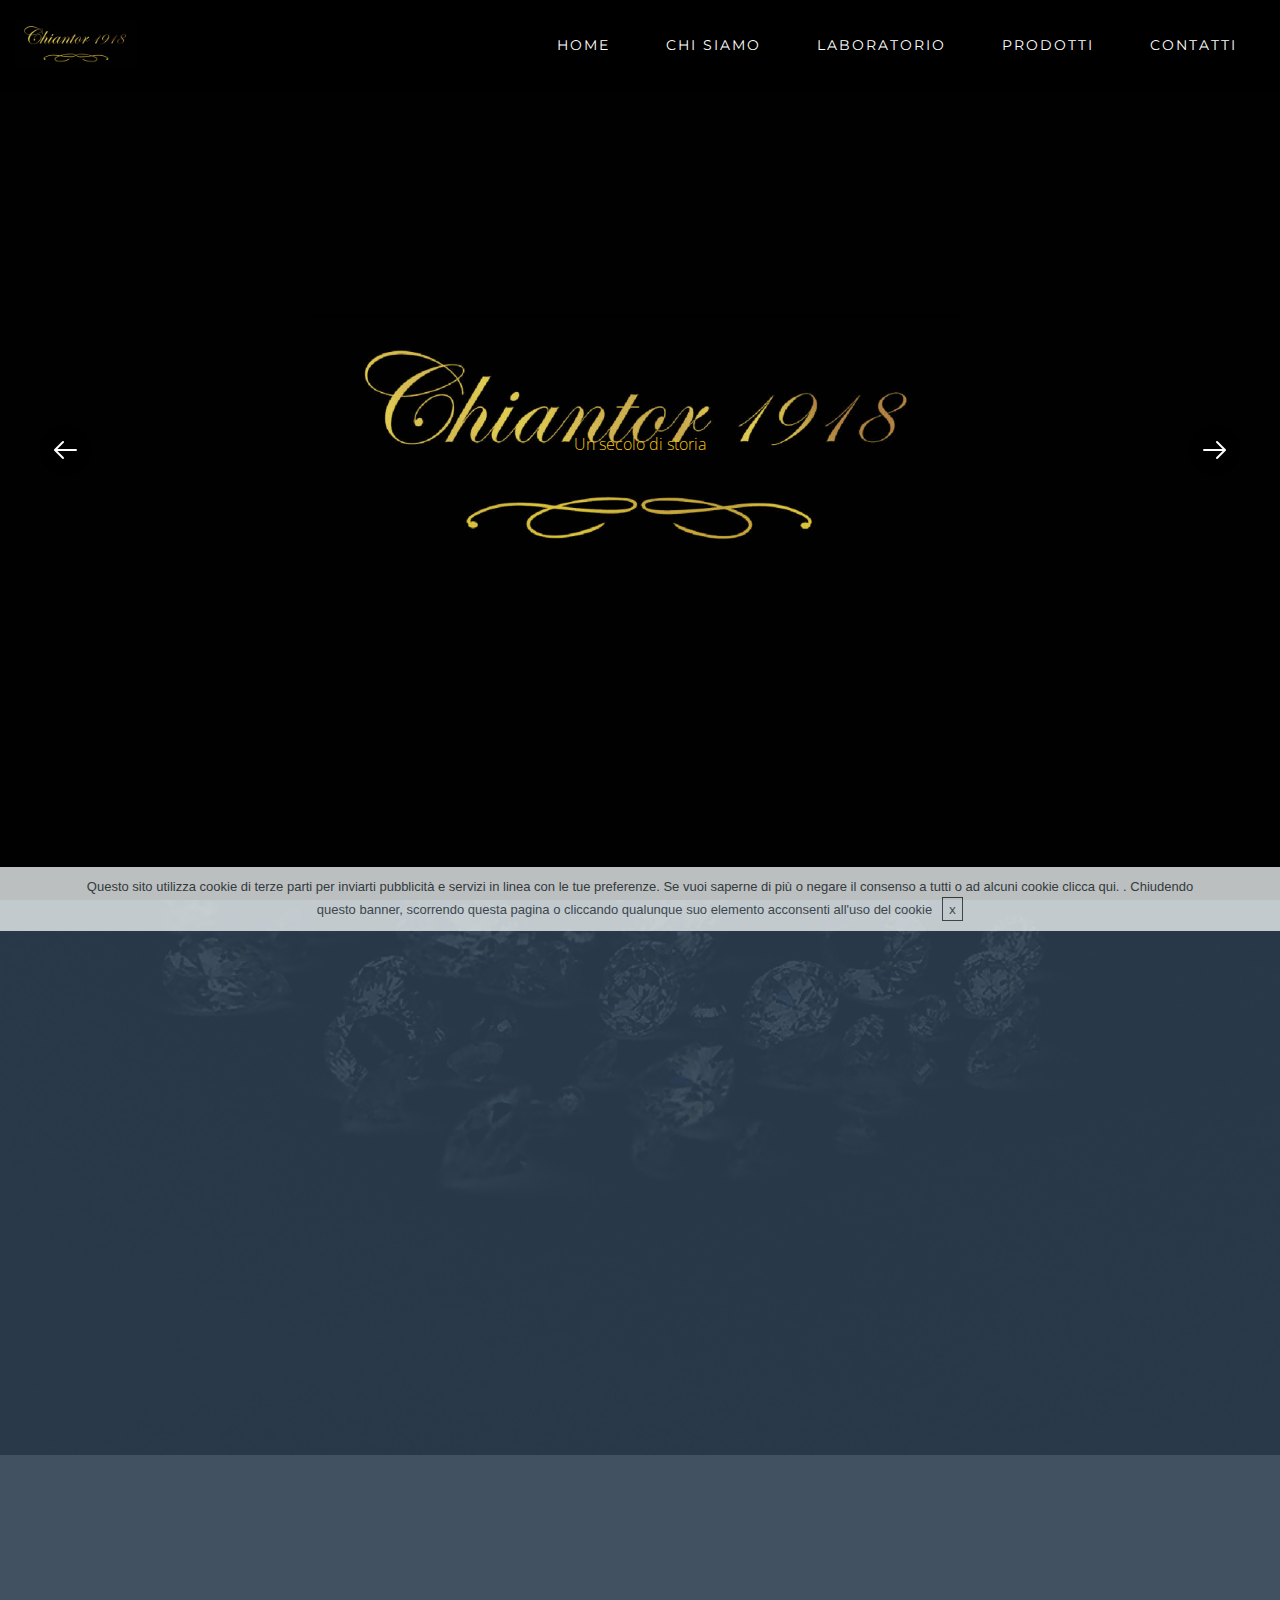
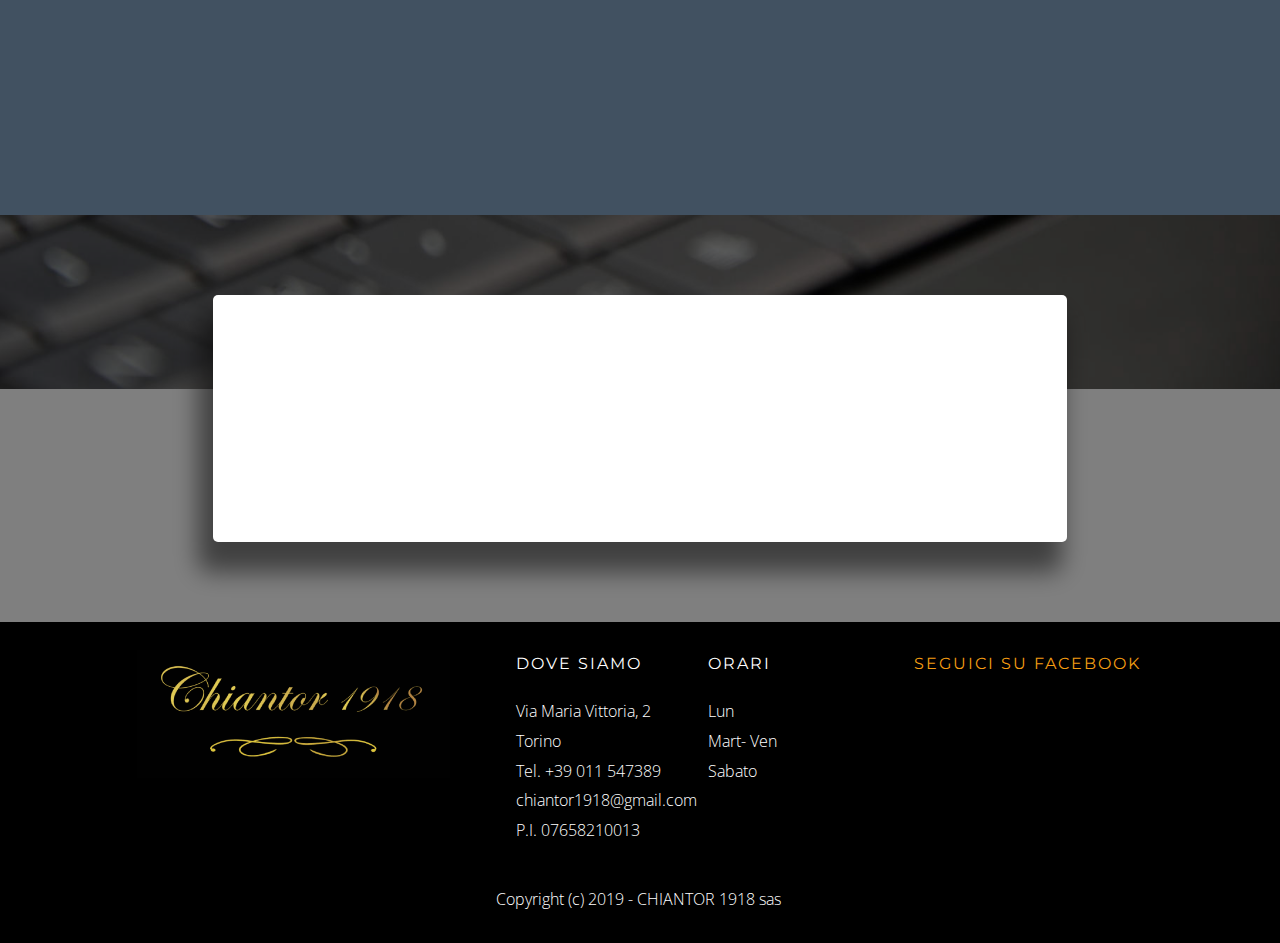
<file: index.html>
<!DOCTYPE html>
<html >
<head>
  <!-- Site made with Mobirise Website Builder v4.9.4, https://mobirise.com -->
  <meta charset="UTF-8">
  <meta http-equiv="X-UA-Compatible" content="IE=edge">
  <meta name="generator" content="Mobirise v4.9.4, mobirise.com">
  <meta name="viewport" content="width=device-width, initial-scale=1, minimum-scale=1">
  <link rel="shortcut icon" href="assets/images/logo-313x128.png" type="image/x-icon">
  <meta name="description" content="">
  <title>Home</title>
  <link rel="stylesheet" href="https://fonts.googleapis.com/css?family=Montserrat:400,700">
  <link rel="stylesheet" href="https://fonts.googleapis.com/css?family=Open+Sans:400,400i,700,700i">
  <link rel="stylesheet" href="assets/et-line-font-plugin/style.css">
  <link rel="stylesheet" href="https://fonts.googleapis.com/css?family=Arvo:400,400i,700,700i">
  <link rel="stylesheet" href="assets/bootstrap-material-design-font/css/material.css">
  <link rel="stylesheet" href="assets/tether/tether.min.css">
  <link rel="stylesheet" href="assets/bootstrap/css/bootstrap.min.css">
  <link rel="stylesheet" href="assets/colorm-icons/style.css">
  <link rel="stylesheet" href="assets/animate.css/animate.min.css">
  <link rel="stylesheet" href="assets/dropdown/css/style.css">
  <link rel="stylesheet" href="assets/socicon/css/socicon.min.css">
  <link rel="stylesheet" href="assets/theme/css/style.css">
  <link rel="stylesheet" href="assets/mobirise/css/mbr-additional.css" type="text/css">
  
  
  
</head>
<body>
  <section class="menu1" id="menu-a" data-rv-view="0">

    <nav class="navbar navbar-dropdown navbar-fixed-top">
        <div class="container-fluid">

            <div class="mbr-table">
                <div class="mbr-table-cell">

                    <div class="navbar-brand">
                        <a href="https://mobirise.com" class="navbar-logo"><img src="assets/images/logo-313x128.png" alt="Mobirise"></a>
                        
                    </div>

                </div>
                <div class="mbr-table-cell">

                    <button class="navbar-toggler pull-xs-right hidden-md-up" type="button" data-toggle="collapse" data-target="#exCollapsingNavbar">
                        <span class="hamburger-icon"></span>
                    </button>

                    <ul class="nav-dropdown collapse pull-xs-right nav navbar-nav navbar-toggleable-sm" id="exCollapsingNavbar"><li class="nav-item"><a class="nav-link link" href="index.html">HOME</a></li><li class="nav-item"><a class="nav-link link" href="page1.html">CHI SIAMO</a></li><li class="nav-item"><a class="nav-link link" href="page2.html">LABORATORIO</a></li><li class="nav-item"><a class="nav-link link" href="page3.html">PRODOTTI</a></li><li class="nav-item"><a class="nav-link link" href="page4.html">CONTATTI</a></li></ul>
                    <button hidden="" class="navbar-toggler navbar-close" type="button" data-toggle="collapse" data-target="#exCollapsingNavbar">
                        <span class="close-icon"></span>
                    </button>

                </div>
            </div>

        </div>
    </nav>

</section>

<section class="mbr-slider mbr-section mbr-section__container carousel slide mbr-section-nopadding mbr-after-navbar" data-ride="carousel" data-keyboard="false" data-wrap="true" data-pause="false" data-interval="5000" id="slider-0" data-rv-view="2">
    <div>
        <div>
            <div>
                
                <div class="carousel-inner" role="listbox">
                    <div class="mbr-section mbr-section-hero carousel-item dark center mbr-section-full active" data-bg-video-slide="false" style="background-image: url(assets/images/logo-2000x1350.jpg);">
                        <div class="mbr-table-cell">
                            
                            <div class="container-slide container">
                                
                                <div class="row">
                                    <div class="col-md-10 col-md-offset-1 text-xs-center">
                                        <h2 class="mbr-section-title display-1"></h2>
                                        <p class="mbr-section-text lead">Un secolo di storia</p>

                                        
                                    </div>
                                </div>
                            </div>
                        </div>
                    </div><div class="mbr-section mbr-section-hero carousel-item dark center mbr-section-full" data-bg-video-slide="false" style="background-image: url(assets/images/a02-crop-u2838-1320x652.jpg);">
                        <div class="mbr-table-cell">
                            <div class="mbr-overlay" style="opacity: 0.2;"></div>
                            <div class="container-slide container">
                                
                                <div class="row">
                                    <div class="col-md-10 col-md-offset-1 text-xs-center">
                                        <h2 class="mbr-section-title display-1"><br><br>Un secolo di Storia</h2>
                                        <p class="mbr-section-text lead">La gioielleria Chiantor di Torino esegue anche inncisione su pietre, stemmi, incisioni a mano, laboratorio di gioielleria <br>e argenteria, taglieria pietre, infilatura collane</p>

                                        
                                    </div>
                                </div>
                            </div>
                        </div>
                    </div><div class="mbr-section mbr-section-hero carousel-item dark center mbr-section-full" data-bg-video-slide="false" style="background-image: url(assets/images/o03-crop-u2938-1320x652.jpg);">
                        <div class="mbr-table-cell">
                            <div class="mbr-overlay" style="opacity: 0.5;"></div>
                            <div class="container-slide container">
                                
                                <div class="row">
                                    <div class="col-md-10 col-md-offset-1">
                                        <h2 class="mbr-section-title display-1"><br><br>La nostra passione dal 1918</h2>
                                        <p class="mbr-section-text lead">Situata nel centro di &nbsp;Torino, nel nostro punto vendita potrete trovare &nbsp;gioielli con pietre dure, pietre preziose e semi preziose, diamanti, zaffiri, rubini, smeraldi, opali, acquamarine, tormaline, topazi, granati, ametiste, corallo, perle </p>

                                        
                                    </div>
                                </div>
                            </div>
                        </div>
                    </div>
                </div>

                <a data-app-prevent-settings="" class="left carousel-control" role="button" data-slide="prev" href="#slider-0"><img src="assets/images/arrow-left.png"></a>
                <a data-app-prevent-settings="" class="right carousel-control" role="button" data-slide="next" href="#slider-0"><img src="assets/images/arrow-right.png"></a>
            </div>
        </div>
    </div>
</section>

<section class="mbr-section mbr-section-hero features1 features4 mbr-parallax-background" id="features1-2" data-rv-view="14" style="background-image: url(assets/images/diamond-980x654.png); padding-top: 80px; padding-bottom: 80px;">

    <div class="mbr-overlay" style="opacity: 0.9; background-color: rgb(44, 62, 80);"></div>

    <div class="mbr-table-cell">

        <div class="container-fluid">
            <div class="row">
                <div class="col-xs-12 col-lg-8 col-lg-offset-2 text-xs-center">

                    

                </div>
            </div>

            <div class="mbr-cards-row row">
                <div class="mbr-cards-col col-xs-12 col-lg-4">
                    <div class="container">
                        <div class="card cart-block">
                            <div class="card-img iconbox"><img src="assets/images/negozio-2-511x512.jpg" class="features-img"></div>
                            <div class="card-block text-xs-center">
                                <h5 class="mbr-section-subtitle lead"><strong>chi siamo</strong></h5>
                                <p class="mbr-section-text lead">La nostra gioielleria
<br>quest'anno compie 100 anni.
<br>Scopri chi siamo e la nostra
<br>storia centenaria</p>


                                <div class="mbr-section-btn text-xs-center"><a href="page1.html" class="btn btn-primary">scopri</a></div>
                            </div>
                        </div>
                    </div>
                </div>
                <div class="mbr-cards-col col-xs-12 col-lg-4">
                    <div class="container">
                        <div class="card cart-block">
                            <div class="card-img iconbox"><img src="assets/images/img-3305-600x457.jpg" class="features-img"></div>
                            <div class="card-block text-xs-center">
                                <h5 class="mbr-section-subtitle lead"><strong>laboratorio</strong></h5>
                                <p class="mbr-section-text lead">Oltre alla vendita,
<br>ci occupiamo di restauro e produzione
di gioielli con esperienza
<br>e professionalità</p>


                                <div class="mbr-section-btn text-xs-center"><a href="page2.html" class="btn btn-primary">scopri</a></div>
                            </div>
                        </div>
                  </div>
                </div>
                <div class="mbr-cards-col col-xs-12 col-lg-4">
                    <div class="container">
                        <div class="card cart-block">
                            <div class="card-img iconbox"><img src="assets/images/img.odu0mzqymty4-600x506.jpg" class="features-img"></div>
                            <div class="card-block text-xs-center">
                                <h5 class="mbr-section-subtitle lead"><strong>prodotti</strong></h5>
                                <p class="mbr-section-text lead">Scopri i nostri prodotti unici,
<br>le nostre nuove collezioni.
<br>Ti aspettiamo nel nostro punto vendita nel cuore di Torino</p>


                                <div class="mbr-section-btn text-xs-center"><a href="page3.html" class="btn btn-primary">scopri</a></div>
                            </div>
                        </div>
                    </div>
                </div>
                
                
                
            </div>

        </div>
    </div>

</section>

<section class="mbr-section mbr-section-hero call2 mbr-parallax-background" id="call4-9" data-rv-view="17" style="background-image: url(assets/images/mbr-1920x1281.jpg); padding-top: 80px; padding-bottom: 80px;">

    <div class="mbr-overlay" style="opacity: 0.5; background-color: rgb(0, 0, 0);"></div>

        <div class="container-fluid">
            <div class="row">
                <div class="col-xs-10 col-xs-offset-1 col-lg-8 col-lg-offset-2 text-xs-left call-inner">

                    <div class="col-xs-12 col-lg-6 text-lg-right text-xs-center">
                        

                        <h1 class="mbr-section-title display-5">Scarica la nostra informativa completa sulla privacy</h1>
                    </div>

                    <div class="col-xs-12 col-lg-6 text-xs-center text-lg-left">
                        <div class="mbr-section-btn"> <a class="btn btn-black-outline" href="assets/files/Informativa_sulla_privacy_Chiantor.pdf" target="_blank">SCARICA</a></div>
                    </div>

                </div>
            </div>
        </div>

</section>

<footer class="mbr-small-footer mbr-section mbr-section-nopadding footer1" id="footer1-8" data-rv-view="20" style="background-color: rgb(0, 0, 0); padding-top: 1.75rem; padding-bottom: 1.75rem;">
    
    <div class="container-fluid">
    	<div class="row">
    		<div class="col-xs-12 col-lg-10 col-lg-offset-1">
    			<div class="col-xs-12 col-lg-2 text-xs-center">
    				<div><a href="https://mobirise.com"><img src="assets/images/logo-313x128.png" alt="Mobirise"></a></div>
    			</div>
    			<div class="footer-list col-xs-12 col-lg-7">
    				<div class="col-xs-12 col-md-4 text-xs-center text-md-left">
                        <p class="mbr-section-subtitle display-3"></p>
                        <p class="mbr-section-text lead"></p>
                        <p class="mbr-section-text lead"></p>
                        <p class="mbr-section-text lead"></p>
                        <p class="mbr-section-text lead"></p>
                        <p class="mbr-section-text lead"></p>
                    </div>
                    <div class="col-xs-12 col-md-4 text-xs-center text-md-left">
                        <p class="mbr-section-subtitle display-3">Dove siamo</p>
                        <p class="mbr-section-text lead">Via Maria Vittoria, 2</p>
                        <p class="mbr-section-text lead">Torino</p>
                        <p class="mbr-section-text lead">Tel. +39 011 547389 </p>
                        <p class="mbr-section-text lead">chiantor1918@gmail.com</p>
                        <p class="mbr-section-text lead">P.I. 07658210013</p>
                    </div>
                    <div class="col-xs-12 col-md-4 text-xs-center text-md-left">
                        <p class="mbr-section-subtitle display-3">orari</p>
                        <p class="mbr-section-text lead">Lun</p>
                        <p class="mbr-section-text lead">Mart- Ven</p>
                        <p class="mbr-section-text lead">Sabato</p>
                        <p class="mbr-section-text lead"></p>
                        <p class="mbr-section-text lead"></p>
                    </div>
    			</div>
    			<div class="col-xs-12 col-lg-3 text-xs-center text-lg-left">
    				<p class="mbr-section-subtitle display-3"><a href="https://www.facebook.com/Gioielleria-Chiantor-1606250689668437/" target="_blank">seguici su facebook</a></p>
    				<div class="mbr-section-btn"><a class="btn btn-icon" href="https://mobirise.com"></a><a class="btn btn-icon" href="https://mobirise.com"></a><a class="btn btn-icon" href="https://mobirise.com"></a><a class="btn btn-icon" href="https://mobirise.com"></a><a class="btn btn-icon" href="https://mobirise.com"></a></div>
    			</div>
    		</div>
    	</div>
    </div>
    <div class="container margin-top-40">
        <p class="text-xs-center mbr-section-text lead">Copyright (c) 2019 - CHIANTOR 1918 sas&nbsp;</p>
    </div>
</footer>


  <script src="assets/web/assets/jquery/jquery.min.js"></script>
  <script src="assets/tether/tether.min.js"></script>
  <script src="assets/bootstrap/js/bootstrap.min.js"></script>
  <script src="assets/jarallax/jarallax.js"></script>
  <script src="assets/bootstrap-carousel-swipe/bootstrap-carousel-swipe.js"></script>
  <script src="assets/smooth-scroll/smooth-scroll.js"></script>
  <script src="assets/viewport-checker/jquery.viewportchecker.js"></script>
  <script src="assets/cookies-alert-plugin/cookies-alert-core.js"></script>
  <script src="assets/cookies-alert-plugin/cookies-alert-script.js"></script>
  <script src="assets/dropdown/js/script.min.js"></script>
  <script src="assets/touch-swipe/jquery.touch-swipe.min.js"></script>
  <script src="assets/theme/js/script.js"></script>
  
  
  <input name="animation" type="hidden">
  <input name="cookieData" type="hidden" data-cookie-text="Questo sito utilizza cookie di terze parti per inviarti pubblicità e servizi in linea con le tue preferenze. Se vuoi saperne di più o negare il consenso a tutti o ad alcuni cookie clicca qui.  <ahref='https://www.chiantor.com/privacy.html</a>. Chiudendo questo banner, scorrendo questa pagina o cliccando qualunque suo elemento acconsenti all'uso del cookie">
  </body>
</html>
</file>
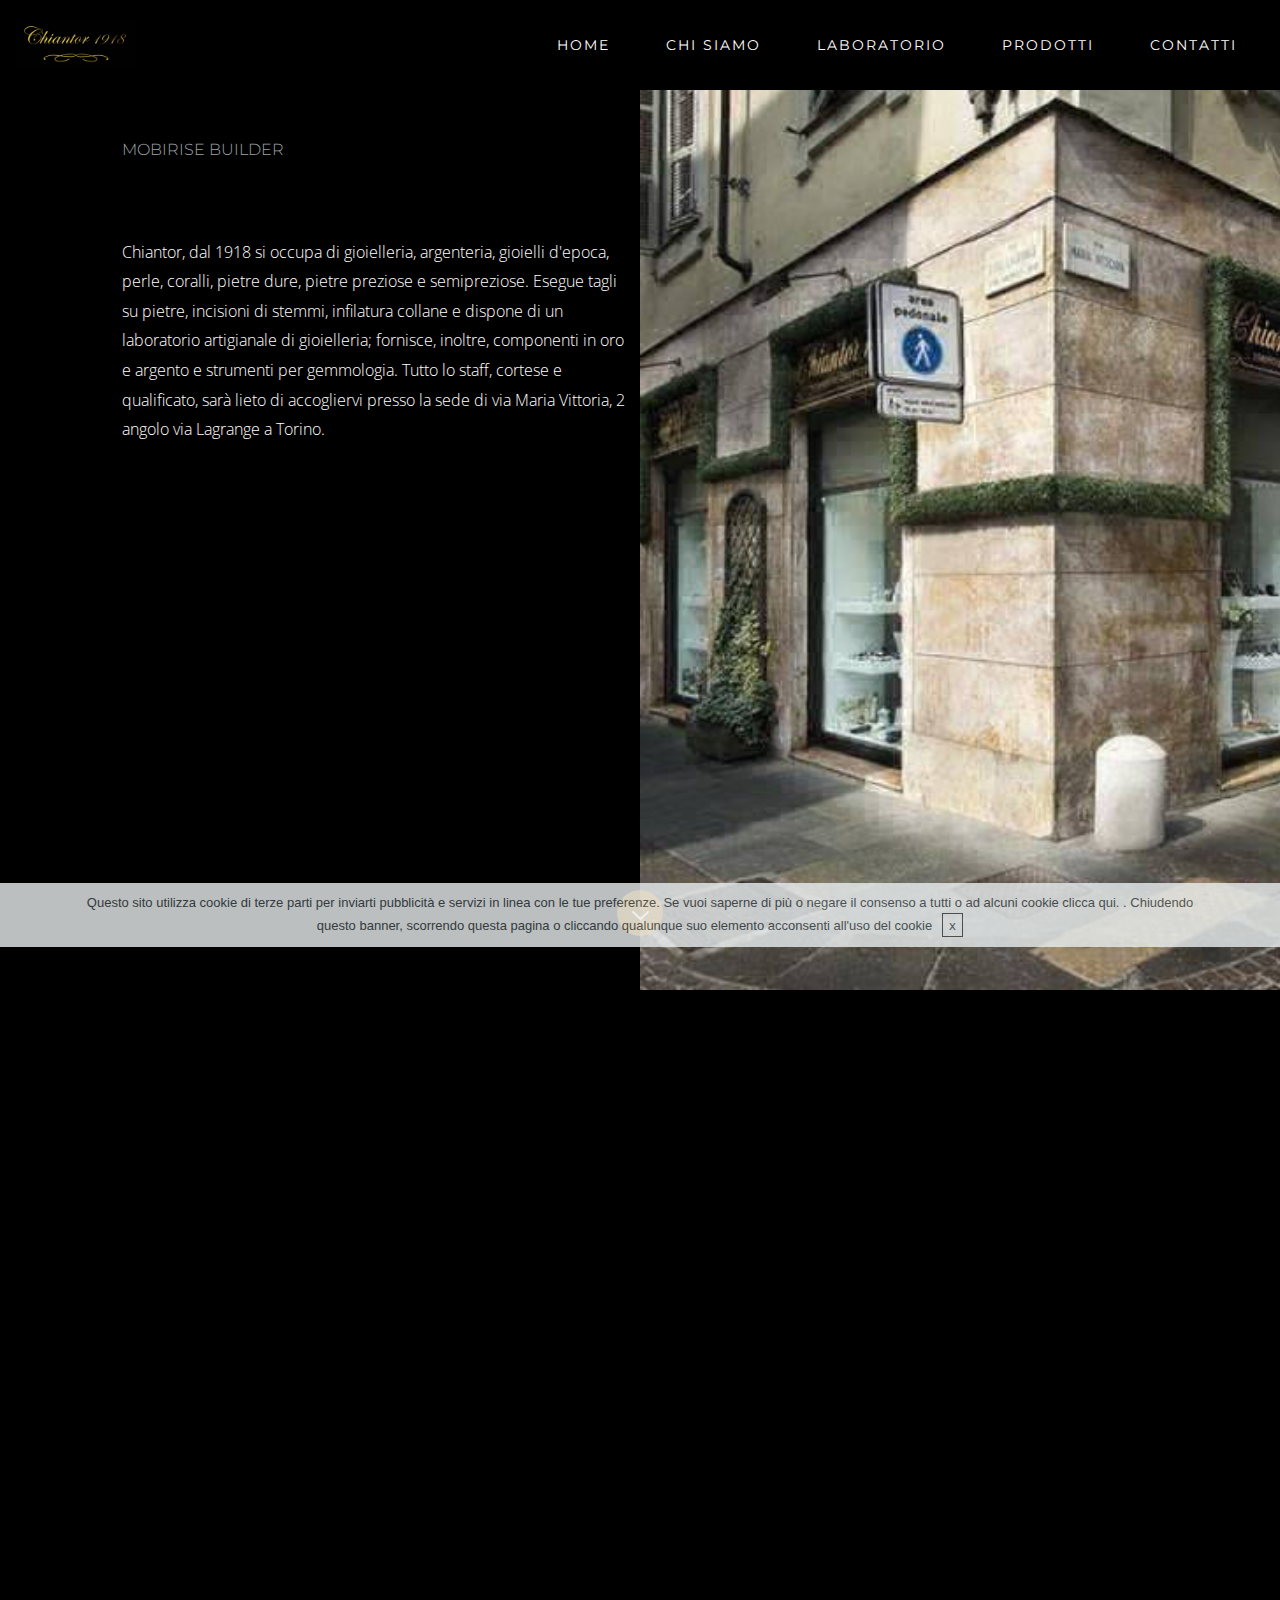
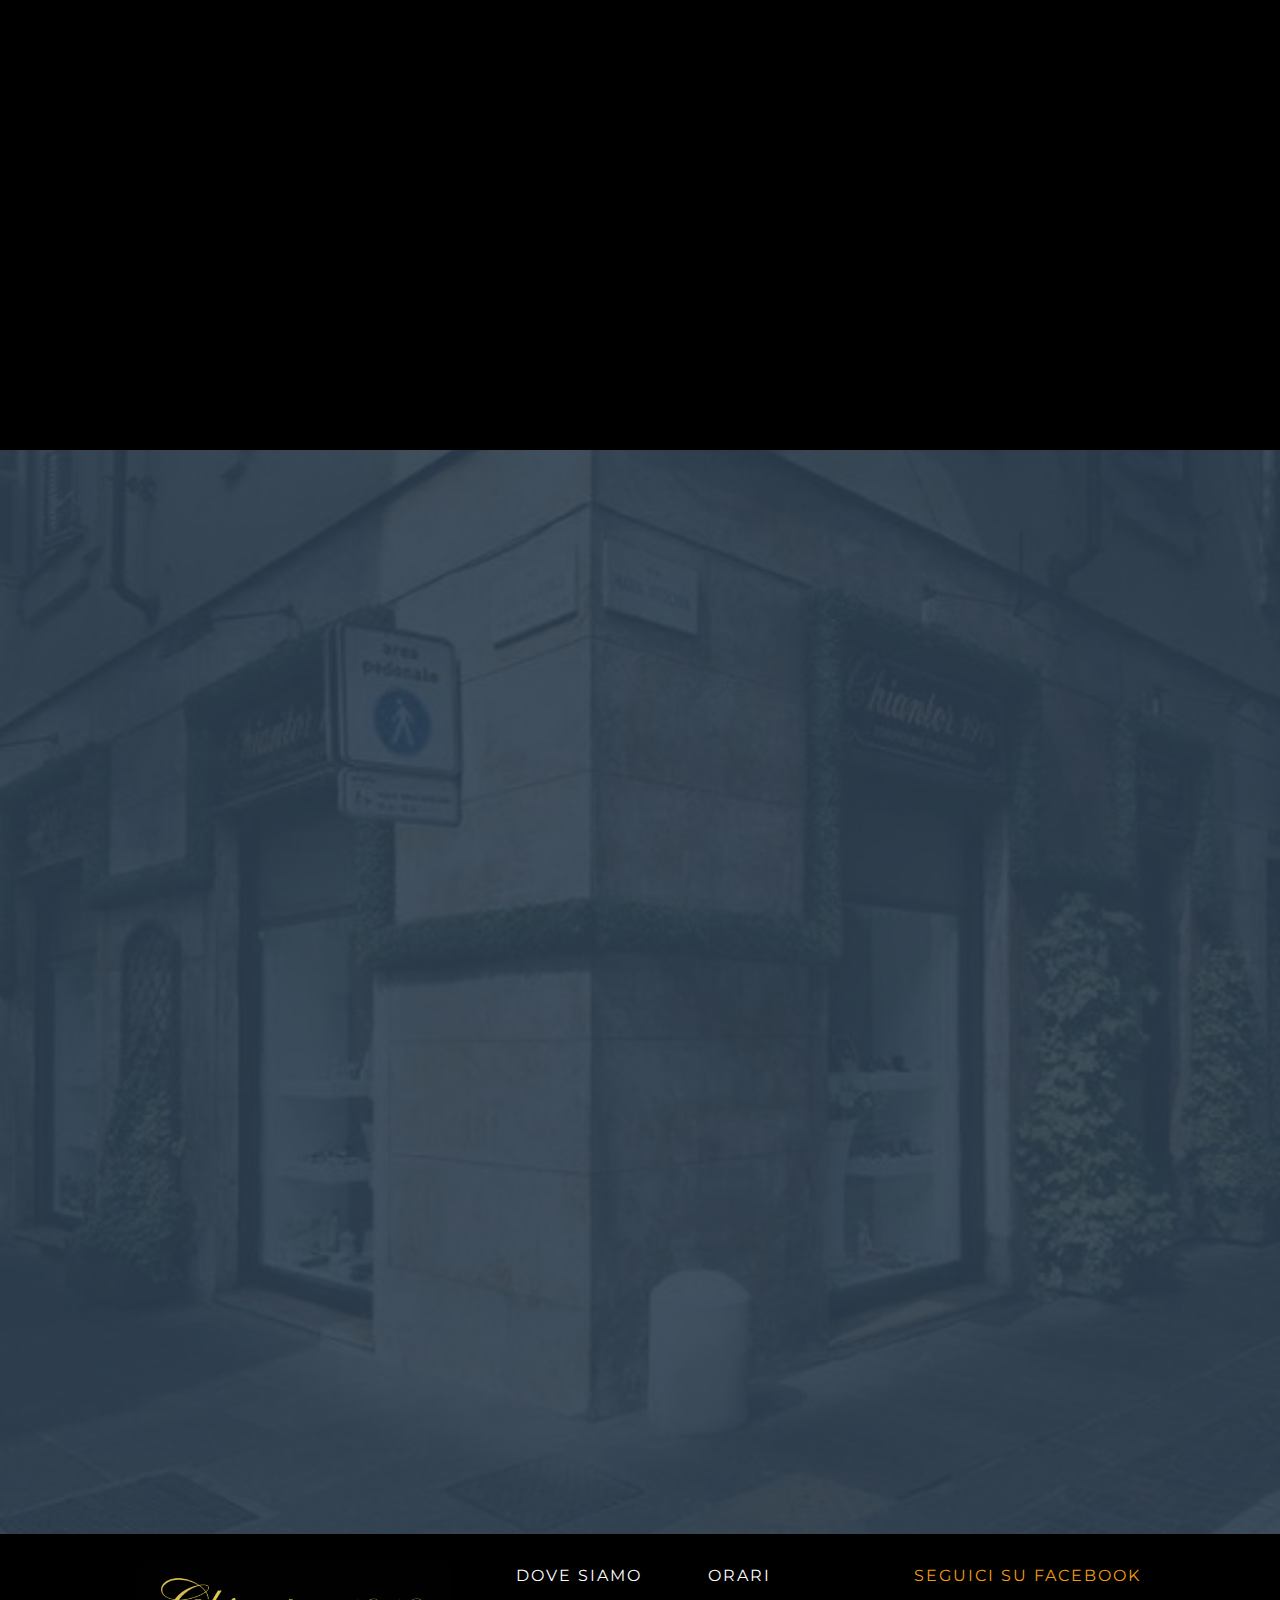
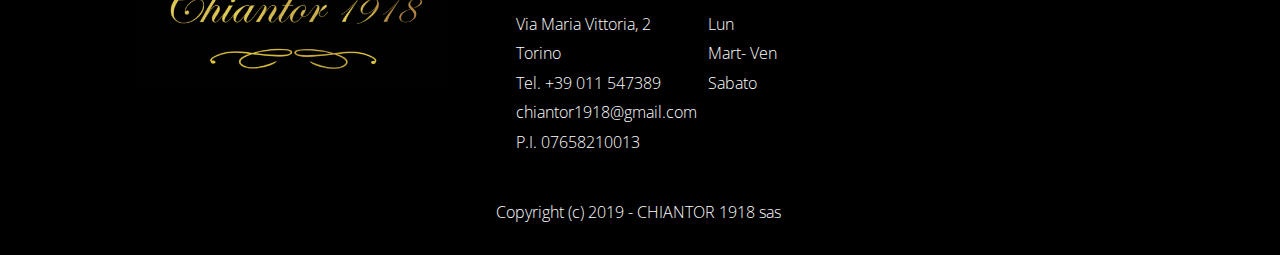
<file: page1.html>
<!DOCTYPE html>
<html >
<head>
  <!-- Site made with Mobirise Website Builder v4.9.4, https://mobirise.com -->
  <meta charset="UTF-8">
  <meta http-equiv="X-UA-Compatible" content="IE=edge">
  <meta name="generator" content="Mobirise v4.9.4, mobirise.com">
  <meta name="viewport" content="width=device-width, initial-scale=1, minimum-scale=1">
  <link rel="shortcut icon" href="assets/images/logo-313x128.png" type="image/x-icon">
  <meta name="description" content="">
  <title>Chi Siamo</title>
  <link rel="stylesheet" href="assets/et-line-font-plugin/style.css">
  <link rel="stylesheet" href="https://fonts.googleapis.com/css?family=Montserrat:400,700">
  <link rel="stylesheet" href="https://fonts.googleapis.com/css?family=Open+Sans:400,400i,700,700i">
  <link rel="stylesheet" href="assets/bootstrap-material-design-font/css/material.css">
  <link rel="stylesheet" href="https://fonts.googleapis.com/css?family=Arvo:400,400i,700,700i">
  <link rel="stylesheet" href="assets/tether/tether.min.css">
  <link rel="stylesheet" href="assets/bootstrap/css/bootstrap.min.css">
  <link rel="stylesheet" href="assets/colorm-icons/style.css">
  <link rel="stylesheet" href="assets/socicon/css/socicon.min.css">
  <link rel="stylesheet" href="assets/animate.css/animate.min.css">
  <link rel="stylesheet" href="assets/dropdown/css/style.css">
  <link rel="stylesheet" href="assets/theme/css/style.css">
  <link rel="stylesheet" href="assets/mobirise/css/mbr-additional.css" type="text/css">
  
  
  
</head>
<body>
  <section class="menu1" id="menu-b" data-rv-view="22">

    <nav class="navbar navbar-dropdown navbar-fixed-top">
        <div class="container-fluid">

            <div class="mbr-table">
                <div class="mbr-table-cell">

                    <div class="navbar-brand">
                        <a href="https://mobirise.com" class="navbar-logo"><img src="assets/images/logo-313x128.png" alt="Mobirise"></a>
                        
                    </div>

                </div>
                <div class="mbr-table-cell">

                    <button class="navbar-toggler pull-xs-right hidden-md-up" type="button" data-toggle="collapse" data-target="#exCollapsingNavbar">
                        <span class="hamburger-icon"></span>
                    </button>

                    <ul class="nav-dropdown collapse pull-xs-right nav navbar-nav navbar-toggleable-sm" id="exCollapsingNavbar"><li class="nav-item"><a class="nav-link link" href="index.html">HOME</a></li><li class="nav-item"><a class="nav-link link" href="page1.html">CHI SIAMO</a></li><li class="nav-item"><a class="nav-link link" href="page2.html">LABORATORIO</a></li><li class="nav-item"><a class="nav-link link" href="page3.html">PRODOTTI</a></li><li class="nav-item"><a class="nav-link link" href="page4.html">CONTATTI</a></li></ul>
                    <button hidden="" class="navbar-toggler navbar-close" type="button" data-toggle="collapse" data-target="#exCollapsingNavbar">
                        <span class="close-icon"></span>
                    </button>

                </div>
            </div>

        </div>
    </nav>

</section>

<section class="mbr-section mbr-section-hero mbr-section-full header7 mbr-section-with-arrow mbr-after-navbar" id="header7-d" data-rv-view="24" style="background-color: rgb(0, 0, 0);">

    

    <div class="mbr-table-cell">

        <div class="container-fluid">
            <div class="row">
                <div class="col-xs-12 col-md-6 col-lg-5 col-lg-offset-1 text-xs-left content-size">

                    <p class="mbr-section-subtitle lead subtitle">mobirise builder</p>

                    <h1 class="mbr-section-title display-1">Chiantor</h1>
                    <p class="mbr-section-text lead">Chiantor, dal 1918 si occupa di gioielleria, argenteria, gioielli d'epoca, perle, coralli, pietre dure, pietre preziose e semipreziose. Esegue  tagli su pietre, incisioni di stemmi,  infilatura collane e dispone di un laboratorio artigianale di gioielleria; fornisce, inoltre, componenti in oro e argento e strumenti per gemmologia. Tutto lo staff, cortese e qualificato, sarà lieto di accogliervi presso la sede di via Maria Vittoria, 2 angolo via Lagrange a Torino.</p>
                    
                </div>

                <div class="col-xs-12 col-md-6 padding-left-0 padding-right-0 image-size">
                    <div class="mbr-figure"><img src="assets/images/negozio-511x512.jpg"></div>
                </div>
            </div>
        </div>
    </div>

    <div class="mbr-arrow mbr-arrow-floating" aria-hidden="true">
        <a href="#features9-e">
            <img alt="" src="assets/images/arrowdown.png">
        </a>
    </div>

</section>

<section class="mbr-section features9" id="features9-e" data-rv-view="27" style="background-color: rgb(0, 0, 0); padding-top: 0px; padding-bottom: 100px;">
    <div class="elements-content">
        
        <div class="container titleBlock">
            <div class="col-xs-12 text-xs-center">
                    <h3 class="mbr-section-title display-2">La nostra storia</h3>
                    
            </div>
        </div>    
        <div class="container timelineHeight">
            <ul class="timeline">
                <li class="timeline-normal separline" style="display: block;">
                <span class="separator" style="background-color: rgb(255, 255, 255);"></span>
                    <div class="date date-normal">
                        <p class="h-black" style="background-color: rgb(255, 255, 255);">1912</p>
                    </div>
                    <span class="iconBackground" style="background-color: rgb(255, 255, 255);"><span class="icon"></span></span>
                    <div class="timeline-panel" style="background-color: rgb(255, 255, 255);">
                        <h4 class="h-black text-right">l' inizio</h4>
                        <p class="mbr-section-text-gray lead h-black">Tutto &nbsp;cominciò quando nonno Felice, capostopite della Chiantor, si imbarcò a Cuba, aprì la sua prima fabbrica di catene in oro</p>
                    </div>
                </li>

                <li class="timeline-inverted separline" style="display: block;">
                <span class="separator" style="background-color: rgb(255, 255, 255);"></span>
                    <div class="date date-inverted">
                        <p class="mbr-section-text-gray" style="background-color: rgb(255, 255, 255);">1918</p>
                    </div>
                    <div class="timeline-panel" style="background-color: rgb(255, 255, 255);">
                        <h4 class="h-black">il ritorno a Torino</h4>
                        <p class="mbr-section-text-gray lead h-black">Forte di questa esperienza e sempre più appassionato all'oreficeria, nel 1918 tornoò in patria e con i suoi collaboratori fondò a Torino, in via Mario Giorda 10 (attuale via Giolitti) un'azienda al servizio dei commercianti di preziosi</p>
                    </div>
                    <span class="iconBackgroundInverse" style="background-color: rgb(255, 255, 255);"><span class="icon"></span></span>
                </li>

                <li class="timeline-normal separline" style="display: block;">
                <span class="separator" style="display: none; background-color: rgb(255, 255, 255);"></span>
                    <div class="date date-normal">
                        <p class="mbr-section-text-gray" style="background-color: rgb(255, 255, 255);">STORIA RECENTE</p>
                    </div>
                    <span class="iconBackground" style="background-color: rgb(255, 255, 255);"><span class="icon"></span></span>
                    <div class="timeline-panel" style="background-color: rgb(255, 255, 255);">
                        <h4 class="h-black text-right">... la storia continua</h4>
                        <p class="mbr-section-text-gray lead h-black">Negli anni a venire, la Chiantor si spostò dapprima nell'antica Via Pò 12, poi in via Maria Vittoria 2 all'angolo con via Lagrange. Proprio qui, nel centro dello shopping torinese, a pochi passi da Piazza San Carlo e dal rinominato Museo Egizio, i successori di nonno Felice si tramandano l'amore per la gioielleria e continuano a distinguarsi per la professionalità e la competenza nel loro lavoro.</p>
                    </div>
                </li>

                

                

                

                

                

                

                

                 

                

            </ul>
        </div>
    </div>
</section>

<section class="mbr-section mbr-section-hero features1 features4" id="features1-f" data-rv-view="30" style="background-image: url(assets/images/negozio-1-511x512.jpg); padding-top: 80px; padding-bottom: 80px;">

    <div class="mbr-overlay" style="opacity: 0.9; background-color: rgb(44, 62, 80);"></div>

    <div class="mbr-table-cell">

        <div class="container-fluid">
            <div class="row">
                <div class="col-xs-12 col-lg-8 col-lg-offset-2 text-xs-center">

                    

                </div>
            </div>

            <div class="mbr-cards-row row">
                <div class="mbr-cards-col col-xs-12 col-lg-6">
                    <div class="container">
                        <div class="card cart-block">
                            <div class="card-img iconbox"><img src="assets/images/storia1-364x457.jpg" class="features-img"></div>
                            <div class="card-block text-xs-center">
                                <h5 class="mbr-section-subtitle lead">cuba 1912</h5>
                                


                                
                            </div>
                        </div>
                    </div>
                </div>
                <div class="mbr-cards-col col-xs-12 col-lg-6">
                    <div class="container">
                        <div class="card cart-block">
                            <div class="card-img iconbox"><img src="assets/images/storia2-364x458.jpg" class="features-img"></div>
                            <div class="card-block text-xs-center">
                                <h5 class="mbr-section-subtitle lead">laboratorio 1918</h5>
                                


                                
                            </div>
                        </div>
                  </div>
                </div>
                
                
                
                
            </div>

        </div>
    </div>

</section>

<footer class="mbr-small-footer mbr-section mbr-section-nopadding footer1" id="footer1-c" data-rv-view="33" style="background-color: rgb(0, 0, 0); padding-top: 1.75rem; padding-bottom: 1.75rem;">
    
    <div class="container-fluid">
    	<div class="row">
    		<div class="col-xs-12 col-lg-10 col-lg-offset-1">
    			<div class="col-xs-12 col-lg-2 text-xs-center">
    				<div><a href="https://mobirise.com"><img src="assets/images/logo-313x128.png" alt="Mobirise"></a></div>
    			</div>
    			<div class="footer-list col-xs-12 col-lg-7">
    				<div class="col-xs-12 col-md-4 text-xs-center text-md-left">
                        <p class="mbr-section-subtitle display-3"></p>
                        <p class="mbr-section-text lead"></p>
                        <p class="mbr-section-text lead"></p>
                        <p class="mbr-section-text lead"></p>
                        <p class="mbr-section-text lead"></p>
                        <p class="mbr-section-text lead"></p>
                    </div>
                    <div class="col-xs-12 col-md-4 text-xs-center text-md-left">
                        <p class="mbr-section-subtitle display-3">Dove siamo</p>
                        <p class="mbr-section-text lead">Via Maria Vittoria, 2</p>
                        <p class="mbr-section-text lead">Torino</p>
                        <p class="mbr-section-text lead">Tel. +39 011 547389 </p>
                        <p class="mbr-section-text lead">chiantor1918@gmail.com</p>
                        <p class="mbr-section-text lead">P.I. 07658210013</p>
                    </div>
                    <div class="col-xs-12 col-md-4 text-xs-center text-md-left">
                        <p class="mbr-section-subtitle display-3">orari</p>
                        <p class="mbr-section-text lead">Lun</p>
                        <p class="mbr-section-text lead">Mart- Ven</p>
                        <p class="mbr-section-text lead">Sabato</p>
                        <p class="mbr-section-text lead"></p>
                        <p class="mbr-section-text lead"></p>
                    </div>
    			</div>
    			<div class="col-xs-12 col-lg-3 text-xs-center text-lg-left">
    				<p class="mbr-section-subtitle display-3"><a href="https://www.facebook.com/Gioielleria-Chiantor-1606250689668437/" target="_blank">seguici su facebook</a></p>
    				<div class="mbr-section-btn"><a class="btn btn-icon" href="https://mobirise.com"></a><a class="btn btn-icon" href="https://mobirise.com"></a><a class="btn btn-icon" href="https://mobirise.com"></a><a class="btn btn-icon" href="https://mobirise.com"></a><a class="btn btn-icon" href="https://mobirise.com"></a></div>
    			</div>
    		</div>
    	</div>
    </div>
    <div class="container margin-top-40">
        <p class="text-xs-center mbr-section-text lead">Copyright (c) 2019 - CHIANTOR 1918 sas&nbsp;</p>
    </div>
</footer>


  <script src="assets/web/assets/jquery/jquery.min.js"></script>
  <script src="assets/tether/tether.min.js"></script>
  <script src="assets/bootstrap/js/bootstrap.min.js"></script>
  <script src="assets/touch-swipe/jquery.touch-swipe.min.js"></script>
  <script src="assets/smooth-scroll/smooth-scroll.js"></script>
  <script src="assets/viewport-checker/jquery.viewportchecker.js"></script>
  <script src="assets/cookies-alert-plugin/cookies-alert-core.js"></script>
  <script src="assets/cookies-alert-plugin/cookies-alert-script.js"></script>
  <script src="assets/dropdown/js/script.min.js"></script>
  <script src="assets/theme/js/script.js"></script>
  
  
  <input name="animation" type="hidden">
  <input name="cookieData" type="hidden" data-cookie-text="Questo sito utilizza cookie di terze parti per inviarti pubblicità e servizi in linea con le tue preferenze. Se vuoi saperne di più o negare il consenso a tutti o ad alcuni cookie clicca qui.  <ahref='https://www.chiantor.com/privacy.html</a>. Chiudendo questo banner, scorrendo questa pagina o cliccando qualunque suo elemento acconsenti all'uso del cookie">
  </body>
</html>
</file>
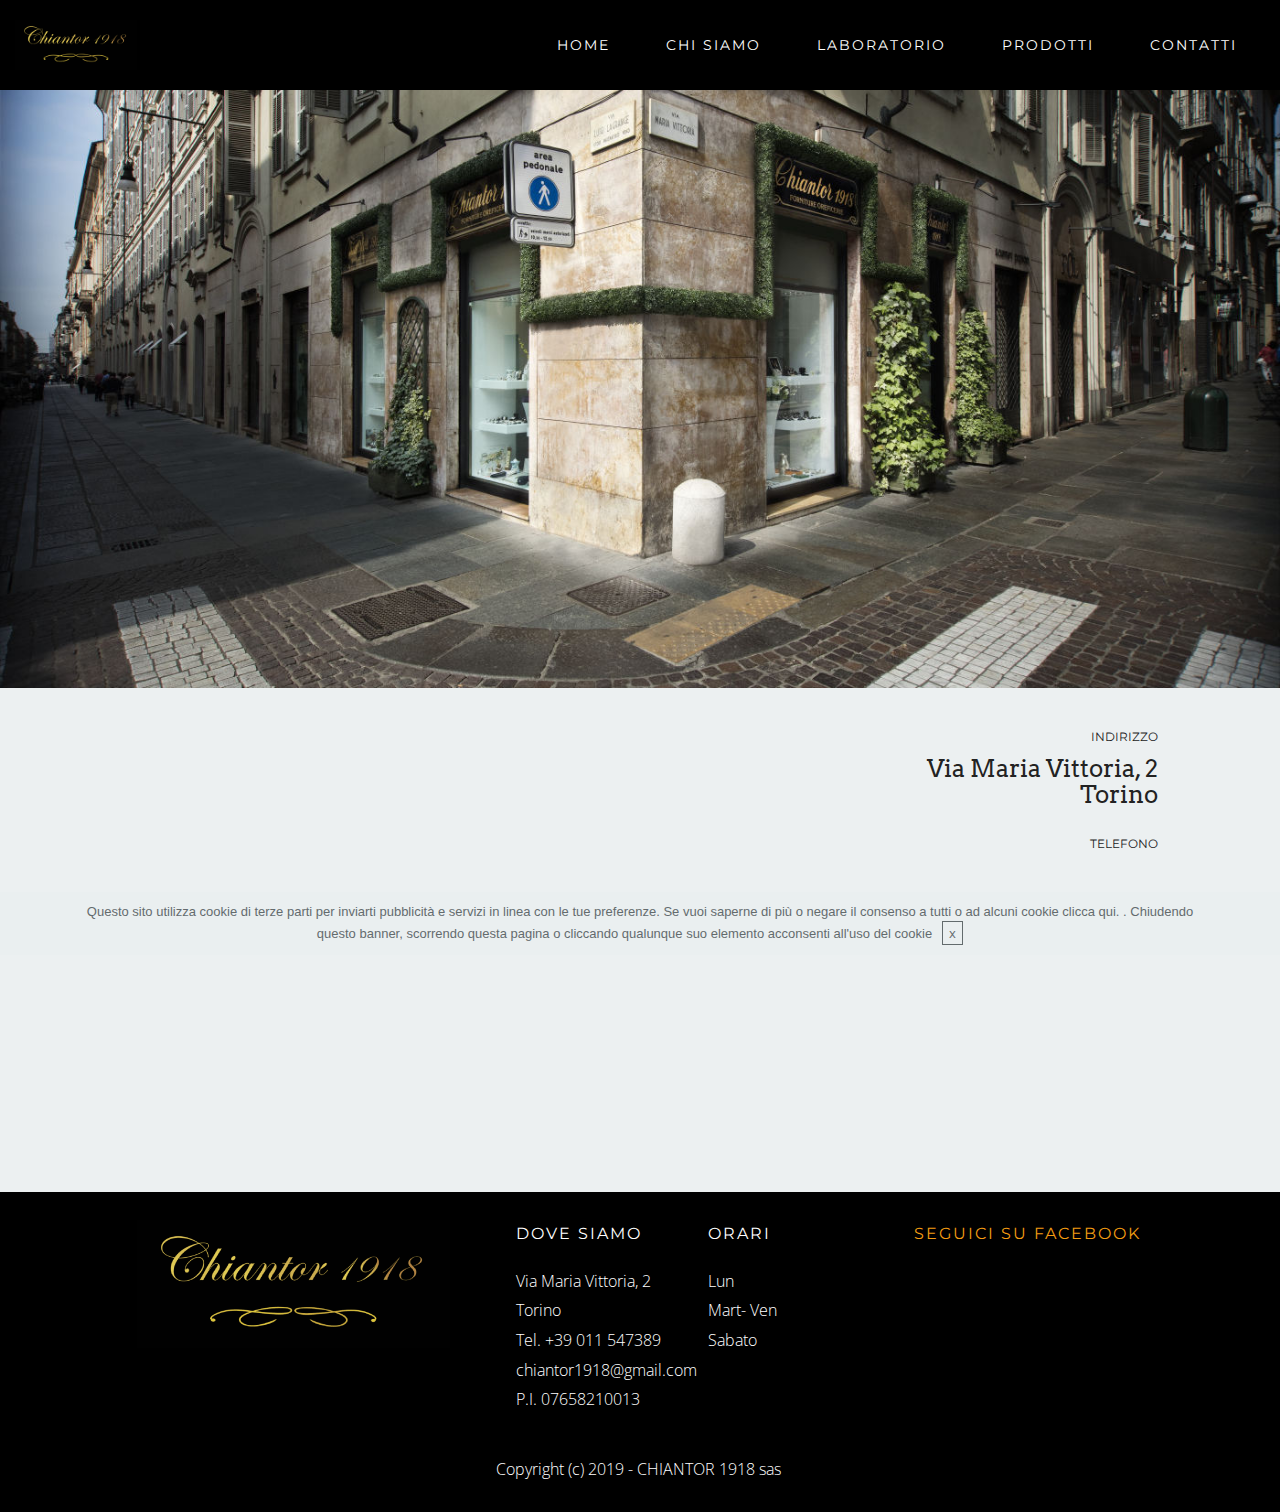
<file: page4.html>
<!DOCTYPE html>
<html >
<head>
  <!-- Site made with Mobirise Website Builder v4.9.4, https://mobirise.com -->
  <meta charset="UTF-8">
  <meta http-equiv="X-UA-Compatible" content="IE=edge">
  <meta name="generator" content="Mobirise v4.9.4, mobirise.com">
  <meta name="viewport" content="width=device-width, initial-scale=1, minimum-scale=1">
  <link rel="shortcut icon" href="assets/images/logo-313x128.png" type="image/x-icon">
  <meta name="description" content="">
  <title>Contatti</title>
  <link rel="stylesheet" href="assets/et-line-font-plugin/style.css">
  <link rel="stylesheet" href="https://fonts.googleapis.com/css?family=Montserrat:400,700">
  <link rel="stylesheet" href="https://fonts.googleapis.com/css?family=Open+Sans:400,400i,700,700i">
  <link rel="stylesheet" href="assets/bootstrap-material-design-font/css/material.css">
  <link rel="stylesheet" href="https://fonts.googleapis.com/css?family=Arvo:400,400i,700,700i">
  <link rel="stylesheet" href="assets/tether/tether.min.css">
  <link rel="stylesheet" href="assets/bootstrap/css/bootstrap.min.css">
  <link rel="stylesheet" href="assets/colorm-icons/style.css">
  <link rel="stylesheet" href="assets/socicon/css/socicon.min.css">
  <link rel="stylesheet" href="assets/animate.css/animate.min.css">
  <link rel="stylesheet" href="assets/dropdown/css/style.css">
  <link rel="stylesheet" href="assets/theme/css/style.css">
  <link rel="stylesheet" href="assets/mobirise/css/mbr-additional.css" type="text/css">
  
  
  
</head>
<body>
  <section class="menu1" id="menu-n" data-rv-view="152">

    <nav class="navbar navbar-dropdown navbar-fixed-top">
        <div class="container-fluid">

            <div class="mbr-table">
                <div class="mbr-table-cell">

                    <div class="navbar-brand">
                        <a href="https://mobirise.com" class="navbar-logo"><img src="assets/images/logo-313x128.png" alt="Mobirise"></a>
                        
                    </div>

                </div>
                <div class="mbr-table-cell">

                    <button class="navbar-toggler pull-xs-right hidden-md-up" type="button" data-toggle="collapse" data-target="#exCollapsingNavbar">
                        <span class="hamburger-icon"></span>
                    </button>

                    <ul class="nav-dropdown collapse pull-xs-right nav navbar-nav navbar-toggleable-sm" id="exCollapsingNavbar"><li class="nav-item"><a class="nav-link link" href="index.html">HOME</a></li><li class="nav-item"><a class="nav-link link" href="page1.html">CHI SIAMO</a></li><li class="nav-item"><a class="nav-link link" href="page2.html">LABORATORIO</a></li><li class="nav-item"><a class="nav-link link" href="page3.html">PRODOTTI</a></li><li class="nav-item"><a class="nav-link link" href="page4.html">CONTATTI</a></li></ul>
                    <button hidden="" class="navbar-toggler navbar-close" type="button" data-toggle="collapse" data-target="#exCollapsingNavbar">
                        <span class="close-icon"></span>
                    </button>

                </div>
            </div>

        </div>
    </nav>

</section>

<section class="mbr-section mbr-section-nopadding mbr-figure--caption-outside-bottom image1 mbr-after-navbar" id="image1-p" data-rv-view="154">
    <div class="mbr-figure">
        <div><img src="assets/images/01-1400x752.jpg"></div>
        
    </div>
</section>

<section class="mbr-section mbr-section-hero contacts contacts2" id="contacts2-q" data-rv-view="156" style="background-color: rgb(236, 240, 241); padding-top: 0px; padding-bottom: 0px;">

    

    <div class="mbr-table-cell">

        <div class="container-fluid">
            <div class="row">

                <div class="col-xs-12 col-md-6 padding-left-0 padding-right-0">
                    <div class="mbr-map"><iframe frameborder="0" style="border:0" src="https://www.google.com/maps/embed/v1/place?key=AIzaSyCy9r70T3NYf3PhvVflTo0_zdif2_IoIYs&amp;q=place_id:ChIJJcoUNW5tiEcRgPVcadZr4Ws" allowfullscreen=""></iframe></div>
                </div>

                <div class="col-xs-12 col-md-6 col-lg-5 text-xs-right">

                    <div class="padding-top-40"></div>
                    <div>

                      <p class="mbr-section-subtitle category">INDIRIZZO</p>

                      <h1 class="mbr-section-title display-6">Via Maria Vittoria, 2<br>Torino</h1>

                    </div>
                    <div>

                      <p class="mbr-section-subtitle category">TELEFONO</p>

                      <h1 class="mbr-section-title display-6">011 547389</h1>

                    </div>
                    <div>
                      <p class="mbr-section-subtitle category">email</p>

                      <h1 class="mbr-section-title display-6">chiantor1918@gmail.com</h1>
                    </div>

                    <p class="mbr-section-text lead"></p>

                    
                </div>

            </div>
        </div>
    </div>

</section>

<footer class="mbr-small-footer mbr-section mbr-section-nopadding footer1" id="footer1-o" data-rv-view="159" style="background-color: rgb(0, 0, 0); padding-top: 1.75rem; padding-bottom: 1.75rem;">
    
    <div class="container-fluid">
    	<div class="row">
    		<div class="col-xs-12 col-lg-10 col-lg-offset-1">
    			<div class="col-xs-12 col-lg-2 text-xs-center">
    				<div><a href="https://mobirise.com"><img src="assets/images/logo-313x128.png" alt="Mobirise"></a></div>
    			</div>
    			<div class="footer-list col-xs-12 col-lg-7">
    				<div class="col-xs-12 col-md-4 text-xs-center text-md-left">
                        <p class="mbr-section-subtitle display-3"></p>
                        <p class="mbr-section-text lead"></p>
                        <p class="mbr-section-text lead"></p>
                        <p class="mbr-section-text lead"></p>
                        <p class="mbr-section-text lead"></p>
                        <p class="mbr-section-text lead"></p>
                    </div>
                    <div class="col-xs-12 col-md-4 text-xs-center text-md-left">
                        <p class="mbr-section-subtitle display-3">Dove siamo</p>
                        <p class="mbr-section-text lead">Via Maria Vittoria, 2</p>
                        <p class="mbr-section-text lead">Torino</p>
                        <p class="mbr-section-text lead">Tel. +39 011 547389 </p>
                        <p class="mbr-section-text lead">chiantor1918@gmail.com</p>
                        <p class="mbr-section-text lead">P.I. 07658210013</p>
                    </div>
                    <div class="col-xs-12 col-md-4 text-xs-center text-md-left">
                        <p class="mbr-section-subtitle display-3">orari</p>
                        <p class="mbr-section-text lead">Lun</p>
                        <p class="mbr-section-text lead">Mart- Ven</p>
                        <p class="mbr-section-text lead">Sabato</p>
                        <p class="mbr-section-text lead"></p>
                        <p class="mbr-section-text lead"></p>
                    </div>
    			</div>
    			<div class="col-xs-12 col-lg-3 text-xs-center text-lg-left">
    				<p class="mbr-section-subtitle display-3"><a href="https://www.facebook.com/Gioielleria-Chiantor-1606250689668437/" target="_blank">seguici su facebook</a></p>
    				<div class="mbr-section-btn"><a class="btn btn-icon" href="https://mobirise.com"></a><a class="btn btn-icon" href="https://mobirise.com"></a><a class="btn btn-icon" href="https://mobirise.com"></a><a class="btn btn-icon" href="https://mobirise.com"></a><a class="btn btn-icon" href="https://mobirise.com"></a></div>
    			</div>
    		</div>
    	</div>
    </div>
    <div class="container margin-top-40">
        <p class="text-xs-center mbr-section-text lead">Copyright (c) 2019 - CHIANTOR 1918 sas&nbsp;</p>
    </div>
</footer>


  <script src="assets/web/assets/jquery/jquery.min.js"></script>
  <script src="assets/tether/tether.min.js"></script>
  <script src="assets/bootstrap/js/bootstrap.min.js"></script>
  <script src="assets/touch-swipe/jquery.touch-swipe.min.js"></script>
  <script src="assets/smooth-scroll/smooth-scroll.js"></script>
  <script src="assets/viewport-checker/jquery.viewportchecker.js"></script>
  <script src="assets/cookies-alert-plugin/cookies-alert-core.js"></script>
  <script src="assets/cookies-alert-plugin/cookies-alert-script.js"></script>
  <script src="assets/dropdown/js/script.min.js"></script>
  <script src="assets/theme/js/script.js"></script>
  
  
  <input name="animation" type="hidden">
  <input name="cookieData" type="hidden" data-cookie-text="Questo sito utilizza cookie di terze parti per inviarti pubblicità e servizi in linea con le tue preferenze. Se vuoi saperne di più o negare il consenso a tutti o ad alcuni cookie clicca qui.  <ahref='https://www.chiantor.com/privacy.html</a>. Chiudendo questo banner, scorrendo questa pagina o cliccando qualunque suo elemento acconsenti all'uso del cookie">
  </body>
</html>
</file>
<file: assets/et-line-font-plugin/style.css>
@font-face {
	font-family: 'et-line';
	src:url('fonts/et-line.eot');
	src:url('fonts/et-line.eot?#iefix') format('embedded-opentype'),
		url('fonts/et-line.woff') format('woff'),
		url('fonts/et-line.ttf') format('truetype'),
		url('fonts/et-line.svg#et-line') format('svg');
	font-weight: normal;
	font-style: normal;
}

/* Use the following CSS code if you want to use data attributes for inserting your icons */
.etl-icon, [data-icon]:before {
	font-family: 'et-line';
	content: attr(data-icon);
	speak: none;
	font-weight: normal;
	font-variant: normal;
	text-transform: none;
	line-height: 1;
	-webkit-font-smoothing: antialiased;
	-moz-osx-font-smoothing: grayscale;
	display:inline-block;
}

/* Use the following CSS code if you want to have a class per icon */
/*
Instead of a list of all class selectors,
you can use the generic selector below, but it's slower:
[class*="icon-"] {
*/
.icon-mobile, .icon-laptop, .icon-desktop, .icon-tablet, .icon-phone, .icon-document, .icon-documents, .icon-search, .icon-clipboard, .icon-newspaper, .icon-notebook, .icon-book-open, .icon-browser, .icon-calendar, .icon-presentation, .icon-picture, .icon-pictures, .icon-video, .icon-camera, .icon-printer, .icon-toolbox, .icon-briefcase, .icon-wallet, .icon-gift, .icon-bargraph, .icon-grid, .icon-expand, .icon-focus, .icon-edit, .icon-adjustments, .icon-ribbon, .icon-hourglass, .icon-lock, .icon-megaphone, .icon-shield, .icon-trophy, .icon-flag, .icon-map, .icon-puzzle, .icon-basket, .icon-envelope, .icon-streetsign, .icon-telescope, .icon-gears, .icon-key, .icon-paperclip, .icon-attachment, .icon-pricetags, .icon-lightbulb, .icon-layers, .icon-pencil, .icon-tools, .icon-tools-2, .icon-scissors, .icon-paintbrush, .icon-magnifying-glass, .icon-circle-compass, .icon-linegraph, .icon-mic, .icon-strategy, .icon-beaker, .icon-caution, .icon-recycle, .icon-anchor, .icon-profile-male, .icon-profile-female, .icon-bike, .icon-wine, .icon-hotairballoon, .icon-globe, .icon-genius, .icon-map-pin, .icon-dial, .icon-chat, .icon-heart, .icon-cloud, .icon-upload, .icon-download, .icon-target, .icon-hazardous, .icon-piechart, .icon-speedometer, .icon-global, .icon-compass, .icon-lifesaver, .icon-clock, .icon-aperture, .icon-quote, .icon-scope, .icon-alarmclock, .icon-refresh, .icon-happy, .icon-sad, .icon-facebook, .icon-twitter, .icon-googleplus, .icon-rss, .icon-tumblr, .icon-linkedin, .icon-dribbble {
	font-family: 'et-line';
	speak: none;
	font-style: normal;
	font-weight: normal;
	font-variant: normal;
	text-transform: none;
	line-height: 1;
	-webkit-font-smoothing: antialiased;
	-moz-osx-font-smoothing: grayscale;
	display:inline-block;
}
.icon-mobile:before {
	content: "\e000";
}
.icon-laptop:before {
	content: "\e001";
}
.icon-desktop:before {
	content: "\e002";
}
.icon-tablet:before {
	content: "\e003";
}
.icon-phone:before {
	content: "\e004";
}
.icon-document:before {
	content: "\e005";
}
.icon-documents:before {
	content: "\e006";
}
.icon-search:before {
	content: "\e007";
}
.icon-clipboard:before {
	content: "\e008";
}
.icon-newspaper:before {
	content: "\e009";
}
.icon-notebook:before {
	content: "\e00a";
}
.icon-book-open:before {
	content: "\e00b";
}
.icon-browser:before {
	content: "\e00c";
}
.icon-calendar:before {
	content: "\e00d";
}
.icon-presentation:before {
	content: "\e00e";
}
.icon-picture:before {
	content: "\e00f";
}
.icon-pictures:before {
	content: "\e010";
}
.icon-video:before {
	content: "\e011";
}
.icon-camera:before {
	content: "\e012";
}
.icon-printer:before {
	content: "\e013";
}
.icon-toolbox:before {
	content: "\e014";
}
.icon-briefcase:before {
	content: "\e015";
}
.icon-wallet:before {
	content: "\e016";
}
.icon-gift:before {
	content: "\e017";
}
.icon-bargraph:before {
	content: "\e018";
}
.icon-grid:before {
	content: "\e019";
}
.icon-expand:before {
	content: "\e01a";
}
.icon-focus:before {
	content: "\e01b";
}
.icon-edit:before {
	content: "\e01c";
}
.icon-adjustments:before {
	content: "\e01d";
}
.icon-ribbon:before {
	content: "\e01e";
}
.icon-hourglass:before {
	content: "\e01f";
}
.icon-lock:before {
	content: "\e020";
}
.icon-megaphone:before {
	content: "\e021";
}
.icon-shield:before {
	content: "\e022";
}
.icon-trophy:before {
	content: "\e023";
}
.icon-flag:before {
	content: "\e024";
}
.icon-map:before {
	content: "\e025";
}
.icon-puzzle:before {
	content: "\e026";
}
.icon-basket:before {
	content: "\e027";
}
.icon-envelope:before {
	content: "\e028";
}
.icon-streetsign:before {
	content: "\e029";
}
.icon-telescope:before {
	content: "\e02a";
}
.icon-gears:before {
	content: "\e02b";
}
.icon-key:before {
	content: "\e02c";
}
.icon-paperclip:before {
	content: "\e02d";
}
.icon-attachment:before {
	content: "\e02e";
}
.icon-pricetags:before {
	content: "\e02f";
}
.icon-lightbulb:before {
	content: "\e030";
}
.icon-layers:before {
	content: "\e031";
}
.icon-pencil:before {
	content: "\e032";
}
.icon-tools:before {
	content: "\e033";
}
.icon-tools-2:before {
	content: "\e034";
}
.icon-scissors:before {
	content: "\e035";
}
.icon-paintbrush:before {
	content: "\e036";
}
.icon-magnifying-glass:before {
	content: "\e037";
}
.icon-circle-compass:before {
	content: "\e038";
}
.icon-linegraph:before {
	content: "\e039";
}
.icon-mic:before {
	content: "\e03a";
}
.icon-strategy:before {
	content: "\e03b";
}
.icon-beaker:before {
	content: "\e03c";
}
.icon-caution:before {
	content: "\e03d";
}
.icon-recycle:before {
	content: "\e03e";
}
.icon-anchor:before {
	content: "\e03f";
}
.icon-profile-male:before {
	content: "\e040";
}
.icon-profile-female:before {
	content: "\e041";
}
.icon-bike:before {
	content: "\e042";
}
.icon-wine:before {
	content: "\e043";
}
.icon-hotairballoon:before {
	content: "\e044";
}
.icon-globe:before {
	content: "\e045";
}
.icon-genius:before {
	content: "\e046";
}
.icon-map-pin:before {
	content: "\e047";
}
.icon-dial:before {
	content: "\e048";
}
.icon-chat:before {
	content: "\e049";
}
.icon-heart:before {
	content: "\e04a";
}
.icon-cloud:before {
	content: "\e04b";
}
.icon-upload:before {
	content: "\e04c";
}
.icon-download:before {
	content: "\e04d";
}
.icon-target:before {
	content: "\e04e";
}
.icon-hazardous:before {
	content: "\e04f";
}
.icon-piechart:before {
	content: "\e050";
}
.icon-speedometer:before {
	content: "\e051";
}
.icon-global:before {
	content: "\e052";
}
.icon-compass:before {
	content: "\e053";
}
.icon-lifesaver:before {
	content: "\e054";
}
.icon-clock:before {
	content: "\e055";
}
.icon-aperture:before {
	content: "\e056";
}
.icon-quote:before {
	content: "\e057";
}
.icon-scope:before {
	content: "\e058";
}
.icon-alarmclock:before {
	content: "\e059";
}
.icon-refresh:before {
	content: "\e05a";
}
.icon-happy:before {
	content: "\e05b";
}
.icon-sad:before {
	content: "\e05c";
}
.icon-facebook:before {
	content: "\e05d";
}
.icon-twitter:before {
	content: "\e05e";
}
.icon-googleplus:before {
	content: "\e05f";
}
.icon-rss:before {
	content: "\e060";
}
.icon-tumblr:before {
	content: "\e061";
}
.icon-linkedin:before {
	content: "\e062";
}
.icon-dribbble:before {
	content: "\e063";
}
</file>
<file: assets/bootstrap-material-design-font/css/material.css>
@font-face {
  font-family: 'Material-Design-Icons';
  src: url('../fonts/Material-Design-Icons.eot?3ocs8m');
  src: url('../fonts/Material-Design-Icons.eot?#iefix3ocs8m') format('embedded-opentype'), url('../fonts/Material-Design-Icons.woff?3ocs8m') format('woff'), url('../fonts/Material-Design-Icons.ttf?3ocs8m') format('truetype'), url('../fonts/Material-Design-Icons.svg?3ocs8m#Material-Design-Icons') format('svg');
  font-weight: normal;
  font-style: normal;
}
[class^="mdi-"],
[class*="mdi-"] {
  speak: none;
  display: inline-block;
  font-style: normal;
  font-variant:normal;
  font-weight:normal;
  /*font-size:24px;*/
  line-height:1;
  font-family:'Material-Design-Icons' !important;
  text-rendering: auto;
  
  -webkit-font-smoothing: antialiased;
  -moz-osx-font-smoothing: grayscale;
  -webkit-transform: translate(0, 0);
      -ms-transform: translate(0, 0);
          transform: translate(0, 0);
}
[class^="mdi-"]:before,
[class*="mdi-"]:before {
  display: inline-block;
  speak: none;
  text-decoration: inherit;
}
[class^="mdi-"].pull-left,
[class*="mdi-"].pull-left {
  margin-right: .3em;
}
[class^="mdi-"].pull-right,
[class*="mdi-"].pull-right {
  margin-left: .3em;
}
[class^="mdi-"].mdi-lg:before,
[class*="mdi-"].mdi-lg:before,
[class^="mdi-"].mdi-lg:after,
[class*="mdi-"].mdi-lg:after {
  font-size: 1.33333333em;
  line-height: 0.75em;
  vertical-align: -15%;
}
[class^="mdi-"].mdi-2x:before,
[class*="mdi-"].mdi-2x:before,
[class^="mdi-"].mdi-2x:after,
[class*="mdi-"].mdi-2x:after {
  font-size: 2em;
}
[class^="mdi-"].mdi-3x:before,
[class*="mdi-"].mdi-3x:before,
[class^="mdi-"].mdi-3x:after,
[class*="mdi-"].mdi-3x:after {
  font-size: 3em;
}
[class^="mdi-"].mdi-4x:before,
[class*="mdi-"].mdi-4x:before,
[class^="mdi-"].mdi-4x:after,
[class*="mdi-"].mdi-4x:after {
  font-size: 4em;
}
[class^="mdi-"].mdi-5x:before,
[class*="mdi-"].mdi-5x:before,
[class^="mdi-"].mdi-5x:after,
[class*="mdi-"].mdi-5x:after {
  font-size: 5em;
}
[class^="mdi-device-signal-cellular-"]:after,
[class^="mdi-device-battery-"]:after,
[class^="mdi-device-battery-charging-"]:after,
[class^="mdi-device-signal-cellular-connected-no-internet-"]:after,
[class^="mdi-device-signal-wifi-"]:after,
[class^="mdi-device-signal-wifi-statusbar-not-connected"]:after,
.mdi-device-network-wifi:after {
  opacity: .3;
  position: absolute;
  left: 0;
  top: 0;
  z-index: 1;
  display: inline-block;
  speak: none;
  text-decoration: inherit;
}
[class^="mdi-device-signal-cellular-"]:after {
  content: "\e758";
}
[class^="mdi-device-battery-"]:after {
  content: "\e735";
}
[class^="mdi-device-battery-charging-"]:after {
  content: "\e733";
}
[class^="mdi-device-signal-cellular-connected-no-internet-"]:after {
  content: "\e75d";
}
[class^="mdi-device-signal-wifi-"]:after,
.mdi-device-network-wifi:after {
  content: "\e765";
}
[class^="mdi-device-signal-wifi-statusbasr-not-connected"]:after {
  content: "\e8f7";
}
.mdi-device-signal-cellular-off:after,
.mdi-device-signal-cellular-null:after,
.mdi-device-signal-cellular-no-sim:after,
.mdi-device-signal-wifi-off:after,
.mdi-device-signal-wifi-4-bar:after,
.mdi-device-signal-cellular-4-bar:after,
.mdi-device-battery-alert:after,
.mdi-device-signal-cellular-connected-no-internet-4-bar:after,
.mdi-device-battery-std:after,
.mdi-device-battery-full .mdi-device-battery-unknown:after {
  content: "";
}
.mdi-fw {
  width: 1.28571429em;
  text-align: center;
}
.mdi-ul {
  padding-left: 0;
  margin-left: 2.14285714em;
  list-style-type: none;
}
.mdi-ul > li {
  position: relative;
}
.mdi-li {
  position: absolute;
  left: -2.14285714em;
  width: 2.14285714em;
  top: 0.14285714em;
  text-align: center;
}
.mdi-li.mdi-lg {
  left: -1.85714286em;
}
.mdi-border {
  padding: .2em .25em .15em;
  border: solid 0.08em #eeeeee;
  border-radius: .1em;
}
.mdi-spin {
  -webkit-animation: mdi-spin 2s infinite linear;
  animation: mdi-spin 2s infinite linear;
  -webkit-transform-origin: 50% 50%;
  -ms-transform-origin: 50% 50%;
      transform-origin: 50% 50%;
}
.mdi-pulse {
  -webkit-animation: mdi-spin 1s steps(8) infinite;
  animation: mdi-spin 1s steps(8) infinite;
  -webkit-transform-origin: 50% 50%;
  -ms-transform-origin: 50% 50%;
      transform-origin: 50% 50%;
}
@-webkit-keyframes mdi-spin {
  0% {
    -webkit-transform: rotate(0deg);
    transform: rotate(0deg);
  }
  100% {
    -webkit-transform: rotate(359deg);
    transform: rotate(359deg);
  }
}
@keyframes mdi-spin {
  0% {
    -webkit-transform: rotate(0deg);
    transform: rotate(0deg);
  }
  100% {
    -webkit-transform: rotate(359deg);
    transform: rotate(359deg);
  }
}
.mdi-rotate-90 {
  filter: progid:DXImageTransform.Microsoft.BasicImage(rotation=1);
  -webkit-transform: rotate(90deg);
  -ms-transform: rotate(90deg);
  transform: rotate(90deg);
}
.mdi-rotate-180 {
  filter: progid:DXImageTransform.Microsoft.BasicImage(rotation=2);
  -webkit-transform: rotate(180deg);
  -ms-transform: rotate(180deg);
  transform: rotate(180deg);
}
.mdi-rotate-270 {
  filter: progid:DXImageTransform.Microsoft.BasicImage(rotation=3);
  -webkit-transform: rotate(270deg);
  -ms-transform: rotate(270deg);
  transform: rotate(270deg);
}
.mdi-flip-horizontal {
  filter: progid:DXImageTransform.Microsoft.BasicImage(rotation=0, mirror=1);
  -webkit-transform: scale(-1, 1);
  -ms-transform: scale(-1, 1);
  transform: scale(-1, 1);
}
.mdi-flip-vertical {
  filter: progid:DXImageTransform.Microsoft.BasicImage(rotation=2, mirror=1);
  -webkit-transform: scale(1, -1);
  -ms-transform: scale(1, -1);
  transform: scale(1, -1);
}
:root .mdi-rotate-90,
:root .mdi-rotate-180,
:root .mdi-rotate-270,
:root .mdi-flip-horizontal,
:root .mdi-flip-vertical {
  -webkit-filter: none;
          filter: none;
}
.mdi-stack {
  position: relative;
  display: inline-block;
  width: 2em;
  height: 2em;
  line-height: 2em;
  vertical-align: middle;
}
.mdi-stack-1x,
.mdi-stack-2x {
  position: absolute;
  left: 0;
  width: 100%;
  text-align: center;
}
.mdi-stack-1x {
  line-height: inherit;
}
.mdi-stack-2x {
  font-size: 2em;
}
.mdi-inverse {
  color: #ffffff;
}
/* Start Icons */
.mdi-action-3d-rotation:before {
  content: "\e600";
}
.mdi-action-accessibility:before {
  content: "\e601";
}
.mdi-action-account-balance-wallet:before {
  content: "\e602";
}
.mdi-action-account-balance:before {
  content: "\e603";
}
.mdi-action-account-box:before {
  content: "\e604";
}
.mdi-action-account-child:before {
  content: "\e605";
}
.mdi-action-account-circle:before {
  content: "\e606";
}
.mdi-action-add-shopping-cart:before {
  content: "\e607";
}
.mdi-action-alarm-add:before {
  content: "\e608";
}
.mdi-action-alarm-off:before {
  content: "\e609";
}
.mdi-action-alarm-on:before {
  content: "\e60a";
}
.mdi-action-alarm:before {
  content: "\e60b";
}
.mdi-action-android:before {
  content: "\e60c";
}
.mdi-action-announcement:before {
  content: "\e60d";
}
.mdi-action-aspect-ratio:before {
  content: "\e60e";
}
.mdi-action-assessment:before {
  content: "\e60f";
}
.mdi-action-assignment-ind:before {
  content: "\e610";
}
.mdi-action-assignment-late:before {
  content: "\e611";
}
.mdi-action-assignment-return:before {
  content: "\e612";
}
.mdi-action-assignment-returned:before {
  content: "\e613";
}
.mdi-action-assignment-turned-in:before {
  content: "\e614";
}
.mdi-action-assignment:before {
  content: "\e615";
}
.mdi-action-autorenew:before {
  content: "\e616";
}
.mdi-action-backup:before {
  content: "\e617";
}
.mdi-action-book:before {
  content: "\e618";
}
.mdi-action-bookmark-outline:before {
  content: "\e619";
}
.mdi-action-bookmark:before {
  content: "\e61a";
}
.mdi-action-bug-report:before {
  content: "\e61b";
}
.mdi-action-cached:before {
  content: "\e61c";
}
.mdi-action-check-circle:before {
  content: "\e61d";
}
.mdi-action-class:before {
  content: "\e61e";
}
.mdi-action-credit-card:before {
  content: "\e61f";
}
.mdi-action-dashboard:before {
  content: "\e620";
}
.mdi-action-delete:before {
  content: "\e621";
}
.mdi-action-description:before {
  content: "\e622";
}
.mdi-action-dns:before {
  content: "\e623";
}
.mdi-action-done-all:before {
  content: "\e624";
}
.mdi-action-done:before {
  content: "\e625";
}
.mdi-action-event:before {
  content: "\e626";
}
.mdi-action-exit-to-app:before {
  content: "\e627";
}
.mdi-action-explore:before {
  content: "\e628";
}
.mdi-action-extension:before {
  content: "\e629";
}
.mdi-action-face-unlock:before {
  content: "\e62a";
}
.mdi-action-favorite-outline:before {
  content: "\e62b";
}
.mdi-action-favorite:before {
  content: "\e62c";
}
.mdi-action-find-in-page:before {
  content: "\e62d";
}
.mdi-action-find-replace:before {
  content: "\e62e";
}
.mdi-action-flip-to-back:before {
  content: "\e62f";
}
.mdi-action-flip-to-front:before {
  content: "\e630";
}
.mdi-action-get-app:before {
  content: "\e631";
}
.mdi-action-grade:before {
  content: "\e632";
}
.mdi-action-group-work:before {
  content: "\e633";
}
.mdi-action-help:before {
  content: "\e634";
}
.mdi-action-highlight-remove:before {
  content: "\e635";
}
.mdi-action-history:before {
  content: "\e636";
}
.mdi-action-home:before {
  content: "\e637";
}
.mdi-action-https:before {
  content: "\e638";
}
.mdi-action-info-outline:before {
  content: "\e639";
}
.mdi-action-info:before {
  content: "\e63a";
}
.mdi-action-input:before {
  content: "\e63b";
}
.mdi-action-invert-colors:before {
  content: "\e63c";
}
.mdi-action-label-outline:before {
  content: "\e63d";
}
.mdi-action-label:before {
  content: "\e63e";
}
.mdi-action-language:before {
  content: "\e63f";
}
.mdi-action-launch:before {
  content: "\e640";
}
.mdi-action-list:before {
  content: "\e641";
}
.mdi-action-lock-open:before {
  content: "\e642";
}
.mdi-action-lock-outline:before {
  content: "\e643";
}
.mdi-action-lock:before {
  content: "\e644";
}
.mdi-action-loyalty:before {
  content: "\e645";
}
.mdi-action-markunread-mailbox:before {
  content: "\e646";
}
.mdi-action-note-add:before {
  content: "\e647";
}
.mdi-action-open-in-browser:before {
  content: "\e648";
}
.mdi-action-open-in-new:before {
  content: "\e649";
}
.mdi-action-open-with:before {
  content: "\e64a";
}
.mdi-action-pageview:before {
  content: "\e64b";
}
.mdi-action-payment:before {
  content: "\e64c";
}
.mdi-action-perm-camera-mic:before {
  content: "\e64d";
}
.mdi-action-perm-contact-cal:before {
  content: "\e64e";
}
.mdi-action-perm-data-setting:before {
  content: "\e64f";
}
.mdi-action-perm-device-info:before {
  content: "\e650";
}
.mdi-action-perm-identity:before {
  content: "\e651";
}
.mdi-action-perm-media:before {
  content: "\e652";
}
.mdi-action-perm-phone-msg:before {
  content: "\e653";
}
.mdi-action-perm-scan-wifi:before {
  content: "\e654";
}
.mdi-action-picture-in-picture:before {
  content: "\e655";
}
.mdi-action-polymer:before {
  content: "\e656";
}
.mdi-action-print:before {
  content: "\e657";
}
.mdi-action-query-builder:before {
  content: "\e658";
}
.mdi-action-question-answer:before {
  content: "\e659";
}
.mdi-action-receipt:before {
  content: "\e65a";
}
.mdi-action-redeem:before {
  content: "\e65b";
}
.mdi-action-reorder:before {
  content: "\e65c";
}
.mdi-action-report-problem:before {
  content: "\e65d";
}
.mdi-action-restore:before {
  content: "\e65e";
}
.mdi-action-room:before {
  content: "\e65f";
}
.mdi-action-schedule:before {
  content: "\e660";
}
.mdi-action-search:before {
  content: "\e661";
}
.mdi-action-settings-applications:before {
  content: "\e662";
}
.mdi-action-settings-backup-restore:before {
  content: "\e663";
}
.mdi-action-settings-bluetooth:before {
  content: "\e664";
}
.mdi-action-settings-cell:before {
  content: "\e665";
}
.mdi-action-settings-display:before {
  content: "\e666";
}
.mdi-action-settings-ethernet:before {
  content: "\e667";
}
.mdi-action-settings-input-antenna:before {
  content: "\e668";
}
.mdi-action-settings-input-component:before {
  content: "\e669";
}
.mdi-action-settings-input-composite:before {
  content: "\e66a";
}
.mdi-action-settings-input-hdmi:before {
  content: "\e66b";
}
.mdi-action-settings-input-svideo:before {
  content: "\e66c";
}
.mdi-action-settings-overscan:before {
  content: "\e66d";
}
.mdi-action-settings-phone:before {
  content: "\e66e";
}
.mdi-action-settings-power:before {
  content: "\e66f";
}
.mdi-action-settings-remote:before {
  content: "\e670";
}
.mdi-action-settings-voice:before {
  content: "\e671";
}
.mdi-action-settings:before {
  content: "\e672";
}
.mdi-action-shop-two:before {
  content: "\e673";
}
.mdi-action-shop:before {
  content: "\e674";
}
.mdi-action-shopping-basket:before {
  content: "\e675";
}
.mdi-action-shopping-cart:before {
  content: "\e676";
}
.mdi-action-speaker-notes:before {
  content: "\e677";
}
.mdi-action-spellcheck:before {
  content: "\e678";
}
.mdi-action-star-rate:before {
  content: "\e679";
}
.mdi-action-stars:before {
  content: "\e67a";
}
.mdi-action-store:before {
  content: "\e67b";
}
.mdi-action-subject:before {
  content: "\e67c";
}
.mdi-action-supervisor-account:before {
  content: "\e67d";
}
.mdi-action-swap-horiz:before {
  content: "\e67e";
}
.mdi-action-swap-vert-circle:before {
  content: "\e67f";
}
.mdi-action-swap-vert:before {
  content: "\e680";
}
.mdi-action-system-update-tv:before {
  content: "\e681";
}
.mdi-action-tab-unselected:before {
  content: "\e682";
}
.mdi-action-tab:before {
  content: "\e683";
}
.mdi-action-theaters:before {
  content: "\e684";
}
.mdi-action-thumb-down:before {
  content: "\e685";
}
.mdi-action-thumb-up:before {
  content: "\e686";
}
.mdi-action-thumbs-up-down:before {
  content: "\e687";
}
.mdi-action-toc:before {
  content: "\e688";
}
.mdi-action-today:before {
  content: "\e689";
}
.mdi-action-track-changes:before {
  content: "\e68a";
}
.mdi-action-translate:before {
  content: "\e68b";
}
.mdi-action-trending-down:before {
  content: "\e68c";
}
.mdi-action-trending-neutral:before {
  content: "\e68d";
}
.mdi-action-trending-up:before {
  content: "\e68e";
}
.mdi-action-turned-in-not:before {
  content: "\e68f";
}
.mdi-action-turned-in:before {
  content: "\e690";
}
.mdi-action-verified-user:before {
  content: "\e691";
}
.mdi-action-view-agenda:before {
  content: "\e692";
}
.mdi-action-view-array:before {
  content: "\e693";
}
.mdi-action-view-carousel:before {
  content: "\e694";
}
.mdi-action-view-column:before {
  content: "\e695";
}
.mdi-action-view-day:before {
  content: "\e696";
}
.mdi-action-view-headline:before {
  content: "\e697";
}
.mdi-action-view-list:before {
  content: "\e698";
}
.mdi-action-view-module:before {
  content: "\e699";
}
.mdi-action-view-quilt:before {
  content: "\e69a";
}
.mdi-action-view-stream:before {
  content: "\e69b";
}
.mdi-action-view-week:before {
  content: "\e69c";
}
.mdi-action-visibility-off:before {
  content: "\e69d";
}
.mdi-action-visibility:before {
  content: "\e69e";
}
.mdi-action-wallet-giftcard:before {
  content: "\e69f";
}
.mdi-action-wallet-membership:before {
  content: "\e6a0";
}
.mdi-action-wallet-travel:before {
  content: "\e6a1";
}
.mdi-action-work:before {
  content: "\e6a2";
}
.mdi-alert-error:before {
  content: "\e6a3";
}
.mdi-alert-warning:before {
  content: "\e6a4";
}
.mdi-av-album:before {
  content: "\e6a5";
}
.mdi-av-closed-caption:before {
  content: "\e6a6";
}
.mdi-av-equalizer:before {
  content: "\e6a7";
}
.mdi-av-explicit:before {
  content: "\e6a8";
}
.mdi-av-fast-forward:before {
  content: "\e6a9";
}
.mdi-av-fast-rewind:before {
  content: "\e6aa";
}
.mdi-av-games:before {
  content: "\e6ab";
}
.mdi-av-hearing:before {
  content: "\e6ac";
}
.mdi-av-high-quality:before {
  content: "\e6ad";
}
.mdi-av-loop:before {
  content: "\e6ae";
}
.mdi-av-mic-none:before {
  content: "\e6af";
}
.mdi-av-mic-off:before {
  content: "\e6b0";
}
.mdi-av-mic:before {
  content: "\e6b1";
}
.mdi-av-movie:before {
  content: "\e6b2";
}
.mdi-av-my-library-add:before {
  content: "\e6b3";
}
.mdi-av-my-library-books:before {
  content: "\e6b4";
}
.mdi-av-my-library-music:before {
  content: "\e6b5";
}
.mdi-av-new-releases:before {
  content: "\e6b6";
}
.mdi-av-not-interested:before {
  content: "\e6b7";
}
.mdi-av-pause-circle-fill:before {
  content: "\e6b8";
}
.mdi-av-pause-circle-outline:before {
  content: "\e6b9";
}
.mdi-av-pause:before {
  content: "\e6ba";
}
.mdi-av-play-arrow:before {
  content: "\e6bb";
}
.mdi-av-play-circle-fill:before {
  content: "\e6bc";
}
.mdi-av-play-circle-outline:before {
  content: "\e6bd";
}
.mdi-av-play-shopping-bag:before {
  content: "\e6be";
}
.mdi-av-playlist-add:before {
  content: "\e6bf";
}
.mdi-av-queue-music:before {
  content: "\e6c0";
}
.mdi-av-queue:before {
  content: "\e6c1";
}
.mdi-av-radio:before {
  content: "\e6c2";
}
.mdi-av-recent-actors:before {
  content: "\e6c3";
}
.mdi-av-repeat-one:before {
  content: "\e6c4";
}
.mdi-av-repeat:before {
  content: "\e6c5";
}
.mdi-av-replay:before {
  content: "\e6c6";
}
.mdi-av-shuffle:before {
  content: "\e6c7";
}
.mdi-av-skip-next:before {
  content: "\e6c8";
}
.mdi-av-skip-previous:before {
  content: "\e6c9";
}
.mdi-av-snooze:before {
  content: "\e6ca";
}
.mdi-av-stop:before {
  content: "\e6cb";
}
.mdi-av-subtitles:before {
  content: "\e6cc";
}
.mdi-av-surround-sound:before {
  content: "\e6cd";
}
.mdi-av-timer:before {
  content: "\e6ce";
}
.mdi-av-video-collection:before {
  content: "\e6cf";
}
.mdi-av-videocam-off:before {
  content: "\e6d0";
}
.mdi-av-videocam:before {
  content: "\e6d1";
}
.mdi-av-volume-down:before {
  content: "\e6d2";
}
.mdi-av-volume-mute:before {
  content: "\e6d3";
}
.mdi-av-volume-off:before {
  content: "\e6d4";
}
.mdi-av-volume-up:before {
  content: "\e6d5";
}
.mdi-av-web:before {
  content: "\e6d6";
}
.mdi-communication-business:before {
  content: "\e6d7";
}
.mdi-communication-call-end:before {
  content: "\e6d8";
}
.mdi-communication-call-made:before {
  content: "\e6d9";
}
.mdi-communication-call-merge:before {
  content: "\e6da";
}
.mdi-communication-call-missed:before {
  content: "\e6db";
}
.mdi-communication-call-received:before {
  content: "\e6dc";
}
.mdi-communication-call-split:before {
  content: "\e6dd";
}
.mdi-communication-call:before {
  content: "\e6de";
}
.mdi-communication-chat:before {
  content: "\e6df";
}
.mdi-communication-clear-all:before {
  content: "\e6e0";
}
.mdi-communication-comment:before {
  content: "\e6e1";
}
.mdi-communication-contacts:before {
  content: "\e6e2";
}
.mdi-communication-dialer-sip:before {
  content: "\e6e3";
}
.mdi-communication-dialpad:before {
  content: "\e6e4";
}
.mdi-communication-dnd-on:before {
  content: "\e6e5";
}
.mdi-communication-email:before {
  content: "\e6e6";
}
.mdi-communication-forum:before {
  content: "\e6e7";
}
.mdi-communication-import-export:before {
  content: "\e6e8";
}
.mdi-communication-invert-colors-off:before {
  content: "\e6e9";
}
.mdi-communication-invert-colors-on:before {
  content: "\e6ea";
}
.mdi-communication-live-help:before {
  content: "\e6eb";
}
.mdi-communication-location-off:before {
  content: "\e6ec";
}
.mdi-communication-location-on:before {
  content: "\e6ed";
}
.mdi-communication-message:before {
  content: "\e6ee";
}
.mdi-communication-messenger:before {
  content: "\e6ef";
}
.mdi-communication-no-sim:before {
  content: "\e6f0";
}
.mdi-communication-phone:before {
  content: "\e6f1";
}
.mdi-communication-portable-wifi-off:before {
  content: "\e6f2";
}
.mdi-communication-quick-contacts-dialer:before {
  content: "\e6f3";
}
.mdi-communication-quick-contacts-mail:before {
  content: "\e6f4";
}
.mdi-communication-ring-volume:before {
  content: "\e6f5";
}
.mdi-communication-stay-current-landscape:before {
  content: "\e6f6";
}
.mdi-communication-stay-current-portrait:before {
  content: "\e6f7";
}
.mdi-communication-stay-primary-landscape:before {
  content: "\e6f8";
}
.mdi-communication-stay-primary-portrait:before {
  content: "\e6f9";
}
.mdi-communication-swap-calls:before {
  content: "\e6fa";
}
.mdi-communication-textsms:before {
  content: "\e6fb";
}
.mdi-communication-voicemail:before {
  content: "\e6fc";
}
.mdi-communication-vpn-key:before {
  content: "\e6fd";
}
.mdi-content-add-box:before {
  content: "\e6fe";
}
.mdi-content-add-circle-outline:before {
  content: "\e6ff";
}
.mdi-content-add-circle:before {
  content: "\e700";
}
.mdi-content-add:before {
  content: "\e701";
}
.mdi-content-archive:before {
  content: "\e702";
}
.mdi-content-backspace:before {
  content: "\e703";
}
.mdi-content-block:before {
  content: "\e704";
}
.mdi-content-clear:before {
  content: "\e705";
}
.mdi-content-content-copy:before {
  content: "\e706";
}
.mdi-content-content-cut:before {
  content: "\e707";
}
.mdi-content-content-paste:before {
  content: "\e708";
}
.mdi-content-create:before {
  content: "\e709";
}
.mdi-content-drafts:before {
  content: "\e70a";
}
.mdi-content-filter-list:before {
  content: "\e70b";
}
.mdi-content-flag:before {
  content: "\e70c";
}
.mdi-content-forward:before {
  content: "\e70d";
}
.mdi-content-gesture:before {
  content: "\e70e";
}
.mdi-content-inbox:before {
  content: "\e70f";
}
.mdi-content-link:before {
  content: "\e710";
}
.mdi-content-mail:before {
  content: "\e711";
}
.mdi-content-markunread:before {
  content: "\e712";
}
.mdi-content-redo:before {
  content: "\e713";
}
.mdi-content-remove-circle-outline:before {
  content: "\e714";
}
.mdi-content-remove-circle:before {
  content: "\e715";
}
.mdi-content-remove:before {
  content: "\e716";
}
.mdi-content-reply-all:before {
  content: "\e717";
}
.mdi-content-reply:before {
  content: "\e718";
}
.mdi-content-report:before {
  content: "\e719";
}
.mdi-content-save:before {
  content: "\e71a";
}
.mdi-content-select-all:before {
  content: "\e71b";
}
.mdi-content-send:before {
  content: "\e71c";
}
.mdi-content-sort:before {
  content: "\e71d";
}
.mdi-content-text-format:before {
  content: "\e71e";
}
.mdi-content-undo:before {
  content: "\e71f";
}
.mdi-editor-attach-file:before {
  content: "\e776";
}
.mdi-editor-attach-money:before {
  content: "\e777";
}
.mdi-editor-border-all:before {
  content: "\e778";
}
.mdi-editor-border-bottom:before {
  content: "\e779";
}
.mdi-editor-border-clear:before {
  content: "\e77a";
}
.mdi-editor-border-color:before {
  content: "\e77b";
}
.mdi-editor-border-horizontal:before {
  content: "\e77c";
}
.mdi-editor-border-inner:before {
  content: "\e77d";
}
.mdi-editor-border-left:before {
  content: "\e77e";
}
.mdi-editor-border-outer:before {
  content: "\e77f";
}
.mdi-editor-border-right:before {
  content: "\e780";
}
.mdi-editor-border-style:before {
  content: "\e781";
}
.mdi-editor-border-top:before {
  content: "\e782";
}
.mdi-editor-border-vertical:before {
  content: "\e783";
}
.mdi-editor-format-align-center:before {
  content: "\e784";
}
.mdi-editor-format-align-justify:before {
  content: "\e785";
}
.mdi-editor-format-align-left:before {
  content: "\e786";
}
.mdi-editor-format-align-right:before {
  content: "\e787";
}
.mdi-editor-format-bold:before {
  content: "\e788";
}
.mdi-editor-format-clear:before {
  content: "\e789";
}
.mdi-editor-format-color-fill:before {
  content: "\e78a";
}
.mdi-editor-format-color-reset:before {
  content: "\e78b";
}
.mdi-editor-format-color-text:before {
  content: "\e78c";
}
.mdi-editor-format-indent-decrease:before {
  content: "\e78d";
}
.mdi-editor-format-indent-increase:before {
  content: "\e78e";
}
.mdi-editor-format-italic:before {
  content: "\e78f";
}
.mdi-editor-format-line-spacing:before {
  content: "\e790";
}
.mdi-editor-format-list-bulleted:before {
  content: "\e791";
}
.mdi-editor-format-list-numbered:before {
  content: "\e792";
}
.mdi-editor-format-paint:before {
  content: "\e793";
}
.mdi-editor-format-quote:before {
  content: "\e794";
}
.mdi-editor-format-size:before {
  content: "\e795";
}
.mdi-editor-format-strikethrough:before {
  content: "\e796";
}
.mdi-editor-format-textdirection-l-to-r:before {
  content: "\e797";
}
.mdi-editor-format-textdirection-r-to-l:before {
  content: "\e798";
}
.mdi-editor-format-underline:before {
  content: "\e799";
}
.mdi-editor-functions:before {
  content: "\e79a";
}
.mdi-editor-insert-chart:before {
  content: "\e79b";
}
.mdi-editor-insert-comment:before {
  content: "\e79c";
}
.mdi-editor-insert-drive-file:before {
  content: "\e79d";
}
.mdi-editor-insert-emoticon:before {
  content: "\e79e";
}
.mdi-editor-insert-invitation:before {
  content: "\e79f";
}
.mdi-editor-insert-link:before {
  content: "\e7a0";
}
.mdi-editor-insert-photo:before {
  content: "\e7a1";
}
.mdi-editor-merge-type:before {
  content: "\e7a2";
}
.mdi-editor-mode-comment:before {
  content: "\e7a3";
}
.mdi-editor-mode-edit:before {
  content: "\e7a4";
}
.mdi-editor-publish:before {
  content: "\e7a5";
}
.mdi-editor-vertical-align-bottom:before {
  content: "\e7a6";
}
.mdi-editor-vertical-align-center:before {
  content: "\e7a7";
}
.mdi-editor-vertical-align-top:before {
  content: "\e7a8";
}
.mdi-editor-wrap-text:before {
  content: "\e7a9";
}
.mdi-file-attachment:before {
  content: "\e7aa";
}
.mdi-file-cloud-circle:before {
  content: "\e7ab";
}
.mdi-file-cloud-done:before {
  content: "\e7ac";
}
.mdi-file-cloud-download:before {
  content: "\e7ad";
}
.mdi-file-cloud-off:before {
  content: "\e7ae";
}
.mdi-file-cloud-queue:before {
  content: "\e7af";
}
.mdi-file-cloud-upload:before {
  content: "\e7b0";
}
.mdi-file-cloud:before {
  content: "\e7b1";
}
.mdi-file-file-download:before {
  content: "\e7b2";
}
.mdi-file-file-upload:before {
  content: "\e7b3";
}
.mdi-file-folder-open:before {
  content: "\e7b4";
}
.mdi-file-folder-shared:before {
  content: "\e7b5";
}
.mdi-file-folder:before {
  content: "\e7b6";
}
.mdi-device-access-alarm:before {
  content: "\e720";
}
.mdi-device-access-alarms:before {
  content: "\e721";
}
.mdi-device-access-time:before {
  content: "\e722";
}
.mdi-device-add-alarm:before {
  content: "\e723";
}
.mdi-device-airplanemode-off:before {
  content: "\e724";
}
.mdi-device-airplanemode-on:before {
  content: "\e725";
}
.mdi-device-battery-20:before {
  content: "\e726";
}
.mdi-device-battery-30:before {
  content: "\e727";
}
.mdi-device-battery-50:before {
  content: "\e728";
}
.mdi-device-battery-60:before {
  content: "\e729";
}
.mdi-device-battery-80:before {
  content: "\e72a";
}
.mdi-device-battery-90:before {
  content: "\e72b";
}
.mdi-device-battery-alert:before {
  content: "\e72c";
}
.mdi-device-battery-charging-20:before {
  content: "\e72d";
}
.mdi-device-battery-charging-30:before {
  content: "\e72e";
}
.mdi-device-battery-charging-50:before {
  content: "\e72f";
}
.mdi-device-battery-charging-60:before {
  content: "\e730";
}
.mdi-device-battery-charging-80:before {
  content: "\e731";
}
.mdi-device-battery-charging-90:before {
  content: "\e732";
}
.mdi-device-battery-charging-full:before {
  content: "\e733";
}
.mdi-device-battery-full:before {
  content: "\e734";
}
.mdi-device-battery-std:before {
  content: "\e735";
}
.mdi-device-battery-unknown:before {
  content: "\e736";
}
.mdi-device-bluetooth-connected:before {
  content: "\e737";
}
.mdi-device-bluetooth-disabled:before {
  content: "\e738";
}
.mdi-device-bluetooth-searching:before {
  content: "\e739";
}
.mdi-device-bluetooth:before {
  content: "\e73a";
}
.mdi-device-brightness-auto:before {
  content: "\e73b";
}
.mdi-device-brightness-high:before {
  content: "\e73c";
}
.mdi-device-brightness-low:before {
  content: "\e73d";
}
.mdi-device-brightness-medium:before {
  content: "\e73e";
}
.mdi-device-data-usage:before {
  content: "\e73f";
}
.mdi-device-developer-mode:before {
  content: "\e740";
}
.mdi-device-devices:before {
  content: "\e741";
}
.mdi-device-dvr:before {
  content: "\e742";
}
.mdi-device-gps-fixed:before {
  content: "\e743";
}
.mdi-device-gps-not-fixed:before {
  content: "\e744";
}
.mdi-device-gps-off:before {
  content: "\e745";
}
.mdi-device-location-disabled:before {
  content: "\e746";
}
.mdi-device-location-searching:before {
  content: "\e747";
}
.mdi-device-multitrack-audio:before {
  content: "\e748";
}
.mdi-device-network-cell:before {
  content: "\e749";
}
.mdi-device-network-wifi:before {
  content: "\e74a";
}
.mdi-device-nfc:before {
  content: "\e74b";
}
.mdi-device-now-wallpaper:before {
  content: "\e74c";
}
.mdi-device-now-widgets:before {
  content: "\e74d";
}
.mdi-device-screen-lock-landscape:before {
  content: "\e74e";
}
.mdi-device-screen-lock-portrait:before {
  content: "\e74f";
}
.mdi-device-screen-lock-rotation:before {
  content: "\e750";
}
.mdi-device-screen-rotation:before {
  content: "\e751";
}
.mdi-device-sd-storage:before {
  content: "\e752";
}
.mdi-device-settings-system-daydream:before {
  content: "\e753";
}
.mdi-device-signal-cellular-0-bar:before {
  content: "\e754";
}
.mdi-device-signal-cellular-1-bar:before {
  content: "\e755";
}
.mdi-device-signal-cellular-2-bar:before {
  content: "\e756";
}
.mdi-device-signal-cellular-3-bar:before {
  content: "\e757";
}
.mdi-device-signal-cellular-4-bar:before {
  content: "\e758";
}
.mdi-signal-wifi-statusbar-connected-no-internet-after:before {
  content: "\e8f6";
}
.mdi-device-signal-cellular-connected-no-internet-0-bar:before {
  content: "\e759";
}
.mdi-device-signal-cellular-connected-no-internet-1-bar:before {
  content: "\e75a";
}
.mdi-device-signal-cellular-connected-no-internet-2-bar:before {
  content: "\e75b";
}
.mdi-device-signal-cellular-connected-no-internet-3-bar:before {
  content: "\e75c";
}
.mdi-device-signal-cellular-connected-no-internet-4-bar:before {
  content: "\e75d";
}
.mdi-device-signal-cellular-no-sim:before {
  content: "\e75e";
}
.mdi-device-signal-cellular-null:before {
  content: "\e75f";
}
.mdi-device-signal-cellular-off:before {
  content: "\e760";
}
.mdi-device-signal-wifi-0-bar:before {
  content: "\e761";
}
.mdi-device-signal-wifi-1-bar:before {
  content: "\e762";
}
.mdi-device-signal-wifi-2-bar:before {
  content: "\e763";
}
.mdi-device-signal-wifi-3-bar:before {
  content: "\e764";
}
.mdi-device-signal-wifi-4-bar:before {
  content: "\e765";
}
.mdi-device-signal-wifi-off:before {
  content: "\e766";
}
.mdi-device-signal-wifi-statusbar-1-bar:before {
  content: "\e767";
}
.mdi-device-signal-wifi-statusbar-2-bar:before {
  content: "\e768";
}
.mdi-device-signal-wifi-statusbar-3-bar:before {
  content: "\e769";
}
.mdi-device-signal-wifi-statusbar-4-bar:before {
  content: "\e76a";
}
.mdi-device-signal-wifi-statusbar-connected-no-internet-:before {
  content: "\e76b";
}
.mdi-device-signal-wifi-statusbar-connected-no-internet:before {
  content: "\e76f";
}
.mdi-device-signal-wifi-statusbar-connected-no-internet-2:before {
  content: "\e76c";
}
.mdi-device-signal-wifi-statusbar-connected-no-internet-3:before {
  content: "\e76d";
}
.mdi-device-signal-wifi-statusbar-connected-no-internet-4:before {
  content: "\e76e";
}
.mdi-signal-wifi-statusbar-not-connected-after:before {
  content: "\e8f7";
}
.mdi-device-signal-wifi-statusbar-not-connected:before {
  content: "\e770";
}
.mdi-device-signal-wifi-statusbar-null:before {
  content: "\e771";
}
.mdi-device-storage:before {
  content: "\e772";
}
.mdi-device-usb:before {
  content: "\e773";
}
.mdi-device-wifi-lock:before {
  content: "\e774";
}
.mdi-device-wifi-tethering:before {
  content: "\e775";
}
.mdi-hardware-cast-connected:before {
  content: "\e7b7";
}
.mdi-hardware-cast:before {
  content: "\e7b8";
}
.mdi-hardware-computer:before {
  content: "\e7b9";
}
.mdi-hardware-desktop-mac:before {
  content: "\e7ba";
}
.mdi-hardware-desktop-windows:before {
  content: "\e7bb";
}
.mdi-hardware-dock:before {
  content: "\e7bc";
}
.mdi-hardware-gamepad:before {
  content: "\e7bd";
}
.mdi-hardware-headset-mic:before {
  content: "\e7be";
}
.mdi-hardware-headset:before {
  content: "\e7bf";
}
.mdi-hardware-keyboard-alt:before {
  content: "\e7c0";
}
.mdi-hardware-keyboard-arrow-down:before {
  content: "\e7c1";
}
.mdi-hardware-keyboard-arrow-left:before {
  content: "\e7c2";
}
.mdi-hardware-keyboard-arrow-right:before {
  content: "\e7c3";
}
.mdi-hardware-keyboard-arrow-up:before {
  content: "\e7c4";
}
.mdi-hardware-keyboard-backspace:before {
  content: "\e7c5";
}
.mdi-hardware-keyboard-capslock:before {
  content: "\e7c6";
}
.mdi-hardware-keyboard-control:before {
  content: "\e7c7";
}
.mdi-hardware-keyboard-hide:before {
  content: "\e7c8";
}
.mdi-hardware-keyboard-return:before {
  content: "\e7c9";
}
.mdi-hardware-keyboard-tab:before {
  content: "\e7ca";
}
.mdi-hardware-keyboard-voice:before {
  content: "\e7cb";
}
.mdi-hardware-keyboard:before {
  content: "\e7cc";
}
.mdi-hardware-laptop-chromebook:before {
  content: "\e7cd";
}
.mdi-hardware-laptop-mac:before {
  content: "\e7ce";
}
.mdi-hardware-laptop-windows:before {
  content: "\e7cf";
}
.mdi-hardware-laptop:before {
  content: "\e7d0";
}
.mdi-hardware-memory:before {
  content: "\e7d1";
}
.mdi-hardware-mouse:before {
  content: "\e7d2";
}
.mdi-hardware-phone-android:before {
  content: "\e7d3";
}
.mdi-hardware-phone-iphone:before {
  content: "\e7d4";
}
.mdi-hardware-phonelink-off:before {
  content: "\e7d5";
}
.mdi-hardware-phonelink:before {
  content: "\e7d6";
}
.mdi-hardware-security:before {
  content: "\e7d7";
}
.mdi-hardware-sim-card:before {
  content: "\e7d8";
}
.mdi-hardware-smartphone:before {
  content: "\e7d9";
}
.mdi-hardware-speaker:before {
  content: "\e7da";
}
.mdi-hardware-tablet-android:before {
  content: "\e7db";
}
.mdi-hardware-tablet-mac:before {
  content: "\e7dc";
}
.mdi-hardware-tablet:before {
  content: "\e7dd";
}
.mdi-hardware-tv:before {
  content: "\e7de";
}
.mdi-hardware-watch:before {
  content: "\e7df";
}
.mdi-image-add-to-photos:before {
  content: "\e7e0";
}
.mdi-image-adjust:before {
  content: "\e7e1";
}
.mdi-image-assistant-photo:before {
  content: "\e7e2";
}
.mdi-image-audiotrack:before {
  content: "\e7e3";
}
.mdi-image-blur-circular:before {
  content: "\e7e4";
}
.mdi-image-blur-linear:before {
  content: "\e7e5";
}
.mdi-image-blur-off:before {
  content: "\e7e6";
}
.mdi-image-blur-on:before {
  content: "\e7e7";
}
.mdi-image-brightness-1:before {
  content: "\e7e8";
}
.mdi-image-brightness-2:before {
  content: "\e7e9";
}
.mdi-image-brightness-3:before {
  content: "\e7ea";
}
.mdi-image-brightness-4:before {
  content: "\e7eb";
}
.mdi-image-brightness-5:before {
  content: "\e7ec";
}
.mdi-image-brightness-6:before {
  content: "\e7ed";
}
.mdi-image-brightness-7:before {
  content: "\e7ee";
}
.mdi-image-brush:before {
  content: "\e7ef";
}
.mdi-image-camera-alt:before {
  content: "\e7f0";
}
.mdi-image-camera-front:before {
  content: "\e7f1";
}
.mdi-image-camera-rear:before {
  content: "\e7f2";
}
.mdi-image-camera-roll:before {
  content: "\e7f3";
}
.mdi-image-camera:before {
  content: "\e7f4";
}
.mdi-image-center-focus-strong:before {
  content: "\e7f5";
}
.mdi-image-center-focus-weak:before {
  content: "\e7f6";
}
.mdi-image-collections:before {
  content: "\e7f7";
}
.mdi-image-color-lens:before {
  content: "\e7f8";
}
.mdi-image-colorize:before {
  content: "\e7f9";
}
.mdi-image-compare:before {
  content: "\e7fa";
}
.mdi-image-control-point-duplicate:before {
  content: "\e7fb";
}
.mdi-image-control-point:before {
  content: "\e7fc";
}
.mdi-image-crop-3-2:before {
  content: "\e7fd";
}
.mdi-image-crop-5-4:before {
  content: "\e7fe";
}
.mdi-image-crop-7-5:before {
  content: "\e7ff";
}
.mdi-image-crop-16-9:before {
  content: "\e800";
}
.mdi-image-crop-din:before {
  content: "\e801";
}
.mdi-image-crop-free:before {
  content: "\e802";
}
.mdi-image-crop-landscape:before {
  content: "\e803";
}
.mdi-image-crop-original:before {
  content: "\e804";
}
.mdi-image-crop-portrait:before {
  content: "\e805";
}
.mdi-image-crop-square:before {
  content: "\e806";
}
.mdi-image-crop:before {
  content: "\e807";
}
.mdi-image-dehaze:before {
  content: "\e808";
}
.mdi-image-details:before {
  content: "\e809";
}
.mdi-image-edit:before {
  content: "\e80a";
}
.mdi-image-exposure-minus-1:before {
  content: "\e80b";
}
.mdi-image-exposure-minus-2:before {
  content: "\e80c";
}
.mdi-image-exposure-plus-1:before {
  content: "\e80d";
}
.mdi-image-exposure-plus-2:before {
  content: "\e80e";
}
.mdi-image-exposure-zero:before {
  content: "\e80f";
}
.mdi-image-exposure:before {
  content: "\e810";
}
.mdi-image-filter-1:before {
  content: "\e811";
}
.mdi-image-filter-2:before {
  content: "\e812";
}
.mdi-image-filter-3:before {
  content: "\e813";
}
.mdi-image-filter-4:before {
  content: "\e814";
}
.mdi-image-filter-5:before {
  content: "\e815";
}
.mdi-image-filter-6:before {
  content: "\e816";
}
.mdi-image-filter-7:before {
  content: "\e817";
}
.mdi-image-filter-8:before {
  content: "\e818";
}
.mdi-image-filter-9-plus:before {
  content: "\e819";
}
.mdi-image-filter-9:before {
  content: "\e81a";
}
.mdi-image-filter-b-and-w:before {
  content: "\e81b";
}
.mdi-image-filter-center-focus:before {
  content: "\e81c";
}
.mdi-image-filter-drama:before {
  content: "\e81d";
}
.mdi-image-filter-frames:before {
  content: "\e81e";
}
.mdi-image-filter-hdr:before {
  content: "\e81f";
}
.mdi-image-filter-none:before {
  content: "\e820";
}
.mdi-image-filter-tilt-shift:before {
  content: "\e821";
}
.mdi-image-filter-vintage:before {
  content: "\e822";
}
.mdi-image-filter:before {
  content: "\e823";
}
.mdi-image-flare:before {
  content: "\e824";
}
.mdi-image-flash-auto:before {
  content: "\e825";
}
.mdi-image-flash-off:before {
  content: "\e826";
}
.mdi-image-flash-on:before {
  content: "\e827";
}
.mdi-image-flip:before {
  content: "\e828";
}
.mdi-image-gradient:before {
  content: "\e829";
}
.mdi-image-grain:before {
  content: "\e82a";
}
.mdi-image-grid-off:before {
  content: "\e82b";
}
.mdi-image-grid-on:before {
  content: "\e82c";
}
.mdi-image-hdr-off:before {
  content: "\e82d";
}
.mdi-image-hdr-on:before {
  content: "\e82e";
}
.mdi-image-hdr-strong:before {
  content: "\e82f";
}
.mdi-image-hdr-weak:before {
  content: "\e830";
}
.mdi-image-healing:before {
  content: "\e831";
}
.mdi-image-image-aspect-ratio:before {
  content: "\e832";
}
.mdi-image-image:before {
  content: "\e833";
}
.mdi-image-iso:before {
  content: "\e834";
}
.mdi-image-landscape:before {
  content: "\e835";
}
.mdi-image-leak-add:before {
  content: "\e836";
}
.mdi-image-leak-remove:before {
  content: "\e837";
}
.mdi-image-lens:before {
  content: "\e838";
}
.mdi-image-looks-3:before {
  content: "\e839";
}
.mdi-image-looks-4:before {
  content: "\e83a";
}
.mdi-image-looks-5:before {
  content: "\e83b";
}
.mdi-image-looks-6:before {
  content: "\e83c";
}
.mdi-image-looks-one:before {
  content: "\e83d";
}
.mdi-image-looks-two:before {
  content: "\e83e";
}
.mdi-image-looks:before {
  content: "\e83f";
}
.mdi-image-loupe:before {
  content: "\e840";
}
.mdi-image-movie-creation:before {
  content: "\e841";
}
.mdi-image-nature-people:before {
  content: "\e842";
}
.mdi-image-nature:before {
  content: "\e843";
}
.mdi-image-navigate-before:before {
  content: "\e844";
}
.mdi-image-navigate-next:before {
  content: "\e845";
}
.mdi-image-palette:before {
  content: "\e846";
}
.mdi-image-panorama-fisheye:before {
  content: "\e847";
}
.mdi-image-panorama-horizontal:before {
  content: "\e848";
}
.mdi-image-panorama-vertical:before {
  content: "\e849";
}
.mdi-image-panorama-wide-angle:before {
  content: "\e84a";
}
.mdi-image-panorama:before {
  content: "\e84b";
}
.mdi-image-photo-album:before {
  content: "\e84c";
}
.mdi-image-photo-camera:before {
  content: "\e84d";
}
.mdi-image-photo-library:before {
  content: "\e84e";
}
.mdi-image-photo:before {
  content: "\e84f";
}
.mdi-image-portrait:before {
  content: "\e850";
}
.mdi-image-remove-red-eye:before {
  content: "\e851";
}
.mdi-image-rotate-left:before {
  content: "\e852";
}
.mdi-image-rotate-right:before {
  content: "\e853";
}
.mdi-image-slideshow:before {
  content: "\e854";
}
.mdi-image-straighten:before {
  content: "\e855";
}
.mdi-image-style:before {
  content: "\e856";
}
.mdi-image-switch-camera:before {
  content: "\e857";
}
.mdi-image-switch-video:before {
  content: "\e858";
}
.mdi-image-tag-faces:before {
  content: "\e859";
}
.mdi-image-texture:before {
  content: "\e85a";
}
.mdi-image-timelapse:before {
  content: "\e85b";
}
.mdi-image-timer-3:before {
  content: "\e85c";
}
.mdi-image-timer-10:before {
  content: "\e85d";
}
.mdi-image-timer-auto:before {
  content: "\e85e";
}
.mdi-image-timer-off:before {
  content: "\e85f";
}
.mdi-image-timer:before {
  content: "\e860";
}
.mdi-image-tonality:before {
  content: "\e861";
}
.mdi-image-transform:before {
  content: "\e862";
}
.mdi-image-tune:before {
  content: "\e863";
}
.mdi-image-wb-auto:before {
  content: "\e864";
}
.mdi-image-wb-cloudy:before {
  content: "\e865";
}
.mdi-image-wb-incandescent:before {
  content: "\e866";
}
.mdi-image-wb-irradescent:before {
  content: "\e867";
}
.mdi-image-wb-sunny:before {
  content: "\e868";
}
.mdi-maps-beenhere:before {
  content: "\e869";
}
.mdi-maps-directions-bike:before {
  content: "\e86a";
}
.mdi-maps-directions-bus:before {
  content: "\e86b";
}
.mdi-maps-directions-car:before {
  content: "\e86c";
}
.mdi-maps-directions-ferry:before {
  content: "\e86d";
}
.mdi-maps-directions-subway:before {
  content: "\e86e";
}
.mdi-maps-directions-train:before {
  content: "\e86f";
}
.mdi-maps-directions-transit:before {
  content: "\e870";
}
.mdi-maps-directions-walk:before {
  content: "\e871";
}
.mdi-maps-directions:before {
  content: "\e872";
}
.mdi-maps-flight:before {
  content: "\e873";
}
.mdi-maps-hotel:before {
  content: "\e874";
}
.mdi-maps-layers-clear:before {
  content: "\e875";
}
.mdi-maps-layers:before {
  content: "\e876";
}
.mdi-maps-local-airport:before {
  content: "\e877";
}
.mdi-maps-local-atm:before {
  content: "\e878";
}
.mdi-maps-local-attraction:before {
  content: "\e879";
}
.mdi-maps-local-bar:before {
  content: "\e87a";
}
.mdi-maps-local-cafe:before {
  content: "\e87b";
}
.mdi-maps-local-car-wash:before {
  content: "\e87c";
}
.mdi-maps-local-convenience-store:before {
  content: "\e87d";
}
.mdi-maps-local-drink:before {
  content: "\e87e";
}
.mdi-maps-local-florist:before {
  content: "\e87f";
}
.mdi-maps-local-gas-station:before {
  content: "\e880";
}
.mdi-maps-local-grocery-store:before {
  content: "\e881";
}
.mdi-maps-local-hospital:before {
  content: "\e882";
}
.mdi-maps-local-hotel:before {
  content: "\e883";
}
.mdi-maps-local-laundry-service:before {
  content: "\e884";
}
.mdi-maps-local-library:before {
  content: "\e885";
}
.mdi-maps-local-mall:before {
  content: "\e886";
}
.mdi-maps-local-movies:before {
  content: "\e887";
}
.mdi-maps-local-offer:before {
  content: "\e888";
}
.mdi-maps-local-parking:before {
  content: "\e889";
}
.mdi-maps-local-pharmacy:before {
  content: "\e88a";
}
.mdi-maps-local-phone:before {
  content: "\e88b";
}
.mdi-maps-local-pizza:before {
  content: "\e88c";
}
.mdi-maps-local-play:before {
  content: "\e88d";
}
.mdi-maps-local-post-office:before {
  content: "\e88e";
}
.mdi-maps-local-print-shop:before {
  content: "\e88f";
}
.mdi-maps-local-restaurant:before {
  content: "\e890";
}
.mdi-maps-local-see:before {
  content: "\e891";
}
.mdi-maps-local-shipping:before {
  content: "\e892";
}
.mdi-maps-local-taxi:before {
  content: "\e893";
}
.mdi-maps-location-history:before {
  content: "\e894";
}
.mdi-maps-map:before {
  content: "\e895";
}
.mdi-maps-my-location:before {
  content: "\e896";
}
.mdi-maps-navigation:before {
  content: "\e897";
}
.mdi-maps-pin-drop:before {
  content: "\e898";
}
.mdi-maps-place:before {
  content: "\e899";
}
.mdi-maps-rate-review:before {
  content: "\e89a";
}
.mdi-maps-restaurant-menu:before {
  content: "\e89b";
}
.mdi-maps-satellite:before {
  content: "\e89c";
}
.mdi-maps-store-mall-directory:before {
  content: "\e89d";
}
.mdi-maps-terrain:before {
  content: "\e89e";
}
.mdi-maps-traffic:before {
  content: "\e89f";
}
.mdi-navigation-apps:before {
  content: "\e8a0";
}
.mdi-navigation-arrow-back:before {
  content: "\e8a1";
}
.mdi-navigation-arrow-drop-down-circle:before {
  content: "\e8a2";
}
.mdi-navigation-arrow-drop-down:before {
  content: "\e8a3";
}
.mdi-navigation-arrow-drop-up:before {
  content: "\e8a4";
}
.mdi-navigation-arrow-forward:before {
  content: "\e8a5";
}
.mdi-navigation-cancel:before {
  content: "\e8a6";
}
.mdi-navigation-check:before {
  content: "\e8a7";
}
.mdi-navigation-chevron-left:before {
  content: "\e8a8";
}
.mdi-navigation-chevron-right:before {
  content: "\e8a9";
}
.mdi-navigation-close:before {
  content: "\e8aa";
}
.mdi-navigation-expand-less:before {
  content: "\e8ab";
}
.mdi-navigation-expand-more:before {
  content: "\e8ac";
}
.mdi-navigation-fullscreen-exit:before {
  content: "\e8ad";
}
.mdi-navigation-fullscreen:before {
  content: "\e8ae";
}
.mdi-navigation-menu:before {
  content: "\e8af";
}
.mdi-navigation-more-horiz:before {
  content: "\e8b0";
}
.mdi-navigation-more-vert:before {
  content: "\e8b1";
}
.mdi-navigation-refresh:before {
  content: "\e8b2";
}
.mdi-navigation-unfold-less:before {
  content: "\e8b3";
}
.mdi-navigation-unfold-more:before {
  content: "\e8b4";
}
.mdi-notification-adb:before {
  content: "\e8b5";
}
.mdi-notification-bluetooth-audio:before {
  content: "\e8b6";
}
.mdi-notification-disc-full:before {
  content: "\e8b7";
}
.mdi-notification-dnd-forwardslash:before {
  content: "\e8b8";
}
.mdi-notification-do-not-disturb:before {
  content: "\e8b9";
}
.mdi-notification-drive-eta:before {
  content: "\e8ba";
}
.mdi-notification-event-available:before {
  content: "\e8bb";
}
.mdi-notification-event-busy:before {
  content: "\e8bc";
}
.mdi-notification-event-note:before {
  content: "\e8bd";
}
.mdi-notification-folder-special:before {
  content: "\e8be";
}
.mdi-notification-mms:before {
  content: "\e8bf";
}
.mdi-notification-more:before {
  content: "\e8c0";
}
.mdi-notification-network-locked:before {
  content: "\e8c1";
}
.mdi-notification-phone-bluetooth-speaker:before {
  content: "\e8c2";
}
.mdi-notification-phone-forwarded:before {
  content: "\e8c3";
}
.mdi-notification-phone-in-talk:before {
  content: "\e8c4";
}
.mdi-notification-phone-locked:before {
  content: "\e8c5";
}
.mdi-notification-phone-missed:before {
  content: "\e8c6";
}
.mdi-notification-phone-paused:before {
  content: "\e8c7";
}
.mdi-notification-play-download:before {
  content: "\e8c8";
}
.mdi-notification-play-install:before {
  content: "\e8c9";
}
.mdi-notification-sd-card:before {
  content: "\e8ca";
}
.mdi-notification-sim-card-alert:before {
  content: "\e8cb";
}
.mdi-notification-sms-failed:before {
  content: "\e8cc";
}
.mdi-notification-sms:before {
  content: "\e8cd";
}
.mdi-notification-sync-disabled:before {
  content: "\e8ce";
}
.mdi-notification-sync-problem:before {
  content: "\e8cf";
}
.mdi-notification-sync:before {
  content: "\e8d0";
}
.mdi-notification-system-update:before {
  content: "\e8d1";
}
.mdi-notification-tap-and-play:before {
  content: "\e8d2";
}
.mdi-notification-time-to-leave:before {
  content: "\e8d3";
}
.mdi-notification-vibration:before {
  content: "\e8d4";
}
.mdi-notification-voice-chat:before {
  content: "\e8d5";
}
.mdi-notification-vpn-lock:before {
  content: "\e8d6";
}
.mdi-social-cake:before {
  content: "\e8d7";
}
.mdi-social-domain:before {
  content: "\e8d8";
}
.mdi-social-group-add:before {
  content: "\e8d9";
}
.mdi-social-group:before {
  content: "\e8da";
}
.mdi-social-location-city:before {
  content: "\e8db";
}
.mdi-social-mood:before {
  content: "\e8dc";
}
.mdi-social-notifications-none:before {
  content: "\e8dd";
}
.mdi-social-notifications-off:before {
  content: "\e8de";
}
.mdi-social-notifications-on:before {
  content: "\e8df";
}
.mdi-social-notifications-paused:before {
  content: "\e8e0";
}
.mdi-social-notifications:before {
  content: "\e8e1";
}
.mdi-social-pages:before {
  content: "\e8e2";
}
.mdi-social-party-mode:before {
  content: "\e8e3";
}
.mdi-social-people-outline:before {
  content: "\e8e4";
}
.mdi-social-people:before {
  content: "\e8e5";
}
.mdi-social-person-add:before {
  content: "\e8e6";
}
.mdi-social-person-outline:before {
  content: "\e8e7";
}
.mdi-social-person:before {
  content: "\e8e8";
}
.mdi-social-plus-one:before {
  content: "\e8e9";
}
.mdi-social-poll:before {
  content: "\e8ea";
}
.mdi-social-public:before {
  content: "\e8eb";
}
.mdi-social-school:before {
  content: "\e8ec";
}
.mdi-social-share:before {
  content: "\e8ed";
}
.mdi-social-whatshot:before {
  content: "\e8ee";
}
.mdi-toggle-check-box-outline-blank:before {
  content: "\e8ef";
}
.mdi-toggle-check-box:before {
  content: "\e8f0";
}
.mdi-toggle-radio-button-off:before {
  content: "\e8f1";
}
.mdi-toggle-radio-button-on:before {
  content: "\e8f2";
}
.mdi-toggle-star-half:before {
  content: "\e8f3";
}
.mdi-toggle-star-outline:before {
  content: "\e8f4";
}
.mdi-toggle-star:before {
  content: "\e8f5";
}
</file>
<file: assets/colorm-icons/style.css>
@font-face {
  font-family: 'cm-icon';
  src:  url('fonts/cm-icon.eot?kcv6p8');
  src:  url('fonts/cm-icon.eot?kcv6p8#iefix') format('embedded-opentype'),
    url('fonts/cm-icon.ttf?kcv6p8') format('truetype'),
    url('fonts/cm-icon.woff?kcv6p8') format('woff'),
    url('fonts/cm-icon.svg?kcv6p8#cm-icon') format('svg');
  font-weight: normal;
  font-style: normal;
}

[class^="cm-icon-"], [class*=" cm-icon-"] {
  /* use !important to prevent issues with browser extensions that change fonts */
  font-family: 'cm-icon' !important;
  speak: none;
  font-style: normal;
  font-weight: normal;
  font-variant: normal;
  text-transform: none;
  line-height: 1;

  /* Better Font Rendering =========== */
  -webkit-font-smoothing: antialiased;
  -moz-osx-font-smoothing: grayscale;
}

.cm-icon-smallarrow-up:before {
  content: "\e908";
}
.cm-icon-smallarrow-left:before {
  content: "\e909";
}
.cm-icon-smallarrow-right:before {
  content: "\e90a";
}
.cm-icon-smallarrow-down:before {
  content: "\e90b";
}
.cm-icon-clock:before {
  content: "\e90d";
}
.cm-icon-paperplane:before {
  content: "\e90c";
}
.cm-icon-axe:before {
  content: "\e904";
}
.cm-icon-cloud:before {
  content: "\e905";
}
.cm-icon-note:before {
  content: "\e906";
}
.cm-icon-rocket:before {
  content: "\e907";
}
.cm-icon-arrowdown:before {
  content: "\e900";
}
.cm-icon-arrowright:before {
  content: "\e901";
}
.cm-icon-arrowup:before {
  content: "\e902";
}
.cm-icon-arrowleft:before {
  content: "\e903";
}
</file>
<file: assets/dropdown/css/style.css>
.navbar-dropdown {
  left: 0;
  padding: 0;
  position: absolute;
  right: 0;
  top: 0;
  transition: all 0.45s ease;
  z-index: 1030; }
  .navbar-dropdown .navbar-brand {
    float: none;
    font-size: 0;
    padding: 1.25rem 0;
    position: relative;
    transition: padding 0.25s ease;
    white-space: nowrap; }
    .navbar-dropdown .navbar-brand::before {
      content: "";
      display: inline-block;
      height: 100%;
      vertical-align: middle; }
  .navbar-dropdown .navbar-logo,
  .navbar-dropdown .navbar-caption {
    display: inline-block;
    vertical-align: middle; }
  .navbar-dropdown .navbar-logo {
    margin-right: 0.8rem;
    transition: margin 0.3s ease-in-out; }
    .navbar-dropdown .navbar-logo img {
      height: 3.125rem;
      transition: all 0.3s ease-in-out; }
  .navbar-dropdown .mbr-table-cell {
    height: 5.625rem; }
  .navbar-dropdown .navbar-caption {
    font-family: "Montserrat";
    font-size: 1rem;
    font-weight: 700;
    white-space: normal; }
    .navbar-dropdown .navbar-caption, .navbar-dropdown .navbar-caption:hover {
      color: inherit;
      text-decoration: none; }
  .navbar-dropdown.navbar-fixed-top {
    position: fixed; }
  .navbar-dropdown.bg-color.transparent {
    background: none !important; }
  .navbar-dropdown.navbar-short .navbar-brand {
    padding: 0.625rem 0; }
  .navbar-dropdown.navbar-short .navbar-logo {
    margin-right: 0.5rem; }
    .navbar-dropdown.navbar-short .navbar-logo img {
      height: 2.375rem; }
  .navbar-dropdown.navbar-short .mbr-table-cell {
    height: 3.625rem; }
  .navbar-dropdown .navbar-close {
    right: 0.825rem;
    position: fixed;
    top: 1.55rem;
    z-index: 1000; }
  .navbar-dropdown.opened {
    background: none !important; }
    .navbar-dropdown.opened .navbar-brand,
    .navbar-dropdown.opened .navbar-toggler {
      display: none; }
  .navbar-dropdown .hamburger-icon {
    content: "";
    width: 16px;
    -webkit-box-shadow: 0 -6px 0 1px,0 0 0 1px,0 6px 0 1px;
    -moz-box-shadow: 0 -6px 0 1px,0 0 0 1px,0 6px 0 1px;
    box-shadow: 0 -6px 0 1px,0 0 0 1px,0 6px 0 1px; }
  .navbar-dropdown .close-icon {
    position: relative;
    width: 21px;
    height: 21px;
    overflow: hidden; }
    .navbar-dropdown .close-icon::before, .navbar-dropdown .close-icon::after {
      content: '';
      position: absolute;
      height: 2px;
      width: 100%;
      top: 50%;
      left: 0;
      margin-top: -1px; }
    .navbar-dropdown .close-icon::before {
      transform: rotate(45deg);
      -ms-transform: rotate(45deg);
      -webkit-transform: rotate(45deg); }
    .navbar-dropdown .close-icon::after {
      transform: rotate(-45deg);
      -ms-transform: rotate(-45deg);
      -webkit-transform: rotate(-45deg); }

.dropdown-menu .dropdown-toggle[data-toggle="dropdown-submenu"]::after {
  border-bottom: 0.35em solid transparent;
  border-left: 0;
  border-right: 0.35em solid;
  border-top: 0.35em solid transparent;
  margin-left: 0.3rem; }

.dropdown-menu .dropdown-item:focus {
  outline: 0; }

.nav-dropdown {
  display: table !important;
  font-family: "Montserrat";
  font-size: 0.75rem;
  font-weight: 400;
  letter-spacing: 2px;
  height: auto !important; }
  .nav-dropdown .nav-item {
    display: table-cell;
    float: none;
    vertical-align: middle;
    position: relative; }
  .nav-dropdown .nav-btn {
    padding-left: 1rem; }
  .nav-dropdown .link {
    margin: 1.667em 2em;
    padding: 0;
    transition: color .2s ease-in-out; }
    .nav-dropdown .link.dropdown-toggle {
      margin-right: 2.583em; }
      .nav-dropdown .link.dropdown-toggle::after {
        margin-left: .25rem;
        border-top: 0.35em solid;
        border-right: 0.35em solid transparent;
        border-left: 0.35em solid transparent;
        border-bottom: 0; }
      .nav-dropdown .link.dropdown-toggle::after {
        display: block;
        margin-top: -0.1667em;
        position: absolute;
        right: 1.3333em;
        top: 50%; }
      .nav-dropdown .link.dropdown-toggle[aria-expanded="true"] {
        margin: 0;
        padding: 1.667em 2.583em 1.667em 1.667em; }
  .nav-dropdown .link::after,
  .nav-dropdown .dropdown-item::after {
    color: inherit; }
  .nav-dropdown .btn {
    font-size: 0.85rem;
    font-weight: 700;
    letter-spacing: 2px;
    margin-bottom: 0;
    padding-left: 1.625rem;
    padding-right: 1.625rem; }
  .nav-dropdown .dropdown-menu {
    border-radius: 0;
    border: 0;
    right: 0;
    left: auto;
    margin: 0;
    padding-bottom: 1.25rem;
    padding-top: 1.25rem; }
  .nav-dropdown .dropdown-submenu {
    left: auto;
    right: 100%;
    margin-left: 0.125rem;
    margin-top: -1.25rem;
    top: 0; }
  .nav-dropdown .dropdown-item {
    font-size: 0.8125rem;
    font-weight: 500;
    line-height: 2;
    text-align: right;
    padding: 0.3846em 1.5385em 0.3846em 2.615em;
    position: relative;
    transition: color .2s ease-in-out, background-color .2s ease-in-out; }
    .nav-dropdown .dropdown-item::before {
      content: '';
      position: absolute;
      bottom: 4px;
      right: 20px;
      height: 2px;
      width: 0;
      transition: all .2s ease-in-out; }
    .nav-dropdown .dropdown-item::after {
      margin-top: -0.3077em;
      position: absolute;
      left: 1.1538em;
      top: 50%; }
    .nav-dropdown .dropdown-item:focus, .nav-dropdown .dropdown-item:hover {
      background: none; }
      .nav-dropdown .dropdown-item:focus::before, .nav-dropdown .dropdown-item:hover::before {
        width: calc(100% - 40px); }

@media (max-width: 767px) {
  .nav-dropdown.navbar-toggleable-sm {
    bottom: 0;
    display: none;
    right: 0;
    overflow-x: hidden;
    position: fixed;
    top: 0;
    transform: translateX(100%);
    -ms-transform: translateX(100%);
    -webkit-transform: translateX(100%);
    width: 18.75rem;
    z-index: 999; } }
.nav-dropdown.navbar-toggleable-xl {
  bottom: 0;
  display: none;
  right: 0;
  overflow-x: hidden;
  position: fixed;
  top: 0;
  transform: translateX(100%);
  -ms-transform: translateX(100%);
  -webkit-transform: translateX(100%);
  width: 18.75rem;
  z-index: 999; }

.nav-dropdown-sm {
  display: block !important;
  overflow-x: hidden;
  overflow: auto;
  padding-top: 3.875rem; }
  .nav-dropdown-sm::after {
    content: "";
    display: block;
    height: 3rem;
    width: 100%; }
  .nav-dropdown-sm.collapse.in ~ .navbar-close {
    display: block !important; }
  .nav-dropdown-sm.collapsing, .nav-dropdown-sm.collapse.in {
    transform: translateX(0);
    -ms-transform: translateX(0);
    -webkit-transform: translateX(0);
    transition: all 0.25s ease-out;
    -webkit-transition: all 0.25s ease-out; }
  .nav-dropdown-sm.collapsing[aria-expanded="false"] {
    transform: translateX(100%);
    -ms-transform: translateX(100%);
    -webkit-transform: translateX(100%); }
  .nav-dropdown-sm .nav-item {
    display: block;
    margin-left: 0 !important;
    padding-left: 0; }
  .nav-dropdown-sm .link,
  .nav-dropdown-sm .dropdown-item {
    border-top: 1px dotted rgba(255, 255, 255, 0.1);
    font-size: 0.8125rem;
    line-height: 1.6;
    text-align: left;
    margin: 0 !important;
    padding: 0.875rem 2.4rem 0.875rem 1.5625rem !important;
    position: relative;
    white-space: normal; }
    .nav-dropdown-sm .link::before,
    .nav-dropdown-sm .dropdown-item::before {
      right: auto;
      left: 0;
      bottom: 0; }
    .nav-dropdown-sm .link::after,
    .nav-dropdown-sm .dropdown-item::after {
      left: auto;
      right: 1.1538em; }
    .nav-dropdown-sm .link:focus, .nav-dropdown-sm .link:hover,
    .nav-dropdown-sm .dropdown-item:focus,
    .nav-dropdown-sm .dropdown-item:hover {
      background: rgba(0, 0, 0, 0.2) !important; }
      .nav-dropdown-sm .link:focus::before, .nav-dropdown-sm .link:hover::before,
      .nav-dropdown-sm .dropdown-item:focus::before,
      .nav-dropdown-sm .dropdown-item:hover::before {
        width: 100%; }
  .nav-dropdown-sm .nav-btn {
    position: relative;
    padding: 1.5625rem 1.5625rem 0 1.5625rem; }
    .nav-dropdown-sm .nav-btn::before {
      border-top: 1px dotted rgba(255, 255, 255, 0.1);
      content: "";
      left: 0;
      position: absolute;
      top: 0;
      width: 100%; }
    .nav-dropdown-sm .nav-btn + .nav-btn {
      padding-top: 0.625rem; }
      .nav-dropdown-sm .nav-btn + .nav-btn::before {
        display: none; }
  .nav-dropdown-sm .btn {
    padding: 0.625rem 0; }
  .nav-dropdown-sm .dropdown-toggle::after {
    position: absolute;
    right: 1.25rem;
    top: 50%;
    margin-top: -0.154em; }
  .nav-dropdown-sm .dropdown-toggle[data-toggle="dropdown-submenu"]::after {
    margin-left: .25rem;
    border-top: 0.35em solid;
    border-right: 0.35em solid transparent;
    border-left: 0.35em solid transparent;
    border-bottom: 0; }
  .nav-dropdown-sm .dropdown-toggle[data-toggle="dropdown-submenu"][aria-expanded="true"]::after {
    border-top: 0;
    border-right: 0.35em solid transparent;
    border-left: 0.35em solid transparent;
    border-bottom: 0.35em solid; }
  .nav-dropdown-sm .dropdown-menu {
    margin: 0;
    padding: 0;
    position: relative;
    top: 0;
    left: 0;
    width: 100%;
    border: 0;
    float: none;
    border-radius: 0;
    background: none; }

.is-builder .nav-dropdown.collapsing {
  transition: none !important; }

/*# sourceMappingURL=style.css.map */
</file>
<file: assets/theme/css/style.css>
.engine {
	position: absolute;
	text-indent: -2400px;
	text-align: center;
	padding: 0;
	top: 0;
	left: -2400px;
}/*!
 * ColorM theme (https://mobirise.com/)
 * Copyright 2016 Mobirise
 */
@import url(https://fonts.googleapis.com/css?family=Lato:400,700);
@import url(https://fonts.googleapis.com/css?family=Ubuntu:400,300,700);
@import url(https://fonts.googleapis.com/css?family=Oswald:400,700);
@import url(https://fonts.googleapis.com/css?family=Roboto+Condensed:400,300,700);
.container, .container-fluid {
  position: relative; }

.btn {
  margin-bottom: 0.5rem; }
  .btn + .btn {
    margin-left: 1rem; }
  @media (max-width: 767px) {
    .btn {
      white-space: normal; }
      .btn + .btn {
        margin-left: 0; } }

.bg-primary {
  background-color: #c0a375 !important; }

.bg-success {
  background-color: #90a878 !important; }

.bg-info {
  background-color: #7e9b9f !important; }

.bg-warning {
  background-color: #f3c649 !important; }

.bg-danger {
  background-color: #f28281 !important; }

.bg-none {
  background: none !important; }

.btn {
  font-family: 'Montserrat', sans-serif;
  text-transform: uppercase;
  font-weight: 700;
  letter-spacing: 2px;
  padding: 1rem 2.1875rem;
  font-size: 0.875rem;
  line-height: 1.5;
  border-radius: 3px;
  -webkit-transition: all .3s ease-in-out;
  -moz-transition: all .3s ease-in-out;
  transition: all .3s ease-in-out; }

.btn-sm {
  padding: 0.625rem 1.874rem;
  font-size: 0.99rem;
  line-height: 1.5;
  border-radius: 3px;
  font-family: "Lora";
  font-style: italic;
  font-weight: 400;
  letter-spacing: 0px; }

.btn-lg {
  padding: 1.56rem 3.44rem;
  font-size: 0.875rem;
  line-height: 1.33333;
  border-radius: 3px; }

.btn-xlg {
  padding: 1rem 2.1874rem;
  font-size: 1rem;
  line-height: 1.33333;
  border-radius: 3px; }

.btn-icon {
  padding: 0 0;
  font-size: 1rem;
  line-height: 1rem;
  border-radius: 0; }

.btn-primary {
  background-color: #c0a375;
  border-color: #c0a375;
  box-shadow: none;
  color: #fff; }
  .btn-primary:hover {
    color: #fff;
    background-color: #a07e49;
    border-color: #a07e49;
    box-shadow: none; }
  .btn-primary:focus, .btn-primary.focus {
    color: #fff;
    background-color: #a07e49;
    border-color: #a07e49; }
  .btn-primary:active, .btn-primary.active {
    color: #fff;
    background-color: #a07e49;
    border-color: #a07e49;
    background-image: none;
    box-shadow: none; }
  .btn-primary.disabled, .btn-primary:disabled {
    color: #fff !important;
    background-color: #a07e49 !important;
    border-color: #a07e49 !important;
    opacity: 0.85; }

.btn-secondary {
  background-color: #bfcecb;
  border-color: #bfcecb;
  box-shadow: none;
  color: #fff; }
  .btn-secondary:hover {
    color: #fff;
    background-color: #94ada8;
    border-color: #94ada8;
    box-shadow: none; }
  .btn-secondary:focus, .btn-secondary.focus {
    color: #fff;
    background-color: #94ada8;
    border-color: #94ada8; }
  .btn-secondary:active, .btn-secondary.active {
    color: #fff;
    background-color: #94ada8;
    border-color: #94ada8;
    background-image: none;
    box-shadow: none; }
  .btn-secondary.disabled, .btn-secondary:disabled {
    color: #fff !important;
    background-color: #94ada8 !important;
    border-color: #94ada8 !important;
    opacity: 0.85; }

.btn-info {
  background-color: #7e9b9f;
  border-color: #7e9b9f;
  box-shadow: none;
  color: #fff; }
  .btn-info:hover {
    color: #fff;
    background-color: #597478;
    border-color: #597478;
    box-shadow: none; }
  .btn-info:focus, .btn-info.focus {
    color: #fff;
    background-color: #597478;
    border-color: #597478; }
  .btn-info:active, .btn-info.active {
    color: #fff;
    background-color: #597478;
    border-color: #597478;
    background-image: none;
    box-shadow: none; }
  .btn-info.disabled, .btn-info:disabled {
    color: #fff !important;
    background-color: #597478 !important;
    border-color: #597478 !important;
    opacity: 0.85; }

.btn-success {
  background-color: #90a878;
  border-color: #90a878;
  box-shadow: none;
  color: #fff; }
  .btn-success:hover {
    color: #fff;
    background-color: #6a8153;
    border-color: #6a8153;
    box-shadow: none; }
  .btn-success:focus, .btn-success.focus {
    color: #fff;
    background-color: #6a8153;
    border-color: #6a8153; }
  .btn-success:active, .btn-success.active {
    color: #fff;
    background-color: #6a8153;
    border-color: #6a8153;
    background-image: none;
    box-shadow: none; }
  .btn-success.disabled, .btn-success:disabled {
    color: #fff !important;
    background-color: #6a8153 !important;
    border-color: #6a8153 !important;
    opacity: 0.85; }

.btn-warning {
  background-color: #f3c649;
  border-color: #f3c649;
  box-shadow: none;
  color: #fff; }
  .btn-warning:hover {
    color: #fff;
    background-color: #e1a90f;
    border-color: #e1a90f;
    box-shadow: none; }
  .btn-warning:focus, .btn-warning.focus {
    color: #fff;
    background-color: #e1a90f;
    border-color: #e1a90f; }
  .btn-warning:active, .btn-warning.active {
    color: #fff;
    background-color: #e1a90f;
    border-color: #e1a90f;
    background-image: none;
    box-shadow: none; }
  .btn-warning.disabled, .btn-warning:disabled {
    color: #fff !important;
    background-color: #e1a90f !important;
    border-color: #e1a90f !important;
    opacity: 0.85; }

.btn-danger {
  background-color: #f28281;
  border-color: #f28281;
  box-shadow: none;
  color: #fff; }
  .btn-danger:hover {
    color: #fff;
    background-color: #eb3d3c;
    border-color: #eb3d3c;
    box-shadow: none; }
  .btn-danger:focus, .btn-danger.focus {
    color: #fff;
    background-color: #eb3d3c;
    border-color: #eb3d3c; }
  .btn-danger:active, .btn-danger.active {
    color: #fff;
    background-color: #eb3d3c;
    border-color: #eb3d3c;
    background-image: none;
    box-shadow: none; }
  .btn-danger.disabled, .btn-danger:disabled {
    color: #fff !important;
    background-color: #eb3d3c !important;
    border-color: #eb3d3c !important;
    opacity: 0.85; }

.btn-white {
  background-color: #fff;
  border-color: #fff;
  box-shadow: none;
  color: #535353; }
  .btn-white:hover {
    color: #fff;
    background-color: #d4d4d4;
    border-color: #d4d4d4;
    box-shadow: none; }
  .btn-white:focus, .btn-white.focus {
    color: #fff;
    background-color: #d4d4d4;
    border-color: #d4d4d4; }
  .btn-white:active, .btn-white.active {
    color: #fff;
    background-color: #d4d4d4;
    border-color: #d4d4d4;
    background-image: none;
    box-shadow: none; }
  .btn-white.disabled, .btn-white:disabled {
    color: #fff !important;
    background-color: #d4d4d4 !important;
    border-color: #d4d4d4 !important;
    opacity: 0.85; }

.btn-black {
  background-color: #535353;
  border-color: #535353;
  box-shadow: none;
  color: #fff; }
  .btn-black:hover {
    color: #fff;
    background-color: #2d2d2d;
    border-color: #2d2d2d;
    box-shadow: none; }
  .btn-black:focus, .btn-black.focus {
    color: #fff;
    background-color: #2d2d2d;
    border-color: #2d2d2d; }
  .btn-black:active, .btn-black.active {
    color: #fff;
    background-color: #2d2d2d;
    border-color: #2d2d2d;
    background-image: none;
    box-shadow: none; }
  .btn-black.disabled, .btn-black:disabled {
    color: #fff !important;
    background-color: #2d2d2d !important;
    border-color: #2d2d2d !important;
    opacity: 0.85; }

.btn-primary-outline {
  background: none;
  border-width: 3px;
  border-color: #8e7041;
  color: #8e7041; }
  .btn-primary-outline:focus, .btn-primary-outline.focus, .btn-primary-outline:active, .btn-primary-outline.active {
    color: #fff;
    background-color: #c0a375;
    border-color: #c0a375; }
  .btn-primary-outline:hover {
    color: #fff;
    background-color: #c0a375;
    border-color: #c0a375; }
  .btn-primary-outline.disabled, .btn-primary-outline:disabled {
    color: #fff !important;
    background-color: #c0a375 !important;
    border-color: #c0a375 !important;
    opacity: 0.85; }

.btn-secondary-outline {
  background: none;
  border-width: 3px;
  border-color: #85a29c;
  color: #85a29c; }
  .btn-secondary-outline:focus, .btn-secondary-outline.focus, .btn-secondary-outline:active, .btn-secondary-outline.active {
    color: #fff;
    background-color: #bfcecb;
    border-color: #bfcecb; }
  .btn-secondary-outline:hover {
    color: #fff;
    background-color: #bfcecb;
    border-color: #bfcecb; }
  .btn-secondary-outline.disabled, .btn-secondary-outline:disabled {
    color: #fff !important;
    background-color: #bfcecb !important;
    border-color: #bfcecb !important;
    opacity: 0.85; }

.btn-info-outline {
  background: none;
  border-width: 3px;
  border-color: #4e6669;
  color: #4e6669; }
  .btn-info-outline:focus, .btn-info-outline.focus, .btn-info-outline:active, .btn-info-outline.active {
    color: #fff;
    background-color: #7e9b9f;
    border-color: #7e9b9f; }
  .btn-info-outline:hover {
    color: #fff;
    background-color: #7e9b9f;
    border-color: #7e9b9f; }
  .btn-info-outline.disabled, .btn-info-outline:disabled {
    color: #fff !important;
    background-color: #7e9b9f !important;
    border-color: #7e9b9f !important;
    opacity: 0.85; }

.btn-success-outline {
  background: none;
  border-width: 3px;
  border-color: #5d7149;
  color: #5d7149; }
  .btn-success-outline:focus, .btn-success-outline.focus, .btn-success-outline:active, .btn-success-outline.active {
    color: #fff;
    background-color: #90a878;
    border-color: #90a878; }
  .btn-success-outline:hover {
    color: #fff;
    background-color: #90a878;
    border-color: #90a878; }
  .btn-success-outline.disabled, .btn-success-outline:disabled {
    color: #fff !important;
    background-color: #90a878 !important;
    border-color: #90a878 !important;
    opacity: 0.85; }

.btn-warning-outline {
  background: none;
  border-width: 3px;
  border-color: #c9970d;
  color: #c9970d; }
  .btn-warning-outline:focus, .btn-warning-outline.focus, .btn-warning-outline:active, .btn-warning-outline.active {
    color: #fff;
    background-color: #f3c649;
    border-color: #f3c649; }
  .btn-warning-outline:hover {
    color: #fff;
    background-color: #f3c649;
    border-color: #f3c649; }
  .btn-warning-outline.disabled, .btn-warning-outline:disabled {
    color: #fff !important;
    background-color: #f3c649 !important;
    border-color: #f3c649 !important;
    opacity: 0.85; }

.btn-danger-outline {
  background: none;
  border-width: 3px;
  border-color: #e82625;
  color: #e82625; }
  .btn-danger-outline:focus, .btn-danger-outline.focus, .btn-danger-outline:active, .btn-danger-outline.active {
    color: #fff;
    background-color: #f28281;
    border-color: #f28281; }
  .btn-danger-outline:hover {
    color: #fff;
    background-color: #f28281;
    border-color: #f28281; }
  .btn-danger-outline.disabled, .btn-danger-outline:disabled {
    color: #fff !important;
    background-color: #f28281 !important;
    border-color: #f28281 !important;
    opacity: 0.85; }

.btn-white-outline {
  background: none;
  border-width: 3px;
  border-color: #fff;
  color: #fff; }
  .btn-white-outline:focus, .btn-white-outline.focus, .btn-white-outline:active, .btn-white-outline.active {
    color: #535353;
    background-color: #fff;
    border-color: #fff; }
  .btn-white-outline:hover {
    color: #535353;
    background-color: #fff;
    border-color: #fff; }
  .btn-white-outline.disabled, .btn-white-outline:disabled {
    color: #535353 !important;
    background-color: #fff !important;
    border-color: #fff !important;
    opacity: 0.85; }

.btn-black-outline {
  background: none;
  border-width: 3px;
  border-color: #202020;
  color: #202020; }
  .btn-black-outline:focus, .btn-black-outline.focus, .btn-black-outline:active, .btn-black-outline.active {
    color: #fff;
    background-color: #535353;
    border-color: #535353; }
  .btn-black-outline:hover {
    color: #fff;
    background-color: #535353;
    border-color: #535353; }
  .btn-black-outline.disabled, .btn-black-outline:disabled {
    color: #fff !important;
    background-color: #535353 !important;
    border-color: #535353 !important;
    opacity: 0.85; }

.btn-text {
  background: none;
  border: none;
  font-family: 'Montserrat', sans-serif;
  text-transform: uppercase;
  letter-spacing: 2px;
  padding: 0;
  color: #bd9e6e; }
  .btn-text:after {
    content: ' >';
    padding-left: 10px; }
  .btn-text:focus, .btn-text.focus, .btn-text:active, .btn-text.active {
    color: #c8af87;
    background-color: transparent;
    border-color: transparent; }
  .btn-text:hover {
    color: #c8af87;
    background-color: transparent;
    border-color: transparent; }
  .btn-text.disabled, .btn-text:disabled {
    color: #c8af87 !important;
    background-color: transparent !important;
    border-color: transparent !important;
    opacity: 0.85; }

.btn-transparent {
  background-color: rgba(0, 0, 0, 0.2);
  border-color: transparent;
  box-shadow: none;
  color: #fff; }
  .btn-transparent:hover {
    color: #fff;
    background-color: rgba(0, 0, 0, 0.2);
    border-color: rgba(0, 0, 0, 0.2);
    box-shadow: none; }
  .btn-transparent:focus, .btn-transparent.focus {
    color: #fff;
    background-color: rgba(0, 0, 0, 0.2);
    border-color: rgba(0, 0, 0, 0.2); }
  .btn-transparent:active, .btn-transparent.active {
    color: #fff;
    background-color: rgba(0, 0, 0, 0.2);
    border-color: rgba(0, 0, 0, 0.2);
    background-image: none;
    box-shadow: none; }
  .btn-transparent.disabled, .btn-transparent:disabled {
    color: #fff !important;
    background-color: rgba(0, 0, 0, 0.2) !important;
    border-color: rgba(0, 0, 0, 0.2) !important;
    opacity: 0.85; }

a.mbr-iconfont:hover {
  text-decoration: none; }

.btn-social {
  font-size: 20px;
  border-radius: 50%;
  padding: 0;
  width: 44px;
  height: 44px;
  line-height: 44px;
  text-align: center;
  position: relative;
  border: 2px solid #c0a375;
  color: #232323; }
  .btn-social i {
    top: 0;
    line-height: 44px;
    width: 44px; }
  .btn-social:hover {
    color: #fff;
    background: #c0a375; }
  .btn-social + .btn {
    margin-left: 0.1rem; }

p.lead,
.lead p {
  font-weight: 300;
  margin-bottom: 2.3125rem; }

.article .lead p, .article .lead ul, .article .lead ol, .article .lead pre, .article .lead blockquote {
  margin-bottom: 0; }

.lead {
  font-weight: 300;
  line-height: 1.85em; }
  .lead a {
    font-style: italic;
    font-weight: 400; }
    .lead a, .lead a:hover {
      text-decoration: none; }
  .lead h1 {
    font-size: 5.5rem;
    font-weight: 700;
    letter-spacing: -1px;
    margin-bottom: 1.875rem; }
  .lead h2 {
    font-size: 4.5rem;
    font-weight: 400;
    letter-spacing: -1px;
    margin-bottom: 1.875rem; }
  .lead h3 {
    font-size: 3.5rem;
    font-weight: 400;
    margin-bottom: 1.875rem; }
  .lead h4 {
    font-size: 1.5rem;
    font-weight: 400;
    margin-bottom: 1.875rem; }
  .lead blockquote {
    padding: 10px 0 10px 20px;
    position: relative; }
  .lead ul, .lead ol, .lead pre, .lead blockquote {
    margin-bottom: 2.3125rem; }
  .lead pre {
    background: #f4f4f4;
    padding: 10px 0 10px 24px; }

.display-1 {
  font-weight: 400;
  line-height: 1.12em;
  letter-spacing: -2px;
  margin-bottom: 0.2843em;
  margin-top: 3.9rem; }

.display-2 {
  font-weight: 700;
  line-height: 1.17em;
  letter-spacing: -1px;
  text-transform: uppercase;
  margin-bottom: 1.5625rem;
  margin-top: 3.5rem; }

.display-3 {
  font-weight: 400;
  line-height: 1.7em;
  text-transform: uppercase;
  letter-spacing: 2px;
  margin-top: 3.2rem;
  margin-bottom: 2rem; }

.display-4 {
  font-weight: 400;
  line-height: 1.17em;
  margin-top: 2.3rem;
  margin-bottom: 1.8rem; }

.display-5 {
  font-weight: 400;
  line-height: 1.1em;
  margin-top: 2.3rem;
  margin-bottom: 1.8rem; }

.display-6 {
  font-weight: 400;
  line-height: 1.1em;
  margin-top: 2.3rem;
  margin-bottom: 1.8rem; }

.modal-backdrop {
  background: -webkit-linear-gradient(left, #564740, #3a414a);
  background: -moz-linear-gradient(left, #564740, #3a414a);
  background: -o-linear-gradient(left, #564740, #3a414a);
  background: -ms-linear-gradient(left, #564740, #3a414a);
  background: linear-gradient(left, #564740, #3a414a);
  opacity: 0.94; }

.form-control {
  background-color: #f5f5f5;
  border-radius: 3px;
  box-shadow: none;
  color: #565656;
  font-size: 0.875rem;
  line-height: 1.43;
  min-height: 3.5em;
  padding: 0.5em 1.07em 0.5em; }
  .form-control, .form-control:focus {
    border: 1px solid #e8e8e8; }
  .form-active .form-control:invalid {
    border-color: #f28281; }

.form-control-label {
  cursor: pointer;
  font-size: 0.875rem;
  margin-bottom: 0.357em;
  padding: 0; }

.alert {
  border-radius: 0;
  border: 0;
  font-family: 'Montserrat', sans-serif;
  font-size: 0.875rem;
  line-height: 1.5;
  margin-bottom: 1.875rem;
  padding: 1.25rem;
  position: relative; }
  .alert.alert-form:after {
    background-color: inherit;
    bottom: -7px;
    content: "";
    display: block;
    height: 14px;
    left: 50%;
    margin-left: -7px;
    position: absolute;
    transform: rotate(45deg);
    width: 14px; }

.alert-success {
  background-color: #90a878;
  color: #fff; }

.alert-info {
  background-color: #7e9b9f;
  color: #fff; }

.alert-warning {
  background-color: #f3c649;
  color: #fff; }

.alert-danger {
  background-color: #f28281;
  color: #fff; }

embed {
  vertical-align: middle; }

.position-relative {
  position: relative; }

.overflow-hidden {
  overflow: hidden; }

.float-left {
  float: left; }

.padding-10 {
  padding: 10px; }

.padding-top-0 {
  padding-top: 0; }

.padding-top-20 {
  padding-top: 20px; }

.padding-top-40 {
  padding-top: 40px; }

.padding-left-0 {
  padding-left: 0; }

.padding-right-0 {
  padding-right: 0; }

.padding-bottom-0 {
  padding-bottom: 0; }

.padding-bottom-20 {
  padding-bottom: 20px; }

.padding-bottom-40 {
  padding-bottom: 40px; }

.padding-bottom-100 {
  padding-bottom: 100px; }

.padding-left-lg-30 {
  padding-left: auto; }

.margin-auto {
  margin: auto; }

.margin-top-0 {
  margin-top: 0; }

.margin-top-20 {
  margin-top: 20px; }

.margin-top-40 {
  margin-top: 40px; }

.margin-bottom-0 {
  margin-bottom: 0; }

.margin-top-xs-20 {
  margin-top: 20px; }

.width-50 {
  width: 50px; }

.max-width-80 {
  max-width: 80%; }

.col-bottom {
  display: inline-block;
  vertical-align: bottom;
  float: none; }

.table-cell-lg, .table-cell-xl {
  display: table-cell;
  float: left; }

.table-cell-top, .mbr-table-cell.table-cell-top {
  vertical-align: top; }

.table-cell-middle {
  vertical-align: middle; }

.table-cell-bottom, .mbr-table-cell.table-cell-bottom {
  vertical-align: bottom; }

@media (min-width: 1200px) {
  .table-cell-xl {
    display: table-cell;
    float: none; }

  .margin-top-xl-0 {
    margin-top: 0px; } }
@media (min-width: 992px) {
  .table-cell-lg {
    display: table-cell;
    float: none; }

  .padding-left-lg-30 {
    padding-left: 30px; }

  .margin-top-lg-0 {
    margin-top: 0px; } }
/**
 * TYPOGRAPHY
 */
body {
  font-family: 'Raleway', sans-serif;
  color: #232323; }

h1, h2, h3, h4, h5, h6,
.h1, .h2, .h3, .h4, .h5, .h6,
.display-1, .display-2, .display-3, .display-4 {
  word-break: break-word;
  word-wrap: break-word; }

input, textarea {
  font-family: "Raleway"; }

input:-webkit-autofill, input:-webkit-autofill:hover, input:-webkit-autofill:focus, input:-webkit-autofill:active {
  transition-delay: 9999s;
  transition-property: background-color, color; }

.text-primary {
  color: #c0a375 !important; }

.text-success {
  color: #90a878 !important; }

.text-info {
  color: #7e9b9f !important; }

.text-warning {
  color: #f3c649 !important; }

.text-danger {
  color: #f28281 !important; }

.text-white {
  color: #fff !important; }

.text-black {
  color: #535353 !important; }

.mbr-section {
  position: relative;
  padding-top: 120px;
  padding-bottom: 120px;
  background-position: 50% 50%;
  background-repeat: no-repeat;
  background-size: cover; }

.mbr-section-full {
  display: table;
  height: 100vh;
  padding-bottom: 0;
  padding-top: 0;
  table-layout: fixed;
  width: 100%; }
  .mbr-section-full > .mbr-table-cell {
    width: 100%; }

.mbr-section-small {
  padding-top: 60px;
  padding-bottom: 60px; }

.mbr-section-title {
  margin-top: 0; }

.mbr-section__container--first {
  padding-top: 120px;
  padding-bottom: 40px; }

.mbr-section__container--middle {
  padding-top: 0;
  padding-bottom: 40px; }

.mbr-section__container--last {
  padding-top: 0;
  padding-bottom: 120px; }

.mbr-section-sm-padding {
  padding-top: 40px;
  padding-bottom: 40px; }

.mbr-section-md-padding {
  padding-top: 90px;
  padding-bottom: 90px; }

.mbr-section-nopadding {
  padding-top: 0;
  padding-bottom: 0; }

.mbr-section-subtitle {
  display: block;
  font-style: italic;
  font-weight: 400;
  margin-bottom: 30px; }

.mbr-section-title + .mbr-section-subtitle {
  margin-top: -21px; }

.mbr-section-hero::before {
  display: none !important; }
.mbr-section-hero .mbr-section-title {
  color: #fff;
  margin-bottom: 1.6875rem; }
.mbr-section-hero .mbr-section-text {
  color: #fff; }

/* fonts */
.display-1 {
  font-size: 6.25rem; }

.display-2 {
  font-size: 5.625rem; }

.display-3 {
  font-size: 1rem; }

.display-4 {
  font-size: 3.25rem; }

.display-5 {
  font-size: 1.875rem; }

.display-6 {
  font-size: 1.5rem; }

.lead {
  font-size: 1rem; }

.btn {
  font-size: 1rem; }

@media (max-width: 1199px) {
  .display-1 {
    font-size: 5.75rem; }

  .display-2 {
    font-size: 4.75rem; }

  .display-3 {
    font-size: 1rem; }

  .display-4 {
    font-size: 2.25rem; }

  .display-5 {
    font-size: 1.75rem; }

  .display-6 {
    font-size: 1.25rem; }

  .lead {
    font-size: 0.875rem; }

  .btn {
    font-size: 0.875rem; } }
@media (max-width: 991px) {
  .display-1 {
    font-size: 3.75rem; }

  .display-2 {
    font-size: 3.125rem; }

  .display-3 {
    font-size: 1rem; }

  .display-4 {
    font-size: 2rem; }

  .display-5 {
    font-size: 1.5rem; }

  .display-6 {
    font-size: 1.25rem; }

  .lead {
    font-size: 0.875rem; }

  .btn {
    font-size: 0.875rem; } }
@media (max-width: 767px) {
  .display-1 {
    font-size: 3rem; }

  .display-2 {
    font-size: 1.625rem; }

  .display-3 {
    font-size: 0.875rem; }

  .display-4 {
    font-size: 1.875rem; }

  .display-5 {
    font-size: 1.275rem; }

  .display-6 {
    font-size: 1.25rem; }

  .lead {
    font-size: 0.99rem; }

  .btn {
    font-size: 0.99rem; } }
@media (max-width: 543px) {
  .display-1 {
    font-size: 2.6rem; }

  .display-2 {
    font-size: 1.625rem; }

  .display-3 {
    font-size: 0.875rem; }

  .display-4 {
    font-size: 1.8rem; }

  .display-5 {
    font-size: 1.2rem; }

  .display-6 {
    font-size: 1.2rem; }

  .lead {
    font-size: 0.99rem; }

  .btn {
    font-size: 0.99rem; } }
/* end-fonts */
@media (max-width: 767px) {
  .mbr-section {
    padding-top: 60px;
    padding-bottom: 60px; }

  .mbr-section-full {
    padding-bottom: 0;
    padding-top: 0; }

  .mbr-section__container--first {
    padding-top: 60px;
    padding-bottom: 40px; }

  .mbr-section__container--middle {
    padding-top: 0;
    padding-bottom: 40px; }

  .mbr-section__container--last {
    padding-top: 0;
    padding-bottom: 60px; }

  .mbr-section-sm-padding {
    padding-top: 40px;
    padding-bottom: 40px; }

  .mbr-section-md-padding {
    padding-top: 60px;
    padding-bottom: 60px; }

  .mbr-section-nopadding {
    padding-top: 0;
    padding-bottom: 0; }

  .mbr-section-subtitle {
    margin-bottom: 0; }

  .mbr-section-hero.mbr-after-navbar .mbr-section {
    padding-top: 120px; }
  .mbr-section-hero.mbr-section-with-arrow .mbr-section {
    padding-bottom: 120px; } }
.mbr-section-full .mbr-overlay {
  min-height: 100vh; }

.mbr-overlay {
  background-color: #000;
  bottom: 0;
  left: 0;
  opacity: 0.5;
  position: absolute;
  right: 0;
  top: 0;
  z-index: 1; }
  .mbr-overlay ~ * {
    z-index: 2; }

.mbr-section-full .mbr-background-video,
.mbr-section-full .mbr-background-video-preview {
  min-height: 100vh; }

.mbr-background-video,
.mbr-background-video-preview {
  bottom: 0;
  left: 0;
  position: absolute;
  right: 0;
  top: 0; }

.mbr-background-video-preview {
  z-index: 0 !important; }

.mbr-table {
  display: table;
  width: 100%; }

.mbr-table-full {
  height: 100%;
  position: relative;
  width: 100%; }

.mbr-table-cell {
  display: table-cell;
  float: none;
  padding-bottom: 0;
  padding-top: 0;
  position: relative;
  vertical-align: middle; }

.mbr-table-cell-vertical-top {
  vertical-align: top; }

.mbr-table-cell-vertical-middle {
  vertical-align: middle; }

.mbr-table-cell-vertical-bottom {
  vertical-align: bottom; }

.mbr-table-md-up {
  width: 100%; }
  .mbr-table-md-up .mbr-table-cell {
    display: block; }
  .mbr-table-md-up .mbr-table-cell + .mbr-table-cell {
    padding-top: 40px; }
  @media (min-width: 768px) {
    .mbr-table-md-up {
      display: table; }
      .mbr-table-md-up .mbr-table-cell {
        display: table-cell; }
      .mbr-table-md-up .mbr-table-cell + .mbr-table-cell {
        padding-top: 0; } }

.mbr-figure {
  display: block;
  margin: 0;
  overflow: hidden;
  position: relative;
  width: 100%; }
  .mbr-figure img, .mbr-figure iframe {
    display: block;
    width: 100%; }
  .mbr-figure .mbr-figure-caption {
    background: #2e2e2e;
    color: #fff;
    font-family: Montserrat;
    padding: 1.5rem 0;
    text-align: center;
    width: 100%; }
  .mbr-figure .mbr-figure-caption-over {
    background: -moz-linear-gradient(left, rgba(67, 76, 99, 0.85), rgba(188, 155, 114, 0.85)) !important;
    background: -ms-linear-gradient(left, rgba(67, 76, 99, 0.85), rgba(188, 155, 114, 0.85)) !important;
    background: -o-linear-gradient(left, rgba(67, 76, 99, 0.85), rgba(188, 155, 114, 0.85)) !important;
    background: -webkit-linear-gradient(left, rgba(67, 76, 99, 0.85), rgba(188, 155, 114, 0.85)) !important;
    background: linear-gradient(left, rgba(67, 76, 99, 0.85), rgba(188, 155, 114, 0.85)) !important;
    bottom: 0;
    position: absolute; }

.mbr-map {
  height: 25rem;
  position: relative; }
  .mbr-map iframe {
    height: 100%;
    width: 100%; }
  .mbr-map [data-state-details] {
    color: #6b6763;
    font-family: Montserrat;
    height: 1.5em;
    margin-top: -0.75em;
    padding-left: 1.25rem;
    padding-right: 1.25rem;
    position: absolute;
    text-align: center;
    top: 50%;
    width: 100%; }
  .mbr-map[data-state] {
    background: #e9e5dc; }
  .mbr-map[data-state="loading"] [data-state-details] {
    display: none; }
  .mbr-map[data-state="loading"]::after {
    content: "";
    -webkit-animation: btnCircleLoading .6s infinite linear;
    animation: btnCircleLoading .6s infinite linear;
    border-radius: 50%;
    border: 6px rgba(255, 255, 255, 0.35) solid;
    border-top-color: #fff;
    height: 40px;
    left: 50%;
    margin-left: -20px;
    margin-top: -20px;
    position: absolute;
    top: 50%;
    width: 40px; }

/*-------

   Gallery

-------*/
.mbr-gallery .mbr-gallery-item {
  position: relative;
  display: inline-block;
  width: 25%; }
  @media (max-width: 768px) {
    .mbr-gallery .mbr-gallery-item {
      width: 50%; } }
  @media (max-width: 400px) {
    .mbr-gallery .mbr-gallery-item {
      width: 100%; } }

.mbr-gallery .mbr-gallery-item img {
  width: 100%;
  opacity: 1;
  -webkit-transition: .2s opacity ease-in-out;
  transition: .2s opacity ease-in-out; }

.mbr-gallery .mbr-gallery-item > a:hover img {
  opacity: 1; }

.mbr-gallery .mbr-gallery-item > a {
  background: #fff;
  display: block;
  outline: none;
  position: relative; }
  .mbr-gallery .mbr-gallery-item > a::before {
    content: "";
    position: absolute;
    left: 0;
    top: 0;
    width: 100%;
    height: 100%;
    background: -webkit-linear-gradient(left, #554346, #45505b) !important;
    background: -moz-linear-gradient(left, #554346, #45505b) !important;
    background: -o-linear-gradient(left, #554346, #45505b) !important;
    background: -ms-linear-gradient(left, #554346, #45505b) !important;
    background: linear-gradient(left, #554346, #45505b) !important;
    opacity: 0;
    -webkit-transition: .2s opacity ease-in-out;
    transition: .2s opacity ease-in-out; }

.mbr-gallery .mbr-gallery-item .icon {
  -webkit-transform: translateX(-50%) translateY(-50%);
  -webkit-transition: .2s opacity ease-in-out;
  color: #000;
  font-size: 30px;
  height: 69px;
  left: 50%;
  opacity: 0;
  position: absolute;
  top: 50%;
  transform: translateX(-50%) translateY(-50%);
  transition: .2s opacity ease-in-out;
  width: 69px; }
  .mbr-gallery .mbr-gallery-item .icon::before, .mbr-gallery .mbr-gallery-item .icon::after {
    content: "";
    display: block;
    position: absolute;
    height: 69px;
    width: 1px;
    margin-left: 34.5px;
    background-color: #fff; }
  .mbr-gallery .mbr-gallery-item .icon::after {
    width: 69px;
    height: 1px;
    margin-left: 0;
    margin-top: 34.5px; }

.mbr-gallery .mbr-gallery-item > a:hover .icon {
  opacity: 1; }

.mbr-gallery .mbr-gallery-item > a:hover::before {
  opacity: 0.9; }

.mbr-gallery-title {
  display: block;
  width: 100%;
  margin: 0;
  padding: 1rem 0 1rem 1rem;
  color: #222;
  text-align: left; }

.mbr-gallery .mbr-gallery-item > a:hover .mbr-gallery-title {
  background: transparent !important; }

/* remove spacing */
.mbr-gallery .mbr-gallery-row.no-gutter {
  margin: 0; }

.mbr-gallery .mbr-gallery-row.no-gutter .mbr-gallery-item {
  padding: 0; }

/* container */
.mbr-gallery .container.mbr-gallery-layout-default {
  padding: 93px 0; }

/* fix horizontal scrollbar */
.mbr-gallery .mbr-gallery-layout-default,
.mbr-gallery .mbr-gallery-layout-article {
  overflow: hidden; }

/* lightbox */
.mbr-gallery .modal {
  position: fixed;
  overflow: hidden;
  padding-right: 0 !important; }

.mbr-gallery .modal-content {
  border-radius: 0; }

.mbr-gallery .modal-body {
  padding: 0; }

.mbr-gallery .modal-body img {
  width: auto; }

.mbr-gallery .modal .close {
  position: fixed;
  background: transparent;
  opacity: 1;
  font-size: 55px;
  font-weight: 300;
  width: 70px;
  height: 70px;
  border-radius: 50%;
  color: #fff;
  top: 2.5rem;
  right: 2.5rem;
  line-height: 61px;
  border: 3px solid transparent;
  text-align: center;
  text-shadow: none;
  z-index: 5;
  -webkit-transition: all .3s ease;
  -moz-transition: all .3s ease;
  -o-transition: all .3s ease;
  transition: all .3s ease; }

.mbr-gallery .modal .close:hover {
  opacity: 1;
  background: #000;
  color: #fff; }

.mbr-gallery .modal.in .modal-dialog {
  margin: 0 auto; }

/* modal back color opacity */
.modal-backdrop.in {
  opacity: 0.8;
  filter: alpha(opacity=80); }

@media (max-width: 768px) {
  .mbr-gallery .carousel-indicators,
  .mbr-gallery .carousel-control,
  .mbr-gallery .modal .close {
    position: fixed; } }
/* fix fade in effect */
.mbr-gallery .modal.fade .modal-dialog {
  -webkit-transition: margin-top 0.3s ease-out;
  -moz-transition: margin-top 0.3s ease-out;
  -o-transition: margin-top 0.3s ease-out;
  transition: margin-top 0.3s ease-out; }

.mbr-gallery .modal.in .modal-dialog,
.mbr-gallery .modal.fade .modal-dialog {
  -webkit-transform: none;
  -ms-transform: none;
  -o-transform: none;
  transform: none; }

/*add*/
.mbr-gallery .icon {
  z-index: 100 !important; }

.mbr-gallery .mbr-gallery-item > div:hover .icon-magnifying-glass {
  opacity: 1; }

.mbr-gallery .icon-magnifying-glass {
  color: white;
  opacity: 0;
  position: absolute;
  top: calc(50% - 24px);
  left: calc(50% - 27px);
  font-size: 3rem;
  transition: .2s opacity ease-in-out;
  z-index: 5; }

.mbr-gallery .icon-magnifying-glass:after {
  content: '';
  position: absolute;
  top: -20px;
  left: -20px;
  border-radius: 50%;
  border: 3px solid #fff;
  width: 90px;
  height: 90px; }

.mbr-gallery .icon-magnifying-glass::before {
  color: white;
  position: absolute; }

.mbr-gallery .mbr-gallery-item {
  cursor: pointer; }

.mbr-gallery .item-overlay {
  position: absolute;
  width: 60px;
  font-size: 60px;
  z-index: 10;
  height: 60px;
  top: calc(50% - 30px);
  left: calc(50% - 30px);
  cursor: pointer;
  z-index: 5; }

.mbr-gallery .mbr-gallery-item > div::before {
  content: "";
  position: absolute;
  left: 0;
  top: 0;
  width: 100%;
  height: 100%;
  opacity: 0;
  -webkit-transition: .2s opacity ease-in-out;
  transition: .2s opacity ease-in-out; }

.mbr-gallery .mbr-gallery-item:hover {
  border-radius: 5px; }

.mbr-gallery .mbr-gallery-item:hover > div::before {
  opacity: 0.5; }

.mbr-gallery-row {
  padding-left: 0px;
  padding-right: 0px; }

.mbr-gallery-item__hided {
  position: absolute !important;
  width: 0px !important;
  height: 0px;
  left: 0 !important;
  padding: 0 !important; }

.mbr-gallery-item__hided img {
  display: none; }

.mbr-gallery-item__hided span {
  display: none; }

.mbr-gallery-filter {
  padding-top: 30px;
  padding-bottom: 30px;
  text-align: center; }

.mbr-gallery-filter.gallery-filter__bg li {
  color: white; }

.mbr-gallery-filter.gallery-filter__bg .active {
  color: black;
  background-color: white; }

.mbr-gallery-filter ul {
  padding-left: 0px;
  display: inline-block;
  list-style: none;
  margin-bottom: 0px; }

.mbr-gallery-filter li {
  font-size: 12px;
  font-family: 'Montserrat';
  text-transform: uppercase;
  cursor: pointer;
  color: #9c9c9c;
  display: inline-block;
  padding: 5px 12px;
  border: 3px solid transparent;
  border-radius: 15px;
  margin: 0 5px;
  transition: all 0.3s ease-out;
  letter-spacing: 2px; }

.mbr-gallery-item > div {
  position: relative; }

.mbr-gallery-item--p1 {
  padding: 1rem; }
  .mbr-gallery-item--p1 .mbr-gallery-title {
    padding-bottom: 0; }

.mbr-gallery-item--p2 {
  padding: 2rem; }
  .mbr-gallery-item--p2 .mbr-gallery-title {
    padding-bottom: 0; }

.mbr-gallery-item--p3 {
  padding: 3rem; }
  .mbr-gallery-item--p3 .mbr-gallery-title {
    padding-bottom: 0; }

.mbr-gallery-item--p4 {
  padding: 4rem; }
  .mbr-gallery-item--p4 .mbr-gallery-title {
    padding-bottom: 0; }

.mbr-gallery-item--p5 {
  padding: 5rem; }
  .mbr-gallery-item--p5 .mbr-gallery-title {
    padding-bottom: 0; }

.mbr-gallery-item--p6 {
  padding: 6rem; }
  .mbr-gallery-item--p6 .mbr-gallery-title {
    padding-bottom: 0; }

.mbr-gallery .mbr-gallery-item--p6, .mbr-gallery .mbr-gallery-item--p5, .mbr-gallery .mbr-gallery-item--p4 {
  width: 50%; }

@media (max-width: 992px) {
  .mbr-gallery-item--p1 {
    padding: 1rem; }

  .mbr-gallery-item--p2 {
    padding: 2rem; }

  .mbr-gallery-item--p3 {
    padding: 3rem; }

  .mbr-gallery-item--p4 {
    padding: 3rem; }

  .mbr-gallery-item--p5 {
    padding: 3rem; }

  .mbr-gallery-item--p6 {
    padding: 3rem; } }
@media (max-width: 992px) and (min-width: 400px) {
  .mbr-gallery .mbr-gallery-item--p6, .mbr-gallery .mbr-gallery-item--p5, .mbr-gallery .mbr-gallery-item--p4, .mbr-gallery .mbr-gallery-item--p3, .mbr-gallery .mbr-gallery-item--p2 {
    width: 50%; } }
@media (max-width: 400px) {
  .mbr-gallery .mbr-gallery-item--p6, .mbr-gallery .mbr-gallery-item--p5, .mbr-gallery .mbr-gallery-item--p4, .mbr-gallery-item--p3 {
    width: 100%; } }
/*-------

   Slider

-------*/
.mbr-slider .carousel-inner > .active,
.mbr-slider .carousel-inner > .next,
.mbr-slider .carousel-inner > .prev {
  display: table; }

.mbr-slider .carousel-control {
  position: absolute;
  width: 51px;
  height: 51px;
  top: 50%;
  margin-top: -25px;
  line-height: 45px;
  border-radius: 50%;
  color: inherit;
  background: rgba(0, 0, 0, 0.2);
  opacity: 1;
  text-shadow: none;
  z-index: 5;
  color: #fff;
  -webkit-transition: all 0.2s ease-in-out 0s;
  -o-transition: all 0.2s ease-in-out 0s;
  transition: all 0.2s ease-in-out 0s; }

.mbr-gallery .mbr-slider .carousel-control {
  position: fixed; }
  @media (max-width: 991px) {
    .mbr-gallery .mbr-slider .carousel-control {
      bottom: 2.5rem;
      margin-top: 0;
      top: auto;
      z-index: 17; } }

.mbr-gallery .mbr-slider .carousel-inner > .active {
  display: block; }

.mbr-slider .carousel-control.left {
  left: 0;
  margin-left: 2.5rem; }

.mbr-slider .carousel-control.right {
  right: 0;
  margin-right: 2.5rem; }

.mbr-slider .carousel-control .icon-next,
.mbr-slider .carousel-control .icon-prev {
  margin-top: -18px;
  font-size: 40px;
  line-height: 27px; }

.mbr-slider .carousel-control:hover {
  background: #1b1b1b;
  color: #fff;
  opacity: 1; }

.mbr-slider .carousel-indicators {
  position: absolute;
  bottom: 0;
  margin-bottom: 1.5rem !important; }
  @media (max-width: 543px) {
    .mbr-slider .carousel-indicators {
      display: none; } }

.mbr-gallery .mbr-slider .carousel-indicators {
  position: fixed;
  margin-bottom: 2.5rem !important; }
  @media (max-width: 991px) {
    .mbr-gallery .mbr-slider .carousel-indicators {
      margin-bottom: 3.625rem !important;
      padding-left: 2.5rem;
      padding-right: 2.5rem; } }

.mbr-slider .carousel-indicators li,
.mbr-slider .carousel-indicators .active {
  width: 15px;
  height: 15px;
  margin: 3px;
  background: #1b1b1b;
  border: 0;
  opacity: 1;
  box-shadow: 0 0 10px rgba(33, 33, 33, 0.3); }

.mbr-slider .carousel-indicators .active {
  background: #fff; }

@media (max-width: 767px) {
  .mbr-slider .carousel-control {
    top: auto;
    bottom: 20px; }

  .mbr-slider > .container .carousel-control {
    margin-bottom: 0px; } }
/* boxed slider */
.mbr-slider > .boxed-slider {
  position: relative;
  padding: 93px 0; }

.mbr-slider > .boxed-slider > div {
  position: relative; }

.mbr-slider > .container img {
  width: 100%; }

.mbr-slider > .container .carousel-control img {
  width: auto; }

.mbr-slider > .container img + .row {
  position: absolute;
  top: 50%;
  left: 0;
  right: 0;
  -webkit-transform: translateY(-50%);
  -moz-transform: translateY(-50%);
  transform: translateY(-50%);
  z-index: 2; }

.mbr-slider .mbr-section {
  padding: 0;
  background-attachment: scroll; }

.mbr-slider .mbr-table-cell {
  padding: 0; }

.mbr-slider > .container .carousel-indicators {
  margin-bottom: 3px; }

/* article slider */
.mbr-slider > .article-slider .mbr-section,
.mbr-slider > .article-slider .mbr-section .mbr-table-cell {
  padding-top: 0;
  padding-bottom: 0; }

.mbr-slider p {
  color: #ffffff; }
.mbr-slider .carousel-indicators li {
  background-color: #e3e3e3; }

/*-------

   Cards

-------*/
.card-image {
  text-align: center !important; }

.mbr-cards-row {
  position: relative;
  margin-left: 0 !important;
  margin-right: 0 !important; }
.mbr-cards-col {
  padding-left: 0;
  padding-right: 0;
  padding-top: 120px;
  padding-bottom: 120px; }
  @media (max-width: 767px) {
    .mbr-cards-col {
      padding-top: 60px;
      padding-bottom: 60px; } }
.mbr-cards .striped .card {
  padding-left: 10%;
  padding-right: 10%; }
.mbr-cards .striped .mbr-cards-col:nth-child(2n+1) {
  background: #2e2e2e;
  color: #fff; }
  .mbr-cards .striped .mbr-cards-col:nth-child(2n+1) .card-subtitle {
    color: #979797; }
.mbr-cards .card {
  text-align: center;
  border: 0;
  background: none;
  padding-left: 0;
  padding-right: 0;
  margin-bottom: 0; }
  @media (max-width: 991px) {
    .mbr-cards .card {
      padding-left: 0;
      padding-right: 0; } }
@media (min-width: 992px) {
  .mbr-cards-row {
    display: table;
    table-layout: fixed;
    width: 100%; }
    .mbr-cards-row::after {
      display: none; }
  .mbr-cards-col {
    display: table-cell;
    float: none; }
  .mbr-cards > .container {
    margin: 0;
    max-width: none;
    padding: 0;
    width: 100%; } }
.mbr-cards .card-block {
  background: none;
  padding: 0; }
.mbr-cards .card-img-top {
  border-radius: 0;
  width: auto;
  max-width: 100%; }
.mbr-cards .card-img + .card-block {
  padding-top: 2.3125rem; }
.mbr-cards .card-text {
  margin: 0;
  font-size: 1rem;
  line-height: 1.5em; }
  .mbr-cards .card-text + .card-btn {
    padding-top: 1.375rem; }
.mbr-cards .card-title {
  margin-bottom: 0;
  font-size: 1.875rem;
  font-weight: 400;
  letter-spacing: -1px;
  line-height: 1.2825; }
  .mbr-cards .card-title + * {
    padding-top: 1rem; }
  .mbr-cards .card-title + .card-btn {
    padding-top: 1.4375rem; }
.mbr-cards .card-subtitle {
  margin-bottom: 0;
  font-weight: 400;
  font-size: 0.75rem;
  text-transform: uppercase;
  color: #5b5b5b;
  margin-top: -1rem;
  line-height: 1.7857;
  padding-bottom: 1rem; }
  .mbr-cards .card-subtitle + .card-btn {
    padding-top: 0.3125rem; }
.mbr-cards .iconbox {
  border-style: solid;
  border-color: #f2f2f2;
  border-width: 1px;
  width: 100px;
  height: 100px;
  line-height: 100px;
  border-radius: 500px;
  display: inline-block; }
  .mbr-cards .iconbox > .mbr-iconfont {
    line-height: inherit; }

.features1 h5 {
  margin-top: 0px !important; }

.features4 h5 {
  margin-bottom: 20px;
  margin-top: 20px; }
.features4 .features-img {
  width: 100%; }
.features4 .mbr-cards-col {
  padding-top: 50px;
  padding-bottom: 0px; }
.features4 .card {
  background: transparent;
  border-color: transparent; }
.features4 .card-img {
  position: relative; }
.features4 .mbr-figure-background {
  position: absolute;
  z-index: 0;
  width: 110px;
  height: 110px;
  border-radius: 50%;
  background: rgba(0, 0, 0, 0.1);
  top: -30px;
  left: 50%;
  margin-left: -55px; }

@media (max-width: 991px) {
  .features5 .cart-block {
    padding-top: 60px; }
  .features5 .card .card-number {
    position: absolute;
    top: 65px !important;
    left: -32px !important; }

  .features5 .image-size, .features6 .image-size, .features7 .image-size, .features8 .image-size, .features14 .image-size {
    width: 100% !important;
    text-align: center; }
  .features5 .content-size, .features6 .content-size, .features7 .content-size, .features8 .content-size, .features14 .content-size {
    width: 100% !important;
    padding-left: 40px;
    padding-top: 20px;
    padding-bottom: 20px; } }
.features7 .card-img:after, .features7 .card-img:before {
  box-sizing: border-box; }
.features7 .mbr-embedded-video {
  width: 100%; }
.features7 .btn {
  margin-bottom: 1.5rem; }
.features7 .mbr-iconfont.mbr-iconfont-btn {
  font-size: 18px;
  padding-right: 0; }
.features7 .card .card-number {
  position: absolute;
  top: 6px;
  left: -32px;
  width: 16px;
  height: 16px;
  border-radius: 50%;
  line-height: 16px;
  font-size: 12px;
  font-family: 'Montserrat', sans-serif;
  font-weight: 700;
  text-align: center;
  color: #fff; }

.features8 .mbr-embedded-video {
  width: 100%; }
.features8 .btn {
  padding: 0;
  width: 40px;
  height: 40px;
  line-height: 30px;
  margin-bottom: 1.5rem; }
.features8 .mbr-iconfont.mbr-iconfont-btn {
  font-size: 18px;
  padding-right: 0; }
.features8 .card .card-number {
  position: absolute;
  top: 6px;
  left: -32px;
  width: 16px;
  height: 16px;
  border-radius: 50%;
  line-height: 16px;
  font-size: 12px;
  font-family: 'Montserrat', sans-serif;
  font-weight: 700;
  text-align: center;
  color: #fff; }

@media (max-width: 991px) {
  .features8 .content-size {
    width: 100% !important; } }
.features10 {
  overflow: hidden; }
  .features10 .mbr-embedded-video {
    width: 100%; }
  .features10 .mbr-iconfont.mbr-iconfont-btn {
    font-size: 18px;
    padding-right: 0;
    line-height: 1; }
  .features10 .container {
    max-width: 1140px !important;
    margin: auto !important;
    padding-left: 30px;
    padding-right: 30px; }
  .features10 .content {
    vertical-align: top; }
  .features10 .card-block {
    padding-right: 80px;
    padding-left: 80px; }
    .features10 .card-block p {
      text-align: justify;
      color: #ffffff; }
  .features10 .wraper {
    position: relative;
    width: 100%; }
  .features10 .card-btn:hover .card-btn span {
    color: #000000; }
  .features10 .card-img {
    text-align: center; }
  .features10 .bg-text {
    position: absolute;
    top: -2%;
    right: 45%;
    -webkit-transform-origin: right top;
    transform-origin: right top;
    -webkit-transform: rotate(-90deg);
    -moz-transform: rotate(-90deg);
    -ms-transform: rotate(-90deg);
    -o-transform: rotate(-90deg);
    transform: rotate(-90deg); }
    .features10 .bg-text h4 {
      font-family: "Arvo";
      font-size: 120px;
      font-weight: 700;
      color: rgba(0, 0, 0, 0.2);
      white-space: nowrap; }
  .features10 .imgTitle {
    position: absolute;
    line-height: 1;
    font-family: "Arvo";
    font-size: 100px;
    left: 10%;
    bottom: 10%;
    font-weight: 700;
    color: #ffffff;
    white-space: nowrap; }
  .features10 .card .card-number {
    position: absolute;
    top: 6px;
    left: -32px;
    width: 16px;
    height: 16px;
    border-radius: 50%;
    line-height: 16px;
    font-size: 12px;
    font-family: 'Montserrat', sans-serif;
    font-weight: 700;
    text-align: center;
    color: #fff; }

@media (max-width: 992px) {
  .features10 .container {
    max-width: 940px !important; }
  .features10 .card-img {
    padding-right: 80px;
    padding-left: 80px; }
  .features10 .card-btn {
    margin-bottom: 35px; }
  .features10 .imgTitle {
    left: 0; }
  .features10 .bg-text {
    right: 52%; }
  .features10 .content-size {
    width: 100% !important; } }
@media (max-width: 768px) {
  .features10 .container {
    max-width: 720px !important; } }
@media (max-width: 600px) {
  .features10 .card-block {
    padding-left: 0;
    padding-right: 0; }
  .features10 .imgTitle {
    font-size: 50px; }
  .features10 .card-img {
    padding-right: 10px;
    padding-left: 10px; } }
@media (max-width: 544px) {
  .features10 .container {
    max-width: 576px !important; } }
@media (min-width: 991px) {
  .features10 .imgTitle {
    font-size: 80px; } }
@media (min-width: 1310px) {
  .features10 .imgTitle {
    font-size: 100px; } }
.features13 {
  overflow: hidden; }
  .features13 .card-block {
    position: relative; }
  .features13 .table-cell-lg:nth-child(2) {
    z-index: 1; }
  .features13 .card-img:after, .features13 .card-img:before {
    box-sizing: border-box; }
  .features13 .card-img {
    max-width: 320px;
    margin: auto;
    border-radius: 5px;
    overflow: hidden;
    margin-bottom: 20px; }
    .features13 .card-img img {
      max-width: initial;
      height: 100%;
      float: right; }
  .features13 .mbr-embedded-video {
    width: 100%; }
  .features13 .btn {
    margin-bottom: 1.5rem; }
  .features13 .mbr-iconfont.mbr-iconfont-btn {
    font-size: 18px;
    padding-right: 0; }
  .features13 .mbr-section-subtitle {
    text-transform: uppercase; }
  .features13 .mbr-section-subtitle,
  .features13 .mbr-section-text {
    color: #999; }
  .features13 .card .card-number {
    position: absolute;
    z-index: 0;
    top: -80px;
    right: -100px;
    line-height: 1;
    font-size: 420px;
    font-family: 'Montserrat', sans-serif;
    font-weight: 700;
    text-align: left;
    color: rgba(0, 0, 0, 0.051); }

.features14 {
  overflow: hidden; }
  .features14 .card-block {
    position: relative; }
  .features14 .table-cell-lg:nth-child(2) {
    z-index: 1; }
  .features14 .card-img:after, .features14 .card-img:before {
    box-sizing: border-box; }
  .features14 .card-img {
    max-width: 320px;
    margin: auto;
    border-radius: 5px;
    overflow: hidden;
    margin-bottom: 20px; }
    .features14 .card-img img {
      max-width: initial;
      height: 100%; }
  .features14 .mbr-embedded-video {
    width: 100%; }
  .features14 .btn {
    margin-bottom: 1.5rem; }
  .features14 .mbr-iconfont.mbr-iconfont-btn {
    font-size: 18px;
    padding-right: 0; }
  .features14 .mbr-section-subtitle {
    text-transform: uppercase; }
  .features14 .mbr-section-subtitle,
  .features14 .mbr-section-text {
    color: #999; }
  .features14 .card .card-number {
    position: absolute;
    z-index: 0;
    top: -80px;
    left: -200px;
    line-height: 1;
    font-size: 420px;
    font-family: 'Montserrat', sans-serif;
    font-weight: 700;
    text-align: right;
    color: rgba(0, 0, 0, 0.051); }

.features15 .bg-circle {
  position: absolute;
  top: -45%;
  right: -5%;
  width: 120vh;
  height: 120vh;
  border-radius: 50%;
  background: rgba(255, 255, 255, 0.1);
  z-index: 0; }
.features15 .card {
  background: transparent;
  border-color: transparent;
  border: none; }
.features15 .card-block {
  padding: 0;
  position: relative; }
  .features15 .card-block:before {
    content: '';
    position: absolute;
    top: -4px;
    left: -50px;
    width: 40px;
    height: 40px;
    box-sizing: border-box;
    border-radius: 50%;
    border: 3px transparent solid;
    font-family: "Montserrat", sans-serif;
    font-size: 16px;
    line-height: 34px;
    text-align: center;
    color: #fff; }
  @media (max-width: 991px) {
    .features15 .card-block:before {
      display: none; } }
.features15 .mbr-cards-col {
  padding-top: 20px;
  padding-bottom: 0px;
  padding-right: 50px; }
.features15 .mbr-cards-col:nth-child(1) .card-block:before {
  content: '1'; }
.features15 .mbr-cards-col:nth-child(2) .card-block:before {
  content: '2'; }
.features15 .mbr-cards-col:nth-child(3) .card-block:before {
  content: '3'; }
.features15 .mbr-cards-col:nth-child(4) .card-block:before {
  content: '4'; }

.features16 .card {
  background: transparent;
  border-color: transparent; }
.features16 .mbr-cards-row {
  position: inherit; }
.features16 .mbr-cards-col {
  display: block;
  float: left;
  padding-top: 0;
  padding-bottom: 0; }
  .features16 .mbr-cards-col:nth-child(1) .mbr-section-subtitle:before {
    content: '1'; }
  .features16 .mbr-cards-col:nth-child(2) .mbr-section-subtitle:before {
    content: '2'; }
  .features16 .mbr-cards-col:nth-child(4) .mbr-section-subtitle:before {
    content: '3'; }
  .features16 .mbr-cards-col:nth-child(5) .mbr-section-subtitle:before {
    content: '4'; }
.features16 .mbr-section-subtitle {
  position: relative; }
  .features16 .mbr-section-subtitle:before {
    content: '';
    position: absolute;
    top: 6px;
    left: -32px;
    width: 16px;
    height: 16px;
    border-radius: 50%;
    line-height: 16px;
    font-size: 12px;
    font-family: 'Montserrat', sans-serif;
    font-weight: 700;
    text-align: center;
    color: #222; }

.features17 .btn {
  padding: 13px 11px;
  font-size: 1rem; }
  .features17 .btn .mbr-iconfont.mbr-iconfont-btn {
    padding-right: 0; }

.features9 .card-img + .card-block {
  padding-top: 0;
  padding-left: 10px; }
.features9 .card-block {
  text-align: left;
  padding-bottom: 20px; }
.features9 .iconbox {
  width: 50px;
  height: 50px;
  line-height: 50px; }

@media (max-width: 991px) {
  .features9 .card-img {
    float: none;
    text-align: center; }
  .features9 .card-img + .card-block {
    padding-left: 0; } }
/*-------

   Price Table

-------*/
.mbr-price-table .row {
  margin-left: 0;
  margin-right: 0; }
  .mbr-price-table .row > div {
    padding-left: 0.625rem;
    padding-right: 0.625rem; }
    @media (max-width: 1199px) {
      .mbr-price-table .row > div {
        padding-bottom: 40px; } }
.mbr-price-table .mbr-section-subtitle {
  margin-top: 0;
  color: #6c6c6c;
  font-size: 100%;
  margin-bottom: 50px;
  line-height: 1.85rem; }
.mbr-price-table .mbr-section-title {
  font-size: 3.25rem;
  color: #212121;
  font-weight: 400;
  line-height: 1.12em;
  letter-spacing: -2px;
  margin-bottom: 0.2843em; }
.mbr-price-table .mbr-plan {
  padding: 0;
  border: none;
  color: #212121;
  background-color: #f8f8f8;
  border-radius: 10px;
  transition: margin 0.3s, padding 0.3s, background 0.5s;
  background-color: #f8f8f8; }
  .mbr-price-table .mbr-plan .list-group-item {
    line-height: 2.5rem; }
.mbr-price-table .mbr-plan-btn {
  margin-top: 0;
  padding-bottom: 1.375rem;
  padding-top: 1.375rem; }
.mbr-price-table .mbr-plan-list {
  padding-bottom: 1.56rem; }
.mbr-price-table .mbr-plan-label {
  background: #ffc80a;
  color: #fff;
  display: block;
  font-size: 0.6875rem;
  font-weight: 400;
  height: 2.125rem;
  line-height: 2.125rem;
  min-width: 3.125rem;
  padding: 0 0.75rem;
  position: absolute;
  right: 0;
  top: 15px;
  right: 15px;
  border-radius: 6px;
  padding-right: 10px !important;
  padding-left: 10px !important; }
.mbr-price-table .mbr-plan-header {
  padding-bottom: 0;
  padding-top: 60px;
  padding-right: 10px;
  padding-left: 10px; }
.mbr-price-table .mrb-section {
  padding-bottom: 40px; }
.mbr-price-table .mbr-plan-body {
  margin-top: 0;
  padding-bottom: 40px; }
.mbr-price-table .mbr-price-term {
  font-size: 25px;
  color: #bebebe; }
  .mbr-price-table .mbr-price-term:before {
    content: ''; }
.mbr-price-table .card-title h3 {
  font-family: "Montserrat";
  letter-spacing: 4px; }
.mbr-price-table .mbr-price-figure {
  font-size: 90px;
  padding-left: 0; }
.mbr-price-table .mbr-price-value {
  font-size: 50px; }
.mbr-price-table .mbr-price-value {
  top: -2rem; }
.mbr-price-table .mbr-plan-body {
  padding-top: 0; }

.price-table2 .priceItem div {
  padding-right: 2px;
  padding-left: 2px; }
.price-table2 .mbr-section-subtitle {
  margin-bottom: 60px; }

@media (min-width: 1600px) {
  .mbr-price-table {
    padding-left: 12%;
    padding-right: 12%; } }
@media (max-width: 1199px) {
  .mbr-price-table .row > div {
    padding-bottom: 4px;
    padding-left: 2px !important;
    padding-right: 2px !important; }

  .priceItem {
    padding-left: 15px;
    padding-right: 15px; }
    .priceItem .card {
      margin-top: 0px !important;
      padding-top: 0px !important;
      padding-bottom: 0px !important;
      margin-left: 0px !important;
      margin-right: 0px !important;
      z-index: 1 !important; }
    .priceItem .mbr-plan-label {
      top: 14px !important; } }
@media (max-width: 767px) {
  .mbr-price-table .row > div {
    padding-left: 5% !important;
    padding-right: 5% !important; } }
@media (max-width: 450px) {
  .mbr-price-table .row > div {
    padding-left: 2% !important;
    padding-right: 2% !important; } }
/*-------

   Price Table / Plan

-------*/
.mbr-plan {
  background: none;
  border-radius: 0;
  border: 1px solid rgba(255, 255, 255, 0.2);
  color: #fff;
  margin-bottom: 0;
  padding: 0.625rem; }
  .mbr-plan .list-group-item {
    background: none;
    border-bottom: 0;
    border-top: 1px dotted rgba(255, 255, 255, 0.2);
    font-size: 0.875rem;
    line-height: 3.125rem;
    padding-bottom: 0;
    padding-top: 0; }
  .mbr-plan .card-title {
    margin-bottom: 1.5625rem; }
  .mbr-plan-title {
    font-family: "Montserrat";
    font-size: 0.9375rem;
    font-weight: 700;
    line-height: 1.28;
    margin-bottom: 0; }
  .mbr-plan-subtitle, .mbr-plan-price-desc {
    color: #a0a0a0;
    font-family: "Lora";
    font-size: 0.875rem;
    font-style: italic;
    font-weight: 400;
    line-height: 1.79; }
  .mbr-plan-price-desc {
    display: block;
    padding-top: 1.25rem; }
  .mbr-plan-header, .mbr-plan-body {
    background: rgba(255, 255, 255, 0.1); }
  .mbr-plan-header {
    padding-bottom: 3.4375rem;
    padding-top: 2.1875rem;
    position: relative; }
    .mbr-plan-header.bg-primary .mbr-plan-subtitle,
    .mbr-plan-header.bg-primary .mbr-plan-price-desc {
      color: #e8ddcd; }
    .mbr-plan-header.bg-success .mbr-plan-subtitle,
    .mbr-plan-header.bg-success .mbr-plan-price-desc {
      color: #d0dac6; }
    .mbr-plan-header.bg-info .mbr-plan-subtitle,
    .mbr-plan-header.bg-info .mbr-plan-price-desc {
      color: #c7d4d5; }
    .mbr-plan-header.bg-warning .mbr-plan-subtitle,
    .mbr-plan-header.bg-warning .mbr-plan-price-desc {
      color: #fbebc1; }
    .mbr-plan-header.bg-danger .mbr-plan-subtitle,
    .mbr-plan-header.bg-danger .mbr-plan-price-desc {
      color: #fef5f5; }
  .mbr-plan-label {
    background: #28262b;
    color: #fff;
    display: block;
    font-size: 0.6875rem;
    font-weight: 400;
    height: 3.125rem;
    line-height: 3.125rem;
    min-width: 3.125rem;
    padding: 0 0.75rem;
    position: absolute;
    right: 0;
    top: 0; }
  .mbr-plan-body {
    margin-top: 2px;
    padding-bottom: 0;
    padding-top: 2.5rem; }
  .mbr-plan-list {
    padding-bottom: 4.0625rem;
    padding-top: 1.5625rem; }
  .mbr-plan-btn {
    margin-top: -2.5rem;
    padding-bottom: 1.375rem;
    padding-top: 1.875rem; }

/*-------

   Price Table / Price

-------*/
.mbr-price {
  font-family: "Montserrat";
  line-height: 1.3; }
  .mbr-price-value {
    font-size: 1.875rem;
    line-height: 1;
    position: relative;
    top: -1.25rem; }
  .mbr-price-figure {
    font-size: 3.75rem;
    line-height: inherit;
    padding-left: 0.625rem; }
  .mbr-price-term {
    font-size: 1.875rem;
    position: relative; }
    .mbr-price-term:before {
      content: "/";
      font-size: 110%;
      font-weight: 100;
      position: relative; }

/*-------

   Testimonials

-------*/
.mbr-testimonials .row > div {
  padding-bottom: 40px; }
  .mbr-testimonials .row > div:last-child {
    padding-bottom: 0; }
@media (min-width: 992px) {
  .mbr-testimonials .row > div:nth-child(3n+1) {
    clear: left; }
  .mbr-testimonials .row > div:nth-last-child(-1n+3) {
    padding-bottom: 0; } }

.testimonials1 .carousel-indicators li {
  margin: 10px;
  width: 7px;
  height: 7px;
  background-color: #9fa3a7;
  box-shadow: none; }
  .testimonials1 .carousel-indicators li.active {
    width: 10px;
    height: 10px;
    margin: 10px;
    box-shadow: none;
    margin-bottom: 8.5px;
    transition: width 0.1s, color 1s; }
.testimonials1 .mbr-section-title {
  font-size: 3.25rem;
  color: #212121;
  font-weight: 400;
  line-height: 1.12em;
  margin-bottom: 0.2843em;
  text-transform: none; }
.testimonials1 .mbr-section-subtitle {
  margin-top: 0;
  color: #6c6c6c;
  font-size: 100%;
  margin-bottom: 50px;
  line-height: 1.85rem; }
.testimonials1 .mbr-testimonial .card-block {
  background-color: transparent;
  flex-direction: row;
  -webkit-flex-direction: row; }
  .testimonials1 .mbr-testimonial .card-block p {
    color: #9fa3a7; }
.testimonials1 .mbr-author-img {
  margin-top: 0; }
.testimonials1 .mbr-author-img img {
  width: 5rem;
  height: 5rem; }
.testimonials1 .mbr-author-name {
  font-weight: normal; }
.testimonials1 .mbr-author-img span {
  font-size: 10px; }
.testimonials1 .mbr-author-desc {
  font-family: 'Montserrat', sans-serif;
  letter-spacing: 3px;
  font-weight: 700; }
.testimonials1 .mbr-author:after {
  content: '';
  position: absolute;
  width: 50px;
  height: 3px;
  background-color: #eaeaea;
  bottom: -15px;
  left: 50%;
  transform: translateX(-50%);
  -webkit-transform: translateX(-50%); }
.testimonials1 .carousel-control-cm {
  position: absolute;
  width: 70px;
  height: 70px;
  top: 50%;
  margin-top: -35px;
  line-height: 70px;
  border-radius: 50%;
  color: inherit;
  background-image: url();
  border: 3px solid transparent;
  opacity: 1;
  text-shadow: none;
  z-index: 5;
  color: #fff;
  -webkit-transition: all 0.2s ease-in-out 0s;
  -o-transition: all 0.2s ease-in-out 0s;
  transition: all 0.2s ease-in-out 0s;
  background-repeat: no-repeat;
  background-position: 50%;
  cursor: pointer; }
.testimonials1 .right {
  right: 0; }

.testimonials2 .mbr-testimonial.card {
  border: 1px solid #dfdfdf;
  padding-top: 60px;
  padding-bottom: 60px; }
.testimonials2 .container {
  padding-right: 30px;
  padding-left: 30px; }
.testimonials2 .carousel-indicators li {
  margin: 10px;
  width: 7px;
  height: 7px;
  background-color: #9fa3a7;
  box-shadow: none; }
  .testimonials2 .carousel-indicators li.active {
    width: 10px;
    height: 10px;
    margin: 10px;
    box-shadow: none;
    margin-bottom: 8.5px;
    transition: width 0.1s, color 1s; }
.testimonials2 a.left {
  left: -55px; }
.testimonials2 a.right {
  right: -55px; }
@media (max-width: 620px) {
  .testimonials2 a.left {
    left: 0px;
    top: 95%; }
  .testimonials2 a.right {
    right: 0px;
    top: 95%; } }

.testimonials3 .mbr-figure {
  position: absolute;
  height: 100%;
  min-height: 800px;
  margin-top: -1px;
  background-size: cover;
  background-position: 50% 50%; }
.testimonials3 .imgWraper {
  overflow: hidden; }
.testimonials3 .card {
  overflow: hidden;
  border: none;
  margin: 0; }
.testimonials3 .mbr-section-text {
  font-size: 20px;
  line-height: 32px;
  color: rgba(0, 0, 0, 0.7);
  font-weight: 300;
  text-align: left;
  letter-spacing: 0.02em;
  font-family: 'Open Sans', sans-serif;
  color: #808080; }
.testimonials3 .content {
  padding: 63px; }
.testimonials3 h5 {
  font-size: 14px;
  line-height: 24px;
  font-family: 'Montserrat';
  font-weight: 400;
  letter-spacing: 0.02em;
  text-transform: uppercase;
  font-style: normal;
  color: #333333;
  margin-top: 30px;
  margin-bottom: 0; }
.testimonials3 h6 {
  display: block;
  font-size: 13px;
  line-height: 20px;
  font-family: "Open Sans", sans-serif;
  font-weight: 300;
  letter-spacing: 0.02em;
  text-transform: none;
  color: #666666; }
.testimonials3 a.btn {
  margin-top: 30px; }

@media (max-width: 450px) {
  .testimonials3 .content {
    padding: 40px; }
  .testimonials3 p {
    font-size: 15px !important;
    text-align: center !important; } }
@media (max-width: 768px) {
  .testimonials3 .mediaEl {
    min-height: 400px;
    overflow: hidden; } }
@media (min-width: 1100px) {
  .testimonials3 .container {
    max-width: 1024px; } }
html, body {
  height: 100%; }

.extTestimonials1 .boxed-slider {
  padding-top: 0; }
.extTestimonials1 .mbr-section__container {
  position: relative; }
.extTestimonials1 .mbr-author-img img {
  width: 5rem; }
.extTestimonials1 .carousel-indicators {
  margin-bottom: -3.5rem !important; }
.extTestimonials1 .mbr-testimonial .card-block {
  padding-left: 5rem;
  padding-right: 5rem;
  display: flex;
  flex-direction: column;
  justify-content: center;
  display: -webkit-flex;
  -webkit-flex-direction: column;
  -webkit-justify-content: center; }
  .extTestimonials1 .mbr-testimonial .card-block p {
    margin-bottom: 0; }
.extTestimonials1 .mbr-testimonial-lg .card-block {
  padding-bottom: 60px; }
.extTestimonials1 .carousel-control {
  margin-top: -79px;
  background: none;
  color: #000; }
  .extTestimonials1 .carousel-control:hover {
    background: none;
    color: #000;
    opacity: 1; }
  .extTestimonials1 .carousel-control.left {
    margin-left: 0.5rem; }
    .extTestimonials1 .carousel-control.left .icon-prev {
      font-size: 60px; }
  .extTestimonials1 .carousel-control.right {
    margin-right: 0.5rem; }
    .extTestimonials1 .carousel-control.right .icon-next {
      font-size: 60px; }
.extTestimonials1 .carousel-inner > .active {
  display: block; }
@media (max-width: 767px) {
  .extTestimonials1 .mbr-testimonial .card-block {
    padding-left: 1.875rem;
    padding-right: 1.875rem; } }

.extTestimonials3 .mbr-testimonial .card-block {
  padding-left: 2.5rem;
  padding-right: 2.5rem; }
.extTestimonials3 .carousel-inner > .carousel-item > .row {
  margin-left: 0;
  margin-right: 0; }
.extTestimonials3 .cloneditem-1,
.extTestimonials3 .cloneditem-2,
.extTestimonials3 .cloneditem-3 {
  display: none; }
@media all and (min-width: 992px) and (transform-3d), all and (min-width: 992px) and (-webkit-transform-3d) {
  .extTestimonials3 .carousel-inner.slides2 > .carousel-item.active.right,
  .extTestimonials3 .carousel-inner.slides2 > .carousel-item.next {
    transform: translate3d(50%, 0, 0);
    -webkit-transform: translate3d(50%, 0, 0);
    left: 0; }
  .extTestimonials3 .carousel-inner.slides2 > .carousel-item.active.left,
  .extTestimonials3 .carousel-inner.slides2 > .carousel-item.prev {
    transform: translate3d(-50%, 0, 0);
    -webkit-transform: translate3d(-50%, 0, 0);
    left: 0; }
  .extTestimonials3 .carousel-inner.slides2 > .carousel-item.left,
  .extTestimonials3 .carousel-inner.slides2 > .carousel-item.prev.right,
  .extTestimonials3 .carousel-inner.slides2 > .carousel-item.active {
    transform: translate3d(0, 0, 0);
    -webkit-transform: translate3d(0, 0, 0);
    left: 0; } }
@media all and (min-width: 992px) {
  .extTestimonials3 .carousel-inner.slides2 > .active.left,
  .extTestimonials3 .carousel-inner.slides2 > .prev {
    left: -50%; }
  .extTestimonials3 .carousel-inner.slides2 > .active.right,
  .extTestimonials3 .carousel-inner.slides2 > .next {
    left: 50%; }
  .extTestimonials3 .carousel-inner.slides2 > .left,
  .extTestimonials3 .carousel-inner.slides2 > .prev.right,
  .extTestimonials3 .carousel-inner.slides2 > .active {
    left: 0; }
  .extTestimonials3 .carousel-inner.slides2 .cloneditem-1,
  .extTestimonials3 .carousel-inner.slides2 .cloneditem-2,
  .extTestimonials3 .carousel-inner.slides2 .cloneditem-3 {
    display: block; } }
@media all and (min-width: 992px) and (transform-3d), all and (min-width: 992px) and (-webkit-transform-3d) {
  .extTestimonials3 .carousel-inner.slides3 > .carousel-item.active.right,
  .extTestimonials3 .carousel-inner.slides3 > .carousel-item.next {
    transform: translate3d(33%, 0, 0);
    -webkit-transform: translate3d(33.33333%, 0, 0);
    left: 0; }
  .extTestimonials3 .carousel-inner.slides3 > .carousel-item.active.left,
  .extTestimonials3 .carousel-inner.slides3 > .carousel-item.prev {
    transform: translate3d(-33%, 0, 0);
    -webkit-transform: translate3d(-33.33333%, 0, 0);
    left: 0; }
  .extTestimonials3 .carousel-inner.slides3 > .carousel-item.left,
  .extTestimonials3 .carousel-inner.slides3 > .carousel-item.prev.right,
  .extTestimonials3 .carousel-inner.slides3 > .carousel-item.active {
    transform: translate3d(0, 0, 0);
    -webkit-transform: translate3d(0, 0, 0);
    left: 0; } }
@media all and (min-width: 992px) {
  .extTestimonials3 .carousel-inner.slides3 > .active.left,
  .extTestimonials3 .carousel-inner.slides3 > .prev {
    left: -33.33333333333333333333333333333333%; }
  .extTestimonials3 .carousel-inner.slides3 > .active.right,
  .extTestimonials3 .carousel-inner.slides3 > .next {
    left: 33.33333333333333333333333333333333%; }
  .extTestimonials3 .carousel-inner.slides3 > .left,
  .extTestimonials3 .carousel-inner.slides3 > .prev.right,
  .extTestimonials3 .carousel-inner.slides3 > .active {
    left: 0; }
  .extTestimonials3 .carousel-inner.slides3 .cloneditem-1,
  .extTestimonials3 .carousel-inner.slides3 .cloneditem-2,
  .extTestimonials3 .carousel-inner.slides3 .cloneditem-3 {
    display: block; } }
@media all and (min-width: 992px) and (transform-3d), all and (min-width: 992px) and (-webkit-transform-3d) {
  .extTestimonials3 .carousel-inner.slides4 > .carousel-item.active.right,
  .extTestimonials3 .carousel-inner.slides4 > .carousel-item.next {
    transform: translate3d(25%, 0, 0);
    -webkit-transform: translate3d(25%, 0, 0);
    left: 0; }
  .extTestimonials3 .carousel-inner.slides4 > .carousel-item.active.left,
  .extTestimonials3 .carousel-inner.slides4 > .carousel-item.prev {
    transform: translate3d(-25%, 0, 0);
    -webkit-transform: translate3d(-25%, 0, 0);
    left: 0; }
  .extTestimonials3 .carousel-inner.slides4 > .carousel-item.left,
  .extTestimonials3 .carousel-inner.slides4 > .carousel-item.prev.right,
  .extTestimonials3 .carousel-inner.slides4 > .carousel-item.active {
    transform: translate3d(0, 0, 0);
    -webkit-transform: translate3d(0, 0, 0);
    left: 0; } }
@media all and (min-width: 992px) {
  .extTestimonials3 .carousel-inner.slides4 > .active.left,
  .extTestimonials3 .carousel-inner.slides4 > .prev {
    left: -25%; }
  .extTestimonials3 .carousel-inner.slides4 > .active.right,
  .extTestimonials3 .carousel-inner.slides4 > .next {
    left: 25%; }
  .extTestimonials3 .carousel-inner.slides4 > .left,
  .extTestimonials3 .carousel-inner.slides4 > .prev.right,
  .extTestimonials3 .carousel-inner.slides4 > .active {
    left: 0; }
  .extTestimonials3 .carousel-inner.slides4 .cloneditem-1,
  .extTestimonials3 .carousel-inner.slides4 .cloneditem-2,
  .extTestimonials3 .carousel-inner.slides4 .cloneditem-3 {
    display: block; } }

/*-------

   Testimonials / Item

-------*/
.mbr-testimonial {
  border-radius: 0;
  border: 0;
  margin-bottom: 0;
  text-align: center; }
  .mbr-testimonial + * {
    padding-top: 40px; }
  .mbr-testimonial.card {
    background-color: transparent; }
  .mbr-testimonial .card-block {
    background: #f4f4f4;
    color: #565656;
    font-family: "Lora";
    font-size: 1.125rem;
    font-style: italic;
    font-weight: 400;
    line-height: 2;
    padding: 1.875rem;
    position: relative; }
    .mbr-testimonial .card-block:after {
      background-color: inherit;
      bottom: -7px;
      content: "";
      display: block;
      height: 14px;
      left: 50%;
      margin-left: -7px;
      position: absolute;
      -webkit-transform: rotate(45deg);
      transform: rotate(45deg);
      width: 14px; }
  .mbr-testimonial-lg .card-block {
    padding-bottom: 90px; }
  .mbr-testimonial .card-footer {
    background: none;
    border: 0;
    padding: 0;
    position: relative;
    z-index: 2; }
    .mbr-testimonial .card-footer:last-child {
      border-radius: 0; }

/*-------

   Testimonials / Author

-------*/
.mbr-author-img {
  margin-top: -2.5rem; }
  .mbr-author-img img {
    height: 5rem;
    width: 5rem; }
.mbr-author-name {
  color: #2d2d2d;
  font-family: "Montserrat";
  font-size: 22px;
  font-weight: 700;
  letter-spacing: -1px;
  line-height: 1.3;
  padding-top: 1.25rem; }
.mbr-author-desc {
  color: #9fa3a7;
  font-family: "Montserrat";
  font-size: 10px;
  font-style: normal;
  font-weight: 400;
  line-height: 1.597; }

/*-------

   Info

-------*/
.mbr-info-subtitle, .mbr-info-extra .mbr-info-title {
  margin-bottom: 0; }
.mbr-info-extra .mbr-info-subtitle {
  margin-bottom: 0.5rem; }

.call2 .mbr-section-subtitle,
.call2 .mbr-section-title {
  color: #222;
  text-transform: none; }
.call2 .mbr-section-title {
  margin: 1.5rem 0; }
.call2 .call-inner {
  background: #fff;
  border-radius: 5px;
  box-shadow: -10px 25px 25px 5px rgba(0, 0, 0, 0.5);
  padding: 50px 0; }
.call2 .btn {
  margin: 0.5rem; }

.call3 .mbr-section-title,
.call3 .mbr-section-text {
  color: #222; }
  .call3 .mbr-section-title a,
  .call3 .mbr-section-text a {
    text-decoration: underline; }

.call6 .mbr-section-title {
  color: #222; }
.call6 .mbr-section-subtitle,
.call6 .mbr-section-text {
  color: #aaa;
  margin-top: 0; }
.call6 .call-card {
  padding: 100px 50px;
  border: 1px solid rgba(0, 0, 0, 0.1); }
  .call6 .call-card:first-child {
    border-top-left-radius: 5px;
    border-bottom-left-radius: 5px;
    border-right: 0px; }
  .call6 .call-card:last-child {
    border-top-right-radius: 5px;
    border-bottom-right-radius: 5px;
    border-left: 0px; }
  .call6 .call-card.active .mbr-section-title,
  .call6 .call-card.active .mbr-section-text {
    color: #fff; }
  .call6 .call-card.active .mbr-section-subtitle {
    color: #f39c12; }
  @media (max-width: 1199px) {
    .call6 .call-card {
      padding: 50px 20px; }
      .call6 .call-card:first-child {
        border-top-left-radius: 5px;
        border-top-right-radius: 5px;
        border-bottom-left-radius: 0px;
        border-right: 1px solid rgba(0, 0, 0, 0.1);
        border-bottom: 0px; }
      .call6 .call-card:last-child {
        border-bottom-left-radius: 5px;
        border-bottom-right-radius: 5px;
        border-top-right-radius: 0px;
        border-left: 1px solid rgba(0, 0, 0, 0.1);
        border-top: 0px; } }

.call7 .mbr-section-title,
.call7 .mbr-section-subtitle,
.call7 .mbr-section-text {
  color: #fff;
  margin-top: 0; }
.call7 .call-card {
  padding: 100px 50px;
  background: #fff; }
  .call7 .call-card:first-child {
    border-top-left-radius: 5px;
    border-bottom-left-radius: 5px; }
  .call7 .call-card:last-child {
    border-top-right-radius: 5px;
    border-bottom-right-radius: 5px; }
  .call7 .call-card .mbr-section-title {
    color: #222; }
  .call7 .call-card .mbr-section-subtitle,
  .call7 .call-card .mbr-section-text {
    color: #aaa;
    margin-top: 0; }
  @media (max-width: 1199px) {
    .call7 .call-card {
      padding: 50px 20px; }
      .call7 .call-card:first-child {
        border-top-left-radius: 5px;
        border-top-right-radius: 5px;
        border-bottom-left-radius: 0px; }
      .call7 .call-card:last-child {
        border-bottom-left-radius: 5px;
        border-bottom-right-radius: 5px;
        border-top-right-radius: 0px; } }

/*-------

   Subscribe

-------*/
.mbr-subscribe {
  background: #f5f5f5;
  border-radius: 3px;
  border: 1px solid #e8e8e8;
  height: 4rem;
  padding: 0;
  position: relative; }
  .mbr-subscribe .form-control {
    background: none;
    border: 0;
    position: relative;
    top: 0.4375rem; }
  .mbr-subscribe .input-group-btn {
    position: static; }
    .mbr-subscribe .input-group-btn::after {
      border-radius: 3px;
      border: 1px solid transparent;
      bottom: -1px;
      content: "";
      display: block;
      left: -1px;
      position: absolute;
      right: -1px;
      top: -1px; }
  .form-active .mbr-subscribe .form-control:invalid ~ .input-group-btn::after {
    border-color: #f28281; }
  .mbr-subscribe .btn {
    border-radius: 3px !important;
    margin-bottom: 0;
    margin-right: 0.5625rem; }
  .mbr-subscribe-dark {
    background: none;
    border-color: rgba(255, 255, 255, 0.2); }
    .mbr-subscribe-dark .form-control {
      color: #fff; }

/*-------

   Small footer

-------*/
.mbr-small-footer {
  color: #acacac;
  font-size: 0.8125rem;
  padding: 1.75rem 0; }
  .mbr-small-footer p {
    margin-bottom: 0; }

.mbr-small-footer a {
  color: #c0a375; }
  .mbr-small-footer a:hover {
    text-decoration: none; }

/*-------

   Footer

-------*/
.mbr-footer {
  color: #fff;
  padding-left: 1.25rem;
  padding-right: 1.25rem; }
  @media (min-width: 1280px) {
    .mbr-footer {
      padding-left: 6.25rem;
      padding-right: 6.25rem; } }
  .mbr-footer > .row, .mbr-footer > .container > .row {
    margin-left: 0;
    margin-right: 0; }
    .mbr-footer > .row > div, .mbr-footer > .container > .row > div {
      padding-bottom: 40px; }
      .mbr-footer > .row > div:last-child, .mbr-footer > .container > .row > div:last-child {
        padding-bottom: 0; }
  .mbr-footer > .container {
    padding-left: 0;
    padding-right: 0; }
  @media (min-width: 768px) {
    .mbr-footer > .row > div:nth-child(2n+1) {
      clear: left; }
    .mbr-footer > .row > div:nth-last-child(-1n+2) {
      padding-bottom: 0; }
    .mbr-footer > .container > .row > div {
      clear: none !important;
      padding-bottom: 0 !important; } }
  @media (min-width: 992px) {
    .mbr-footer > .row > div {
      clear: none !important;
      padding-bottom: 0 !important; } }
  .mbr-footer p a, .mbr-footer ul a {
    color: #c0a375; }
    .mbr-footer p a:hover, .mbr-footer ul a:hover {
      text-decoration: none; }
  .mbr-footer .btn-black {
    background-color: #242424;
    border-color: #242424; }
    .mbr-footer .btn-black.disabled, .mbr-footer .btn-black[disabled], .mbr-footer .btn-black:hover {
      background-color: #1a1a1a !important;
      border-color: #1a1a1a !important; }
  .mbr-footer .mbr-map {
    height: 18.75rem; }
  .mbr-footer form .form-control-label {
    font-size: 0.875rem;
    position: relative; }
  .mbr-footer form .form-control {
    background: none;
    border-color: rgba(255, 255, 255, 0.2);
    color: #fff;
    font-size: 0.875rem;
    min-height: 3.2em;
    padding: 0.5em 1em 0.5em; }

.mbr-footer-content h1, .mbr-footer-content h2, .mbr-footer-content h3, .mbr-footer-content h4,
.mbr-footer-content p strong, .mbr-footer-content strong, .mbr-footer .mbr-contacts h1, .mbr-footer .mbr-contacts h2, .mbr-footer .mbr-contacts h3, .mbr-footer .mbr-contacts h4,
.mbr-footer .mbr-contacts p strong, .mbr-footer .mbr-contacts strong {
  color: #7c7c7c;
  font-family: "Montserrat";
  font-size: 1rem;
  font-weight: 700;
  letter-spacing: -1px;
  line-height: 1.3;
  margin-bottom: 1.875em; }
.mbr-footer-content p strong, .mbr-footer-content strong, .mbr-footer .mbr-contacts p strong, .mbr-footer .mbr-contacts strong {
  display: inline-block; }
.mbr-footer-content p, .mbr-footer .mbr-contacts p {
  color: #fff;
  font-size: 0.875rem;
  margin-bottom: 0; }
.mbr-footer-content ul, .mbr-footer .mbr-contacts ul {
  line-height: 1.8;
  list-style: none;
  margin: 0;
  padding: 0; }
.mbr-footer-content li, .mbr-footer .mbr-contacts li {
  border-bottom: 1px dotted rgba(255, 255, 255, 0.2);
  color: #bcbcbc;
  display: block;
  font-family: "Raleway";
  font-size: 0.875rem;
  line-height: 1.8;
  overflow: hidden;
  padding: 0.72em 0;
  padding-left: 1.8em;
  position: relative;
  width: 100%; }
  .mbr-footer-content li:last-child, .mbr-footer .mbr-contacts li:last-child {
    border-bottom: 0; }
  .mbr-footer-content li::before, .mbr-footer .mbr-contacts li::before {
    background: #c0a375;
    content: "";
    height: 0.36em;
    left: 0;
    margin-top: -0.18em;
    position: absolute;
    top: 50%;
    width: 0.36em; }
  .mbr-footer-content li a, .mbr-footer .mbr-contacts li a {
    color: #fff;
    -webkit-transition: color .3s ease;
    -moz-transition: color .3s ease;
    transition: color .3s ease; }
    .mbr-footer-content li a:hover, .mbr-footer .mbr-contacts li a:hover {
      color: #c0a375; }

.footer1 .footer-list a,
.footer1 .footer-list-2 a {
  color: #fff;
  font-style: normal;
  transition: color .3s; }
.footer1 .btn {
  font-size: 1rem; }
@media (min-width: 992px) {
  .footer1 .second-line {
    padding-top: 100px; } }
@media (max-width: 1199px) {
  .footer1 .second-line {
    padding-top: 40px; } }
.footer1 .second-line .logo {
  padding-bottom: 20px; }
  .footer1 .second-line .logo img {
    max-width: 100%; }

.footer1.footer4 .mbr-section-subtitle {
  color: #fff;
  margin-top: 0; }
.footer1.footer4 .logo img {
  width: 100%;
  max-width: 320px; }
.footer1.footer4 form {
  border: 2px rgba(0, 0, 0, 0.4) solid;
  border-radius: 2em;
  padding: 3px;
  height: 50px; }
.footer1.footer4 input {
  height: 40px;
  padding: 0;
  margin: 0;
  border: none;
  background: transparent;
  text-align: center;
  color: #fff; }
  .footer1.footer4 input:focus {
    border: none; }
.footer1.footer4 .form-inner {
  display: table;
  width: 100%; }
.footer1.footer4 .form-control {
  line-height: 1;
  min-height: 0px; }
.footer1.footer4 label {
  display: none; }
.footer1.footer4 .btn {
  width: 40px;
  height: 40px;
  text-align: center;
  line-height: 40px;
  padding: 0;
  margin: 0;
  color: #222; }
  .footer1.footer4 .btn:hover {
    color: #fff; }
@media (max-width: 991px) {
  .footer1.footer4 .mbr-section-subtitle {
    margin-bottom: 20px; }
  .footer1.footer4 .logo {
    display: none; } }

.footer1.footer5 .mbr-section-subtitle {
  color: #222; }
.footer1.footer5 .mbr-section-title {
  color: #222; }
.footer1.footer5 .footer-list {
  margin-top: 120px; }
.footer1.footer5 form {
  border: 1px rgba(255, 255, 255, 0.4) solid;
  background: #fff;
  border-radius: 2em;
  padding: 3px;
  height: 50px;
  max-width: 370px;
  margin: auto; }
.footer1.footer5 input {
  height: 40px;
  padding: 0;
  margin: 0;
  border: none;
  background: transparent;
  text-align: center;
  color: #333; }
  .footer1.footer5 input:focus {
    border: none; }
.footer1.footer5 .form-inner {
  display: table;
  width: 100%; }
.footer1.footer5 .form-control {
  line-height: 1;
  min-height: 0px; }
.footer1.footer5 label {
  display: none; }
.footer1.footer5 .btn {
  width: 40px;
  height: 40px;
  text-align: center;
  line-height: 40px;
  padding: 0;
  margin: 0;
  color: #222; }
  .footer1.footer5 .btn:hover {
    color: #fff; }
@media (max-width: 991px) {
  .footer1.footer5 .footer-list {
    margin-top: 20px; } }

.footer1.footer6 .mbr-section-subtitle {
  color: #fff;
  margin-bottom: 30px; }
.footer1.footer6 .mbr-section-title {
  color: #fff; }
.footer1.footer6 .footer-list {
  margin-top: 0px; }
.footer1.footer6 form {
  border: 1px rgba(0, 0, 0, 0.4) solid;
  background: rgba(0, 0, 0, 0.4);
  border-radius: 2em;
  padding: 3px;
  height: 50px;
  max-width: 370px;
  margin: auto; }
.footer1.footer6 input {
  height: 40px;
  padding: 0;
  margin: 0;
  border: none;
  background: transparent;
  text-align: center;
  color: #fff; }
  .footer1.footer6 input:focus {
    border: none; }
.footer1.footer6 .form-inner {
  display: table;
  width: 100%; }
.footer1.footer6 .form-control {
  line-height: 1;
  min-height: 0px; }
.footer1.footer6 label {
  display: none; }
.footer1.footer6 .btn {
  width: 40px;
  height: 40px;
  text-align: center;
  line-height: 40px;
  padding: 0;
  margin: 0;
  color: #fff; }
  .footer1.footer6 .btn:hover {
    color: #222; }

.footer1.footer7 .logo img {
  width: 100%;
  max-width: 320px; }
.footer1.footer7 .mbr-section-subtitle {
  color: #777;
  margin-top: 0px; }
.footer1.footer7 .text-xs-center {
  margin-bottom: 20px; }
.footer1.footer7 .footer-list-2 a {
  color: #222; }

.footer1.footer8 .logo img {
  width: 100%;
  max-width: 320px; }
.footer1.footer8 .second-line {
  border-top: 1px solid #aaa;
  margin-top: 40px; }
.footer1.footer8 .mbr-section-subtitle {
  color: #fff;
  margin-top: 0px;
  margin-bottom: 20px; }
.footer1.footer8 .text-xs-center {
  margin-bottom: 20px; }
.footer1.footer8 a {
  color: #fff; }
.footer1.footer8 form {
  border: 1px rgba(255, 255, 255, 0.4) solid;
  background: #fff;
  border-radius: 2em;
  padding: 3px;
  height: 50px;
  max-width: 370px;
  margin: 0 0 0 auto; }
  .footer1.footer8 form .btn {
    width: 40px;
    height: 40px;
    text-align: center;
    line-height: 40px;
    padding: 0;
    margin: 0;
    color: #222; }
    .footer1.footer8 form .btn:hover {
      color: #fff; }
.footer1.footer8 input {
  height: 40px;
  padding: 0;
  margin: 0;
  border: none;
  background: transparent;
  text-align: center;
  color: #333; }
  .footer1.footer8 input:focus {
    border: none; }
.footer1.footer8 .form-inner {
  display: table;
  width: 100%; }
.footer1.footer8 .form-control {
  line-height: 1;
  min-height: 0px; }
.footer1.footer8 label {
  display: none; }

/*-------

   Company

-------*/
.mbr-company {
  background: none;
  border-radius: 0;
  border: 0;
  margin-bottom: 0; }
  .mbr-company .card-img-top {
    height: 58px;
    margin-bottom: 1.57rem;
    width: auto; }
  .mbr-company .card-block {
    background: none;
    padding: 0; }
  .mbr-company .card-text {
    color: #acacac;
    font-size: 0.875rem;
    margin-bottom: 1.57rem; }
  .mbr-company .list-group {
    display: block; }
  .mbr-company .list-group-item {
    background: none;
    border: 0;
    display: table;
    padding: 0;
    padding-bottom: 1.375rem;
    width: 100%; }
  .mbr-company .list-group-icon,
  .mbr-company .list-group-text {
    display: table-cell;
    height: 2.25rem;
    position: relative;
    vertical-align: middle; }
  .mbr-company .list-group-icon {
    padding-right: 1.25rem;
    text-align: center;
    width: 3.5rem; }
  .mbr-company .list-group-text {
    color: #fff;
    font-family: "Raleway";
    font-size: 0.875rem;
    line-height: 1.6;
    position: static;
    vertical-align: middle; }
    .mbr-company .list-group-text::after {
      border-bottom: 1px dotted rgba(255, 255, 255, 0.2);
      bottom: 0.625rem;
      content: "";
      display: block;
      left: 0;
      position: absolute;
      width: 50%; }
  .mbr-company .list-group-item.active, .mbr-company .list-group-item.active:hover {
    background: none; }
  .mbr-company .list-group-item.active .list-group-text {
    color: #c0a375; }
  .mbr-company .list-group-item:last-child {
    padding-bottom: 0; }
    .mbr-company .list-group-item:last-child .list-group-text::after {
      display: none; }

/*-------

   Arrow

-------*/
@-webkit-keyframes floating-arrow {
  from {
    -webkit-transform: translateY(-4px);
    transform: translateY(-4px); }
  65% {
    -webkit-transform: translateY(4px);
    transform: translateY(4px); }
  to {
    -webkit-transform: translateY(-4px);
    transform: translateY(-4px); } }
@keyframes floating-arrow {
  from {
    -webkit-transform: translateY(-4px);
    transform: translateY(-4px); }
  65% {
    -webkit-transform: translateY(4px);
    transform: translateY(4px); }
  to {
    -webkit-transform: translateY(-4px);
    transform: translateY(-4px); } }
@-webkit-keyframes floating-arrow-up {
  0% {
    -webkit-transform: translateY(0px);
    transform: translateY(0px); }
  25% {
    -webkit-transform: translateY(4px);
    transform: translateY(4px); }
  75% {
    -webkit-transform: translateY(-4px);
    transform: translateY(-4px); } }
@keyframes floating-arrow-up {
  0% {
    -webkit-transform: translateY(0px);
    transform: translateY(0px); }
  25% {
    -webkit-transform: translateY(4px);
    transform: translateY(4px); }
  75% {
    -webkit-transform: translateY(-4px);
    transform: translateY(-4px); } }
.mbr-arrow {
  bottom: 48px;
  left: 0;
  position: absolute;
  text-align: center;
  width: 100%; }
  @media (max-width: 991px) {
    .mbr-arrow {
      bottom: 31px; } }
  @media (max-width: 320px) {
    .mbr-arrow {
      bottom: 21px; } }
  @media all and (device-width: 320px) and (device-height: 568px) and (orientation: portrait) {
    .mbr-arrow {
      bottom: 31px; } }
  .mbr-arrow a {
    background: rgba(0, 0, 0, 0.2);
    border-radius: 3px;
    color: #fff;
    display: inline-block;
    height: 46px;
    outline-style: none !important;
    position: relative;
    text-decoration: none;
    transition: all .3s ease-in-out;
    width: 46px; }
    .mbr-arrow a:hover {
      background: #2d2d2d; }
  .mbr-arrow img {
    display: block;
    position: absolute;
    top: 50%;
    right: 30%;
    top: calc(50% - 2px);
    right: calc(50% - 10px); }
  .mbr-arrow-floating img {
    -webkit-animation: floating-arrow 1.6s infinite ease-in-out 0s;
    animation: floating-arrow 1.6s infinite ease-in-out 0s; }

.mbr-arrow-up {
  bottom: 25px;
  right: 90px;
  position: fixed;
  text-align: right;
  z-index: 5000; }
  @media (max-width: 991px) {
    .mbr-arrow-up {
      bottom: 31px; } }
  @media (max-width: 320px) {
    .mbr-arrow-up {
      bottom: 21px; } }
  @media all and (device-width: 320px) and (device-height: 568px) and (orientation: portrait) {
    .mbr-arrow-up {
      bottom: 31px; } }
  .mbr-arrow-up a {
    background: rgba(0, 0, 0, 0.2);
    border-radius: 3px;
    color: #fff;
    display: inline-block;
    height: 46px;
    outline-style: none !important;
    position: relative;
    text-decoration: none;
    transition: all .3s ease-in-out;
    width: 46px; }
    .mbr-arrow-up a:hover {
      background: #2d2d2d;
      cursor: pointer; }
  .mbr-arrow-up-icon-cm {
    display: block;
    font-size: 30px;
    top: 6px;
    position: absolute;
    left: 12px;
    color: white; }
  .mbr-arrow-up:hover .mbr-arrow-up-icon-cm {
    -webkit-animation: floating-arrow-up 1.6s ease-in-out infinite 0s;
    animation: floating-arrow-up 1.6s ease-in-out infinite 0s; }

@media (max-width: 768px) {
  .mbr-arrow-up {
    right: 0;
    left: 50%;
    -webkit-transform: translateX(-50%);
    transform: translateX(-50%);
    text-align: center;
    bottom: 15px; } }
@media (min-width: 768px) {
  .mbr-right-padding-md-up {
    padding-right: 85px; } }

.mbr-valign-top {
  vertical-align: top; }

.form-asterisk {
  font-family: initial;
  position: absolute;
  top: -2px;
  font-weight: normal; }

.row-sm-offset {
  margin-left: -0.625rem;
  margin-right: -0.625rem; }
  .row-sm-offset > * {
    padding-left: 0.625rem;
    padding-right: 0.625rem; }

@-webkit-keyframes btnCircleLoading {
  from {
    -webkit-transform: rotate(0deg); }
  to {
    -webkit-transform: rotate(359deg); } }
@keyframes btnCircleLoading {
  from {
    transform: rotate(0deg); }
  to {
    transform: rotate(359deg); } }
.btn-loader {
  -webkit-animation: btnCircleLoading .6s infinite linear;
  animation: btnCircleLoading .6s infinite linear;
  border-radius: 50%;
  border: 4px rgba(255, 255, 255, 0.25) solid;
  border-top-color: white;
  display: none;
  height: 26px;
  left: 50%;
  margin-left: -13px;
  margin-top: -13px;
  position: absolute;
  top: 50%;
  width: 26px; }

.btn-loading {
  position: relative; }
  .btn-loading .btn-txt {
    visibility: hidden; }
  .btn-loading .btn-loader {
    display: block; }

.text-center {
  text-align: center; }

.hidden {
  visibility: hidden; }

.visible {
  visibility: visible; }

/*-------

   Iconfont

-------*/
/* iconfont default styling */
/* for buttons */
.mbr-iconfont.mbr-iconfont-btn,
.mbr-buttons__btn .mbr-iconfont {
  padding-right: 0.4em;
  font-size: 1.6em;
  line-height: 0.5em;
  vertical-align: text-bottom;
  position: relative;
  top: -0.12em;
  text-decoration: none; }

/* menu links */
.mbr-iconfont.mbr-iconfont-btn-parent,
.link .mbr-iconfont {
  font-size: 1.4em;
  top: -0.3em;
  position: relative;
  vertical-align: middle; }

/*menu logo */
.mbr-iconfont.mbr-iconfont-menu,
.mbr-iconfont.mbr-iconfont-ext__menu {
  font-size: 37px;
  text-decoration: none;
  color: #fff; }

/* header5 */
.mbr-iconfont.mbr-iconfont-header5 {
  font-size: 50px;
  text-decoration: none;
  text-align: right; }

/* features2, features3 */
.mbr-iconfont.mbr-iconfont-features2,
.mbr-iconfont.mbr-iconfont-features3 {
  font-size: 119px;
  text-decoration: none;
  text-align: center;
  display: block;
  margin-top: 0.2em;
  color: #F1C050;
  text-shadow: 5px 5px 7px #222; }

/* features4 */
.mbr-iconfont.mbr-iconfont-features4 {
  font-size: 50px;
  text-decoration: none;
  text-align: center;
  display: block;
  color: #000; }

/* features16 */
.mbr-iconfont.mbr-iconfont-features16 {
  font-size: 150px;
  text-decoration: none;
  text-align: center;
  display: block;
  color: #f87960;
  text-shadow: 0 0 20px rgba(0, 0, 0, 0.3), -10px 10px 7px rgba(0, 0, 0, 0.5); }

.mbr-iconfont-features7 {
  font-size: 50px;
  text-decoration: none;
  text-align: center;
  display: block;
  color: #fff; }

.mbr-iconfont.mbr-iconfont-features9 {
  font-size: 25px;
  margin-left: -4px;
  text-decoration: none;
  text-align: center;
  display: block;
  color: #000; }

/* msg-box4 */
.mbr-iconfont.mbr-iconfont-msg-box4,
.mbr-iconfont.mbr-iconfont-msg-box5 {
  font-size: 357px;
  text-decoration: none;
  color: #232323; }

/* header2 */
.mbr-iconfont.mbr-iconfont-header2 {
  font-size: 400px;
  text-decoration: none;
  color: #fff; }

/* contacts1 */
.mbr-iconfont.mbr-iconfont-contacts1 {
  font-size: 119px;
  text-decoration: none;
  color: #9C9C9C; }

/* contacts3 */
.mbr-iconfont.mbr-iconfont-logo-contacts3 {
  font-size: 58px;
  text-decoration: none;
  color: #9C9C9C;
  margin-bottom: 1.57rem; }

.mbr-iconfont-company-contacts3 {
  font-size: 22px;
  color: #cfcfcf; }

.mbr-iconfont-company-contacts5 {
  font-size: 22px;
  color: #000; }

/* features10 */
.mbr-iconfont-features10 {
  text-shadow: 5px 5px 7px #222;
  font-size: 119px;
  text-decoration: none; }

/* features14 */
.mbr-iconfont.mbr-iconfont-features14 {
  font-size: 150px;
  margin-top: 20px;
  text-decoration: none;
  text-shadow: 5px 5px 7px #222;
  text-align: center;
  display: block;
  color: #F1C050; }

@media (max-width: 1199px) {
  .mbr-iconfont.mbr-iconfont-features14 {
    font-size: 60px; } }
@media (max-width: 991px) {
  .mbr-iconfont.mbr-iconfont-features14 {
    font-size: 25px;
    margin-top: 0; } }
/*
html.is-builder {

    // _cards.scss

    // reset
    .mbr-cards {

        .card-img + .card-block {
            padding-top: 0;
        }
        .card-text + .card-btn {
            padding-top: 0;
        }
        .card-title {
            & + * {
              padding-top: 0;
            }
            & + .card-btn {
              padding-top: 0;
            }
        }
        .card-subtitle + .card-btn {
            padding-top: 0;
        }

    }

    :not([data-app-remove-it]) {

        &.card-img + .card-block {
            padding-top: 2.3125rem;
        }
        &.card-title {
            & + .card-subtitle,
            & ~ .card-text {
              padding-top: 1rem;
            }
            & ~ .card-btn {
              padding-top: 1.4375rem;
            }
        }
        &.card-subtitle {
            & + .card-text {
                padding-top: 0;
            }
            & ~ .card-btn {
                padding-top: 0.3125rem;
            }
        }
        &.card-text + .card-btn {
            padding-top: 1.375rem;
        }

    }

}*/
.header1 a.btn, .header2 a.btn, .header3 a.btn {
  display: inline-block; }

.header1 .mbr-section-btn {
  text-align: right; }
.header1 .container-fluid {
  text-align: right; }

.header2 .buttons-wrap {
  position: absolute;
  bottom: 0;
  right: 0; }
.header2 a.btn {
  background-color: transparent !important;
  border-color: transparent !important; }
.header2 .mbr-section-btn {
  text-align: right; }
.header2 p {
  font-weight: 700;
  letter-spacing: 3px; }

@media (max-width: 767px) {
  .header2 .buttons-wrap {
    position: relative;
    padding-top: 1.68rem; }
  .header2 h1, .header2 .mbr-section-subtitle, .header2 .mbr-section-btn {
    text-align: center !important; } }
.header3 .subtitle {
  letter-spacing: 3px;
  margin-bottom: 20px !important;
  font-weight: 700; }
.header3 .mbr-section-btn {
  text-align: right; }

.header4 p {
  font-size: 16px;
  letter-spacing: 3px;
  margin-bottom: 10px !important;
  font-weight: 700;
  padding-top: 1.68rem; }
.header4 a.btn {
  margin-bottom: 3rem; }
.header4 .mbr-section-btn {
  text-align: center; }
.header4 .mbr-iconfont {
  font-size: inherit; }
.header4 .image-size {
  margin: auto; }

.header5 {
  position: relative; }
  .header5 h1 {
    padding-top: 40px; }
  .header5 .fade {
    opacity: 0;
    transform: translateX(-100px);
    transition: all .3s; }
    .header5 .fade.in {
      opacity: 1;
      transform: translateX(0px); }
  .header5 .tab-pane .col-xs-11 {
    padding-left: 30px; }
  .header5 .nav-tabs {
    margin-top: 40px;
    border-bottom: 3px solid rgba(255, 255, 255, 0.3);
    text-align: center; }
    .header5 .nav-tabs .nav-item {
      float: none; }
    .header5 .nav-tabs .nav-link {
      position: relative;
      border: none;
      font-size: 14px;
      text-transform: uppercase;
      letter-spacing: 2px;
      color: #fff;
      outline: none; }
      .header5 .nav-tabs .nav-link:after {
        content: '';
        position: absolute;
        bottom: -2px;
        left: 50%;
        width: 0%;
        height: 3px;
        transition: all .3s; }
      .header5 .nav-tabs .nav-link.active, .header5 .nav-tabs .nav-link:hover, .header5 .nav-tabs .nav-link:focus {
        background-color: transparent;
        color: #fff; }
        .header5 .nav-tabs .nav-link.active:after, .header5 .nav-tabs .nav-link:hover:after, .header5 .nav-tabs .nav-link:focus:after {
          left: 0;
          width: 100%; }
  .header5 .mbr-figure {
    text-align: center; }
  .header5 .mbr-figure-background {
    position: absolute;
    z-index: -1;
    width: 110px;
    height: 110px;
    border-radius: 50%;
    background: rgba(0, 0, 0, 0.3);
    top: -25px;
    left: 50%;
    margin-left: -57px; }

@media (max-width: 1199px) {
  .header5 .mbr-figure-background {
    width: 90px;
    height: 90px;
    top: -15px;
    left: 0;
    margin-left: 0; } }
.header6 .mbr-section-btn {
  margin-top: 25vh;
  margin-bottom: 10vh; }

.header7 a.btn {
  margin-bottom: 15px; }
.header7 .mbr-section-subtitle {
  padding-top: 45px; }
.header7 .mbr-figure img {
  width: auto;
  height: 100vh; }

@media (max-width: 767px) {
  .header7 .mbr-figure img {
    height: auto;
    width: 100%; } }
.header8 h1 {
  margin-bottom: 0 !important; }
.header8 .testimonial {
  padding-top: 40px;
  text-align: left;
  padding-right: 20%;
  padding-left: 20%; }
  .header8 .testimonial .mbr-figure {
    display: inline-block;
    width: auto;
    line-height: 50px;
    vertical-align: middle; }
  .header8 .testimonial .testimonial-face {
    display: table-cell;
    padding-right: 25px; }
    .header8 .testimonial .testimonial-face img {
      width: 100px;
      border-radius: 50%; }
  .header8 .testimonial .testimonial-text {
    font-size: 15px;
    font-family: 'Arvo';
    color: #4c4c4c; }
  .header8 .testimonial .testimonial-wrap {
    display: table-cell;
    position: relative;
    background: #fff;
    border-radius: 30px;
    padding-left: 15px;
    padding-bottom: 10px;
    padding-top: 10px;
    margin-left: 25px; }
    .header8 .testimonial .testimonial-wrap .mbr-figure {
      float: left; }
    .header8 .testimonial .testimonial-wrap:before {
      content: '';
      position: absolute;
      left: -12px;
      top: 45%;
      width: 15px;
      height: 15px;
      border-top: 15px #fff solid;
      border-bottom: 15px transparent solid;
      border-right: 15px transparent solid;
      border-left: 15px transparent solid; }
    .header8 .testimonial .testimonial-wrap .mbr-section-text {
      display: inline;
      line-height: 1.5rem;
      margin-bottom: 0;
      padding-bottom: 0; }
  .header8 .testimonial .testimonial-author, .header8 .testimonial .testimonial-position {
    display: inline-block; }
  .header8 .testimonial .testimonial-author {
    margin-left: 120px;
    font-family: 'Montserrat', sans-serif;
    font-weight: 700;
    letter-spacing: 5px;
    color: #4c4c4c;
    padding-top: 8px; }
  .header8 .testimonial .testimonial-position {
    color: #666666; }
.header8 .subtitle {
  font-size: 16px;
  letter-spacing: 3px;
  margin-bottom: 6px !important;
  font-weight: 700;
  padding-top: 30px; }
.header8 .mbr-iconfont {
  font-size: inherit; }
.header8 .image-size {
  margin: auto; }

@media (max-width: 400px) {
  .header8 .testimonial-face img {
    width: 50px !important; } }
@media (max-width: 768px) {
  .header8 .image-size, .header4 .image-size {
    width: 100% !important; } }
@media (max-width: 1199px) {
  .header8 .testimonial {
    padding-left: 5%;
    padding-right: 5%; }
    .header8 .testimonial .mbr-figure {
      line-height: 1.1em; }
    .header8 .testimonial .testimonial-wrap .mbr-section-text {
      padding: 0 30px 0 5px;
      line-height: 1.1em; }
    .header8 .testimonial .testimonial-author {
      margin-left: 0; } }
.header9 .row {
  margin: 0; }
.header9 h1 {
  font-size: 52px;
  color: #212121;
  margin-bottom: 20px;
  padding-top: 1.68rem; }
.header9 p {
  color: #6c6c6c;
  margin-bottom: 60px; }
.header9 .description-title {
  color: #000000; }
.header9 .nav-tabs {
  border-bottom: none;
  text-align: left;
  margin-right: 30px; }
  .header9 .nav-tabs .nav-item {
    float: none; }
  .header9 .nav-tabs .nav-item + .nav-item {
    margin-left: 0; }
  .header9 .nav-tabs .nav-link {
    position: relative;
    border: none;
    border-top-left-radius: 10px;
    border-bottom-left-radius: 10px;
    padding: 20px 10px 20px 50px;
    font-size: 14px;
    text-align: left;
    text-transform: uppercase;
    letter-spacing: 2px;
    color: #aaa;
    transition: all .3s;
    font-weight: 700; }
    .header9 .nav-tabs .nav-link.active, .header9 .nav-tabs .nav-link:hover, .header9 .nav-tabs .nav-link:focus {
      background-color: rgba(0, 0, 0, 0.03);
      color: #222; }
      .header9 .nav-tabs .nav-link.active:before, .header9 .nav-tabs .nav-link:hover:before, .header9 .nav-tabs .nav-link:focus:before {
        opacity: 1; }
    .header9 .nav-tabs .nav-link:before {
      content: '';
      position: absolute;
      top: 0;
      bottom: 0;
      width: 60px;
      right: -60px;
      border-left: 30px rgba(0, 0, 0, 0.03) solid;
      border-top: 30px transparent solid;
      border-right: 30px transparent solid;
      border-bottom: 30px transparent solid;
      opacity: 0;
      transition: opacity .3s; }
    .header9 .nav-tabs .nav-link:after {
      content: '';
      padding-left: 2px;
      position: absolute;
      left: 20px;
      top: calc(50% - 9px);
      width: 16px;
      height: 16px;
      border-radius: 50%;
      line-height: 16px;
      background: rgba(255, 255, 255, 0.5);
      font-family: 'Montserrat', sans-serif;
      font-weight: 700;
      font-size: 12px;
      text-align: center;
      color: rgba(25, 25, 25, 0.2); }
  .header9 .nav-tabs .nav-item:nth-child(1) .nav-link:after {
    content: '1'; }
  .header9 .nav-tabs .nav-item:nth-child(2) .nav-link:after {
    content: '2'; }
  .header9 .nav-tabs .nav-item:nth-child(3) .nav-link:after {
    content: '3'; }
  .header9 .nav-tabs .nav-item:nth-child(4) .nav-link:after {
    content: '4'; }
  .header9 .nav-tabs .nav-item:nth-child(5) .nav-link:after {
    content: '5'; }
  .header9 .nav-tabs .nav-item:nth-child(6) .nav-link:after {
    content: '6'; }
.header9 .icon-block {
  margin-bottom: 30px; }

@media (max-width: 1199px) {
  .header9 .mbr-iconfont {
    display: none; } }
@media (max-width: 543px) {
  .header9 .tab-content {
    padding-top: 20px; } }
.header10 .container .startPreset {
  color: #ffffff; }
.header10 .container label {
  font-family: "Open Sans", sans-serif;
  color: #ffffff; }
.header10 .mbr-section-btn {
  margin-top: 40px; }
.header10 .text-center {
  text-align: center;
  text-align: -webkit-center;
  text-align: -moz-center;
  text-align: -ms-center; }
.header10 .h-white {
  color: #ffffff; }
.header10 .intro-play-btn {
  cursor: pointer;
  margin-top: 10px; }
.header10 .mbr-figure {
  width: 100px;
  height: 100px;
  margin-bottom: 10px;
  margin: auto;
  transition: transform 1s;
  cursor: pointer; }
  .header10 .mbr-figure a {
    width: 100px;
    height: 100px;
    line-height: 100px;
    font-size: 100px; }
    .header10 .mbr-figure a:before {
      width: 100px;
      height: 100px; }
  .header10 .mbr-figure:hover {
    transform: scale(1.15);
    transition: transform 1s; }
.header10 .intro-play-btn {
  text-align: center;
  display: block; }
.header10 .close {
  position: fixed;
  background: #1b1b1b;
  opacity: 0.5;
  font-size: 55px;
  font-weight: 300;
  width: 70px;
  height: 70px;
  border-radius: 50%;
  color: #fff;
  top: 2.5rem;
  right: 2.5rem;
  line-height: 61px;
  border: 0;
  text-align: center;
  text-shadow: none;
  z-index: 5; }
  .header10 .close:hover {
    opacity: 1;
    background: #000;
    color: #fff; }
.header10 .modalWindow-link {
  text-decoration: none; }
.header10 .modalWindow {
  position: fixed;
  z-index: 5000;
  display: none;
  left: 0;
  top: 0;
  background-color: rgba(61, 61, 61, 0.65);
  width: 100%;
  height: 100%; }
  .header10 .modalWindow .modalWindow-container {
    display: table-cell;
    vertical-align: middle;
    text-align: center;
    text-align: -webkit-center;
    text-align: -moz-center;
    text-align: -ms-center;
    text-align: -o-center; }
    .header10 .modalWindow .modalWindow-container .modalWindow-video-container {
      display: inline-block; }

@media (max-width: 500px) {
  .modalWindow-video {
    width: 80%;
    height: 200px;
    position: relative; } }
@media (min-width: 500px) and (max-width: 768px) {
  .modalWindow-video {
    width: 90%;
    height: 340px;
    position: relative; } }
@media (min-width: 768px) and (max-width: 850px) {
  .modalWindow-video {
    width: 700px;
    height: 395px;
    position: relative; } }
@media (min-width: 850px) and (max-width: 1300px) {
  .modalWindow-video {
    width: 800px;
    height: 452px;
    position: relative; } }
@media (min-width: 1300px) {
  .modalWindow-video {
    width: 1200px;
    height: 675px;
    position: relative; } }
.header11 .title {
  text-align: center; }
.header11 #title {
  padding-left: 10px;
  padding-right: 10px; }
.header11 .span-title {
  line-height: 1;
  margin-bottom: 37px;
  text-align: center; }
.header11 .container h1 {
  color: #ffffff;
  display: inline;
  font-weight: 700;
  letter-spacing: 0; }
.header11 .container .pad-r {
  padding-right: 10px; }
.header11 .container p.element {
  color: #ffffff;
  font-size: 70px;
  display: inline-block; }
.header11 .container p {
  color: #ffffff;
  font-size: 16px; }
.header11 .text-center {
  text-align: center; }
.header11 .mbr-section-btn {
  padding-bottom: 2rem; }
.header11 .mbr-subscribe-dark {
  border-color: rgba(255, 255, 255, 0.5); }
.header11 .typed-cursor {
  color: #fff;
  font: inherit;
  opacity: 1;
  font-size: 5.75rem;
  font-family: 'Arvo', sans-serif;
  -webkit-animation: blink 0.7s infinite;
  -moz-animation: blink 0.7s infinite;
  animation: blink 0.7s infinite; }
@keyframes blink {
  0% {
    opacity: 1; }
  50% {
    opacity: 0; }
  100% {
    opacity: 1; } }
@-webkit-keyframes blink {
  0% {
    opacity: 1; }
  50% {
    opacity: 0; }
  100% {
    opacity: 1; } }
@-moz-keyframes blink {
  0% {
    opacity: 1; }
  50% {
    opacity: 0; }
  100% {
    opacity: 1; } }
@media (max-width: 500px) {
  .header11 .text-center a.btn {
    display: inline; }
  .header11 .container .pad-r {
    display: block;
    margin-bottom: -10px; } }
@media (max-width: 768px) {
  .header11 .typed-cursor {
    font-size: 3.125rem !important; } }
/*-------

   Article/Content

-------*/
.content1 p {
  color: #9fa3a7; }

.content2 blockquote {
  padding-left: 20px;
  color: #9fa3a7; }

.content3 h3 {
  font-weight: normal;
  text-transform: none; }

.content4 p {
  color: #212121;
  font-size: 24px;
  text-align: center;
  padding-top: 45px;
  padding-bottom: 45px;
  border-top: 4px solid;
  border-bottom: 4px solid; }

.content5 h3, .content5 p {
  color: #ffffff;
  text-align: center; }

.content6 p, .content6 blockquote {
  color: #9fa3a7; }

.form1 .form-group {
  position: relative; }
.form1 .form-control {
  color: #222; }
.form1 .form-control-label {
  display: none; }
.form1 .form-control-label + .form-icon {
  position: absolute;
  top: 11px;
  left: 20px; }
.form1 input.form-control {
  text-indent: 30px; }

.form3 .form-icon, .form3 .form-control-label {
  display: none; }
.form3 .mbr-section-subtitle {
  margin-bottom: 1.62rem; }
.form3 .btn {
  float: left;
  border-top-left-radius: 0;
  border-bottom-left-radius: 0;
  border-top-right-radius: 10px;
  border-bottom-right-radius: 10px;
  border-width: 1px;
  margin-bottom: 0; }
.form3 .form-group {
  margin-bottom: 0; }
.form3 input {
  padding-top: 1rem;
  padding-bottom: 1rem;
  line-height: 1.5; }
.form3 input {
  font-size: 1rem; }
@media (max-width: 1199px) {
  .form3 input {
    font-size: 0.875rem; } }
@media (max-width: 991px) {
  .form3 input {
    font-size: 0.875rem; } }
@media (max-width: 767px) {
  .form3 input {
    font-size: 0.99rem; } }
@media (max-width: 543px) {
  .form3 input {
    font-size: 0.99rem; } }

.form4 form {
  margin-top: 40px;
  border: 2px rgba(0, 0, 0, 0.4) solid;
  border-radius: 2em;
  padding: 3px;
  height: 50px; }
.form4 input {
  height: 40px;
  padding: 0;
  margin: 0;
  border: none;
  background: transparent;
  text-align: center;
  color: #cccccc; }
  .form4 input:focus {
    border: none; }
.form4 .form-control {
  line-height: 1;
  min-height: 0px; }
.form4 label {
  display: none; }
.form4 .btn {
  width: 40px;
  height: 40px;
  text-align: center;
  line-height: 40px;
  padding: 0;
  margin: 0; }
.form4 .mbr-section-text,
.form4 .mbr-section-title {
  color: #fff; }

.form5.countdown1 .number-wrap {
  padding-left: 0;
  padding-right: 0; }

@media (max-width: 1199px) {
  .counters p.lead {
    margin-bottom: 1rem; } }
.counters .count {
  font-size: 48px;
  line-height: 1; }
.counters .mbr-section-title {
  margin-bottom: 20px;
  color: #fff; }
.counters .mbr-section-text.count {
  color: #fff; }
.counters .mbr-section-text,
.counters .mbr-section-subtitle {
  color: #9fa3a7; }
.counters .mbr-section-subtitle {
  margin-bottom: 0;
  margin-top: 20px; }

.counters.counters2 .mbr-section-title, .counters.counters2 .mbr-section-text.count {
  color: #222; }
.counters.counters2 .count {
  font-size: 72px;
  line-height: 1; }
.counters.counters2 .mbr-section-subtitle {
  margin-top: 0;
  margin-bottom: 20px; }

.counters.counters4 .mbr-section-title, .counters.counters4 .mbr-section-text.count {
  color: #222; }

.progressbar .mbr-cards-col {
  padding-top: 0;
  padding-bottom: 0; }
.progressbar .mbr-section-subtitle {
  margin-top: 20px;
  margin-bottom: 10px; }
.progressbar .progressbar-wrap {
  position: relative; }
.progressbar .progress {
  height: .8rem; }
.progressbar .progressbar-number {
  position: absolute;
  top: -10px;
  left: 25%;
  margin-left: -1rem;
  font-weight: bold;
  font-size: 10px;
  line-height: 2rem;
  text-align: center;
  vertical-align: middle;
  width: 2rem;
  height: 2rem;
  box-shadow: -2px 2px 10px rgba(0, 0, 0, 0.71);
  text-shadow: 0 0 1px rgba(0, 0, 0, 0.3);
  border-radius: 50%;
  color: #fff; }
  .progressbar .progressbar-number:after {
    content: '%'; }
.progressbar .media {
  width: 100%; }
  .progressbar .media .mbr-embedded-video,
  .progressbar .media img {
    width: 100%; }
.progressbar .pie_progress {
  margin: auto auto 20px auto;
  max-width: 170px;
  max-height: 170px; }
  .progressbar .pie_progress .undefined {
    width: 170px;
    height: 170px;
    margin: auto; }
.progressbar .module-icon {
  margin-top: 20px;
  line-height: 1;
  font-size: 70px; }

.progressbar.progressbar1 .mbr-section-title,
.progressbar.progressbar1 .mbr-section-subtitle,
.progressbar.progressbar1 .mbr-section-text {
  color: #fff; }

.progressbar.progressbar2 .mbr-section-title,
.progressbar.progressbar2 .mbr-section-subtitle,
.progressbar.progressbar2 .mbr-section-text {
  color: #222; }
.progressbar.progressbar2 .mbr-section-title,
.progressbar.progressbar2 .mbr-section-text {
  text-align: center; }

.countdown1 .mbr-section-title,
.countdown1 .mbr-section-text {
  text-align: center; }
.countdown1 .number-wrap {
  color: #fff;
  background: #353535;
  position: relative;
  display: block;
  vertical-align: middle;
  text-align: center;
  max-width: 225px;
  margin: 0 auto 20px auto;
  border: 8px solid transparent;
  border-radius: 10px;
  padding: 25px;
  box-shadow: 0 30px 30px -10px #222; }
.countdown1 .number {
  font-weight: 700;
  font-size: 75px;
  letter-spacing: 1px;
  line-height: 1;
  color: #fff; }
.countdown1 .period {
  display: block;
  text-transform: uppercase;
  text-align: center;
  margin-bottom: 0; }
.countdown1 .bottom1,
.countdown1 .bottom2,
.countdown1 .dot {
  display: none; }

.countdown2 .number-wrap {
  color: #fff;
  background: transparent;
  position: relative;
  display: block;
  vertical-align: middle;
  text-align: center;
  max-width: 225px;
  margin: 20px auto 20px auto;
  border: none;
  border-radius: 10px;
  padding: 25px;
  box-shadow: 0 30px 30px -10px #222; }
.countdown2 .number {
  position: relative;
  z-index: 1;
  font-weight: 400;
  font-size: 105px;
  letter-spacing: 1px;
  line-height: 1;
  text-shadow: 0 0 20px rgba(0, 0, 0, 0.2); }
.countdown2 .bottom1 {
  z-index: 0;
  position: absolute;
  top: 0;
  left: 0;
  right: 0;
  bottom: 51%;
  border-top-left-radius: 10px;
  border-top-right-radius: 10px; }
.countdown2 .bottom2 {
  z-index: 0;
  position: absolute;
  top: 51%;
  left: 0;
  right: 0;
  bottom: 0;
  border-bottom-left-radius: 10px;
  border-bottom-right-radius: 10px; }
  .countdown2 .bottom2:before {
    content: '';
    position: absolute;
    top: -10px;
    left: -6px;
    width: 5px;
    height: 16px;
    background: #eee;
    box-shadow: -2px 0 15px #222; }
  .countdown2 .bottom2:after {
    content: '';
    position: absolute;
    top: -10px;
    right: -6px;
    width: 5px;
    height: 16px;
    background: #eee;
    box-shadow: 2px 0 15px #222; }
.countdown2 .period {
  display: block;
  position: absolute;
  left: 0;
  right: 0;
  top: -20px;
  text-transform: uppercase;
  text-align: center;
  margin-bottom: 0; }
.countdown2 .dot {
  display: none; }

.contacts {
  display: table;
  width: 100%; }
  .contacts .mbr-section-subtitle,
  .contacts .mbr-section-title,
  .contacts .mbr-section-text {
    color: #222; }
  .contacts .category {
    font-size: 12px;
    text-transform: uppercase;
    margin-bottom: 10px; }
  .contacts .btn-wrap .btn {
    width: 40px;
    height: 40px;
    padding: 0;
    margin: 0 20px 20px 0;
    line-height: 40px;
    font-size: 1.25rem;
    text-align: center; }
  .contacts .mbr-map {
    height: 56vh; }
  .contacts .mbr-table-cell {
    width: 100%; }

.contacts.contacts2 .btn {
  margin: 0 0 20px 20px; }

.accordion .accordion-group .panel:last-child:after {
  content: '';
  display: block;
  width: 100%;
  height: 10px; }
.accordion .panel-heading {
  position: relative;
  transition: all .3s;
  padding: 0; }
  .accordion .panel-heading a {
    text-decoration: none;
    color: #fff;
    text-align: center;
    display: block;
    padding: 20px 40px; }
  .accordion .panel-heading .signSpan {
    position: absolute;
    top: 43%;
    left: 20px;
    width: 12px;
    height: 12px;
    transform-origin: center center;
    transition: all .3s; }
    .accordion .panel-heading .signSpan:before {
      content: '';
      position: absolute;
      width: 2px;
      height: 12px;
      background: #fff;
      top: 0;
      left: 5px;
      transition: all .3s ease-out; }
    .accordion .panel-heading .signSpan:after {
      content: '';
      position: absolute;
      height: 2px;
      width: 12px;
      background: #fff;
      top: 5px;
      left: 0; }
  .accordion .panel-heading .signSpan.pseudoPlus {
    transform: scale(1) rotate(0); }
  .accordion .panel-heading .signSpan.pseudoMinus {
    transform: scale(0.9) rotate(-180deg); }
    .accordion .panel-heading .signSpan.pseudoMinus:before {
      background: transparent; }
.accordion .panel-body {
  border-left: 1px solid rgba(0, 0, 0, 0.1);
  border-right: 1px solid rgba(0, 0, 0, 0.1);
  background: rgba(200, 200, 200, 0.1); }
.accordion .panel-body p {
  margin-bottom: 0px;
  padding: 20px; }
.accordion .panel-title {
  margin: 0;
  padding: 0; }

.shop1 {
  display: table;
  width: 100%; }
  .shop1 .btn {
    font-size: 0.7rem; }
  .shop1 .shoppingcart-icons {
    z-index: 105 !important; }
  .shop1 .shop-title {
    margin-bottom: 18px;
    padding-left: 25px;
    padding-right: 25px; }
  .shop1 .sidebar-title {
    line-height: 25px; }
  .shop1 .shopItemsModal_wraper {
    position: fixed;
    width: 100%;
    height: 100%;
    background-color: rgba(87, 87, 87, 0.4);
    display: none;
    top: 0;
    cursor: pointer;
    z-index: 102; }
  .shop1 .card-description {
    cursor: text; }
  .shop1 .image-modal {
    padding-left: 0;
    padding-right: 0;
    text-align: center; }
    .shop1 .image-modal .stars {
      display: none; }
    .shop1 .image-modal img {
      max-width: 100%;
      max-height: 75vh; }
  .shop1 .hide-modal {
    display: none; }
  .shop1 .card-description {
    display: none; }
  .shop1 .shopItemsModal {
    cursor: default;
    padding: 50px;
    width: 60%;
    left: 50%;
    margin-left: -500px;
    width: 1000px;
    max-height: 82vh;
    background-color: #ffffff;
    z-index: 2000;
    overflow: auto;
    position: fixed;
    top: 10%; }
    .shop1 .shopItemsModal h4 {
      padding-bottom: 15px; }
    .shop1 .shopItemsModal p {
      margin-bottom: 0; }
    .shop1 .shopItemsModal ul {
      margin-bottom: 0; }
    .shop1 .shopItemsModal .card-description {
      display: block;
      width: 100%;
      color: #666666; }
    .shop1 .shopItemsModal .close-modal {
      content: '';
      position: absolute;
      top: 0;
      right: 0;
      width: 50px;
      height: 4px;
      background-color: red;
      transform: rotate(45deg);
      -webkit-transform: rotate(45deg); }
      .shop1 .shopItemsModal .close-modal:before {
        content: '';
        position: absolute;
        top: 0;
        right: 0;
        width: 50px;
        height: 4px;
        background-color: red;
        transform: rotate(-45deg);
        -webkit-transform: rotate(-45deg); }
  .shop1 .test-overlay {
    position: absolute;
    width: 100%;
    height: 100%;
    background-color: rgba(0, 0, 0, 0.5); }
  .shop1 .filter-by-pu, .shop1 .filter-by-pd, .shop1 .filter-by-d {
    display: inline-block;
    margin-right: 3px; }
    .shop1 .filter-by-pu a, .shop1 .filter-by-pd a, .shop1 .filter-by-d a {
      padding-left: 20px;
      padding-right: 20px; }
  .shop1 .sort-buttons {
    margin-right: 13px;
    text-align: right; }
    .shop1 .sort-buttons .disableSortButton {
      background-color: transparent;
      color: #575757; }
  .shop1 .galleryItem:before {
    width: 0 !important;
    height: 0 !important; }
  .shop1 .modal-dialog {
    max-width: 700px; }
  .shop1 .mbr-gallery-item {
    left: 0 !important;
    top: 0 !important;
    vertical-align: top;
    position: relative !important; }
  .shop1 .galleryItem h4, .shop1 .carousel-item h4 {
    color: #28262b;
    font-style: normal;
    font-weight: 700;
    font-size: 20px !important;
    font-family: "Montserrat";
    line-height: 1;
    text-transform: none;
    letter-spacing: -1px;
    word-spacing: 0;
    margin-bottom: 0.3rem;
    padding-top: 15px;
    text-align: center;
    transition: color 0.5s; }
    .shop1 .galleryItem h4:hover, .shop1 .carousel-item h4:hover {
      color: #c39f76; }
  .shop1 .galleryItem h5, .shop1 .carousel-item h5 {
    font-style: italic;
    font-weight: 400;
    font-size: 14px;
    font-family: "Lora";
    line-height: 22.36px;
    text-transform: none;
    letter-spacing: 0px;
    word-spacing: 0;
    color: #999;
    text-align: center; }
  .shop1 .galleryItem p, .shop1 .carousel-item p {
    font-style: italic;
    font-weight: 400;
    font-size: 14px;
    font-family: 'Lora';
    line-height: 22.36px;
    text-transform: none;
    letter-spacing: 0px;
    word-spacing: 0px;
    color: #28262b;
    text-align: center;
    display: inline; }
  .shop1 .item-button {
    text-align: center; }
  .shop1 .shop-title {
    display: inline-block;
    max-width: 80%; }
  .shop1 .mbr-gallery-item {
    transition: all 1s; }
    .shop1 .mbr-gallery-item .sidebar_wraper {
      padding-right: 10px;
      padding-left: 10px; }
    .shop1 .mbr-gallery-item .galleryItem {
      background-color: #fff;
      margin: 10px;
      border-radius: 5px;
      transition: all 1s; }
      .shop1 .mbr-gallery-item .galleryItem .stars_wraper {
        text-align: center;
        margin-bottom: 20px; }
        .shop1 .mbr-gallery-item .galleryItem .stars_wraper img {
          height: 13px;
          width: auto; }
    .shop1 .mbr-gallery-item:hover {
      background-color: transparent !important; }
      .shop1 .mbr-gallery-item:hover .galleryItem {
        box-shadow: 0 0 20px 0px rgba(148, 148, 148, 0.3);
        transition: all 1s; }
  .shop1 h3 {
    font-style: normal;
    font-weight: 700;
    font-size: 60px;
    font-family: "Montserrat";
    line-height: 0.9;
    text-transform: none;
    letter-spacing: -1px;
    word-spacing: 0;
    color: #2d2d2d; }
  .shop1 h4 {
    font-style: normal;
    font-weight: 700;
    font-size: 16px;
    font-family: "Montserrat";
    line-height: 0.9;
    text-transform: none;
    letter-spacing: -1px;
    word-spacing: 0;
    color: #2d2d2d; }
  .shop1 .modalButton {
    display: inline-block;
    float: right;
    margin-right: 10px; }
    .shop1 .modalButton.btn-success {
      right: 15%; }
  .shop1 .sidebar {
    position: relative; }
  .shop1 .sidebar-block {
    position: relative; }
  .shop1 .sidebar-background:after {
    content: '';
    position: absolute;
    width: 100%;
    height: 102%;
    background-color: rgba(0, 0, 0, 0.05);
    top: -20px;
    right: 3px; }
  .shop1 .bestsellers {
    padding-left: 0;
    padding-right: 0;
    position: relative; }
    .shop1 .bestsellers .galleryItem {
      background-color: transparent; }
    .shop1 .bestsellers .onsale {
      top: -15px; }
    .shop1 .bestsellers .price-block {
      padding-top: 5px; }
    .shop1 .bestsellers .mbr-gallery-item {
      width: 100%; }
      .shop1 .bestsellers .mbr-gallery-item .item_overlay {
        transition: all 1s; }
      .shop1 .bestsellers .mbr-gallery-item img {
        width: 80px;
        float: left; }
      .shop1 .bestsellers .mbr-gallery-item h4 {
        text-align: left;
        padding-bottom: 5px;
        line-height: 1;
        border-bottom: 1px dotted #d6d6d6; }
      .shop1 .bestsellers .mbr-gallery-item h5 {
        text-align: left;
        display: none; }
      .shop1 .bestsellers .mbr-gallery-item p {
        text-align: left; }
    .shop1 .bestsellers .btn {
      display: none; }
  .shop1 .bestsellers {
    margin-bottom: 20px; }
    .shop1 .bestsellers .sidebar_wraper {
      margin-left: 80px;
      padding-left: 20px; }
  .shop1 .bestsellers-img {
    display: inline-block;
    width: 80px;
    height: 80px;
    overflow: hidden; }
  .shop1 .bestsellers-title {
    display: inline-block; }
  .shop1 .onsale {
    position: absolute;
    top: 0;
    right: 0;
    display: none;
    transition: color .3s ease;
    font-size: 12px;
    text-align: center;
    position: absolute;
    z-index: 3;
    top: 5px;
    right: 5px;
    display: block;
    height: 30px;
    line-height: 30px;
    padding: 0 15px;
    background: #fff;
    border-radius: 5px;
    font-family: "Montserrat";
    font-weight: 400;
    font-style: normal;
    text-transform: none;
    letter-spacing: 0px;
    color: #242424; }
  .shop1 .mbr-gallery-item__hided {
    display: none; }
    .shop1 .mbr-gallery-item__hided h4, .shop1 .mbr-gallery-item__hided h5, .shop1 .mbr-gallery-item__hided p {
      display: none; }
    .shop1 .mbr-gallery-item__hided .btn {
      display: none; }
  .shop1 .galleryItem .price-block {
    display: block;
    padding-bottom: 30px;
    margin-bottom: 8px;
    text-align: center; }
    .shop1 .galleryItem .price-block span {
      font-style: normal;
      font-weight: 700;
      font-size: 18px !important;
      font-family: "Montserrat";
      line-height: 1;
      text-transform: none;
      letter-spacing: -1px;
      word-spacing: 0;
      color: #28262b;
      font-size: 25px; }
  .shop1 .bestsellers .price-block {
    text-align: left;
    line-height: 1; }
  .shop1 .mbr-gallery-filter {
    padding-left: 0;
    text-align: left;
    padding-top: 0; }
    .shop1 .mbr-gallery-filter ul li {
      position: relative;
      padding: 7px 0 7px 25px;
      border-bottom: 1px dotted #d6d6d6;
      margin: 0;
      font-style: normal;
      font-weight: 700;
      font-size: 14px;
      font-family: "Raleway";
      line-height: 24.99px;
      text-transform: none;
      letter-spacing: 0px;
      word-spacing: 0;
      color: #565656;
      direction: ltr;
      border: none;
      display: list-item;
      text-align: left;
      transition: all 0.3s ease-out; }
      .shop1 .mbr-gallery-filter ul li.active {
        background-color: transparent;
        color: #c39f76; }
      .shop1 .mbr-gallery-filter ul li:before {
        content: "";
        position: absolute;
        left: 0;
        top: 50%;
        margin-top: -2.5px;
        background: #c39f76;
        width: 5px;
        height: 5px; }
      .shop1 .mbr-gallery-filter ul li:hover {
        padding-left: 30px;
        background-color: transparent; }
  .shop1 .range-slider {
    padding-bottom: 25px; }
  .shop1 .filter-cost {
    display: block;
    vertical-align: middle;
    max-width: 250px;
    text-align: left;
    position: relative;
    margin-bottom: 30px; }
  .shop1 .filter-cost p {
    margin-bottom: 10px;
    font-size: 16px;
    line-height: 21px;
    color: #666666;
    font-weight: bold; }
  .shop1 .price-controls {
    position: relative;
    height: 36px;
    margin-bottom: 30px;
    border: 2px solid #666666;
    border-radius: 2px;
    font-size: 0; }
  .shop1 .price-controls label {
    display: inline-block;
    width: 50%;
    font-size: 14px;
    line-height: 32px;
    color: #666666;
    font-weight: normal;
    cursor: pointer;
    margin-bottom: 0; }
    .shop1 .price-controls label.min-price {
      border-right: 2px solid #666666; }
  .shop1 .price-controls input {
    width: 100%;
    background-color: #ffffff;
    border: none;
    line-height: 31px;
    height: 31px;
    text-align: center;
    -webkit-user-select: none;
    user-select: none; }
  .shop1 .range-controls {
    position: relative; }
  .shop1 .range-controls .scale {
    width: 100%;
    height: 2px;
    background-color: rgba(190, 190, 190, 0.3); }
  .shop1 .range-controls .bar {
    margin-left: 0;
    width: 100%;
    height: 2px;
    background-color: #666666; }
  .shop1 .toggle {
    position: absolute;
    top: -9px;
    width: 4px;
    height: 4px;
    border: 8px solid #666666;
    border-radius: 100%;
    box-sizing: content-box;
    background-color: #ababab;
    cursor: pointer; }
  .shop1 .toggle:hover,
  .shop1 .toggle:active {
    background-color: #c0a375; }
  .shop1 .min-toggle {
    left: 0; }
  .shop1 .max-toggle {
    right: 0; }
  .shop1 .hided-by-price {
    display: none; }
  .shop1 .text-modal {
    padding-right: 30px;
    padding-left: 30px; }
    .shop1 .text-modal .item-button {
      text-align: left; }
    .shop1 .text-modal .stars_wraper img {
      height: 16px; }
    .shop1 .text-modal .price-block {
      line-height: 1;
      text-align: right;
      border-bottom: 1px solid #d6d6d6; }
      .shop1 .text-modal .price-block p {
        display: inline; }
      .shop1 .text-modal .price-block span {
        display: inline;
        font-size: 30px;
        font-family: "Montserrat";
        font-weight: 700;
        display: block;
        padding: 10px 0 20px 0; }
    .shop1 .text-modal h4 {
      color: #28262b;
      font-style: normal;
      font-weight: 400;
      font-size: 38px;
      font-family: "Montserrat";
      line-height: 0.9;
      text-transform: none;
      padding-top: 10px;
      text-align: left;
      transition: color 0.5s;
      margin-bottom: 0; }
    .shop1 .text-modal h5 {
      font-style: italic;
      font-weight: 400;
      font-size: 16px;
      font-family: "Open-Sans", sans-serif;
      line-height: 0.9;
      text-transform: none;
      letter-spacing: 0px;
      word-spacing: 0;
      color: #999;
      text-align: left;
      margin-bottom: 20px; }
    .shop1 .text-modal .card-description {
      padding-top: 20px;
      display: block;
      font-family: 'Raleway', sans-serif;
      font-size: 16px;
      line-height: 24px;
      margin-bottom: 50px; }
    .shop1 .text-modal .stars_wraper {
      padding-top: 5px;
      padding-bottom: 5px; }
  .shop1 .modal-control-panel {
    padding-right: 0; }
  .shop1 .modal-cb {
    display: inline-block;
    float: right;
    margin-right: 10px;
    margin-left: 10px; }
  .shop1 .shop-item-price {
    font-size: 25px; }
  .shop1 .shopItemsModalBg {
    width: 100%;
    height: 100%; }
  .shop1 .close-modal-wrapper {
    cursor: pointer;
    width: 40px;
    height: 40px; }
  .shop1 .close-modal-wrapper:after {
    content: "";
    position: absolute;
    width: 40px;
    height: 3px;
    background-color: #cccccc;
    top: 50%;
    right: 5%;
    transform: rotate(-45deg);
    -webkit-transform: rotate(-45deg); }
  .shop1 .close-modal-wrapper:before {
    content: "";
    position: absolute;
    width: 3px;
    height: 40px;
    background-color: #cccccc;
    right: 50%;
    top: 5%;
    transform: rotate(-45deg);
    -webkit-transform: rotate(-45deg); }
  .shop1 .closeModal {
    position: absolute;
    top: 0;
    right: 0; }
  .shop1 .close-modal-wrapper {
    position: absolute;
    top: 0;
    right: 0; }
  .shop1 .galleryItem .sidebar_wraper h4 {
    font-size: 20px !important; }
  .shop1 .galleryItem .sidebar_wraper h5 {
    font-size: 15px !important;
    line-height: 0.9; }
  .shop1 .shopItemsModal .onsale {
    top: 10px;
    right: 10px;
    border: 1px solid #e7e7e7; }
  .shop1 .shop-items .onsale, .shop1 .bestseller-block .onsale {
    font-size: 15px !important; }
  .shop1 .item_overlay {
    border-radius: 5px;
    position: absolute;
    width: 100%;
    height: 100%; }
  .shop1 .price-range {
    display: inline-block; }
  .shop1 .price-range-reset {
    display: inline-block; }
  .shop1 .text-modal .item-button {
    text-align: right !important;
    padding-top: 20px; }
  .shop1 .bestsellers .item-button {
    display: none !important; }
  .shop1 .range-slider h4 {
    margin-bottom: 15px; }
  .shop1 .bestseller-block .bestsellers h4 {
    font-size: 16px !important; }
  .shop1 .mbr-gallery-filter ul {
    padding-left: 0px;
    display: inline-block;
    list-style: none;
    margin-bottom: 0px; }
  .shop1 .categories:after {
    content: "";
    display: table;
    clear: both; }
  .shop1 .shop-items .mbr-gallery-item {
    border-radius: 5px; }
    .shop1 .shop-items .mbr-gallery-item .item_overlay {
      transition: all 1s; }
    .shop1 .shop-items .mbr-gallery-item h4 {
      font-weight: 400;
      margin-bottom: 10px; }
    .shop1 .shop-items .mbr-gallery-item h5 {
      font-family: 'Open-Sans', sans-serif;
      color: #9fa3a7;
      font-style: normal;
      font-size: 14px;
      margin-bottom: 15px; }
    .shop1 .shop-items .mbr-gallery-item .item-button {
      display: none; }
    .shop1 .shop-items .mbr-gallery-item .img_wraper img {
      border-top-right-radius: 5px;
      border-top-left-radius: 5px; }
    .shop1 .shop-items .mbr-gallery-item:hover .item_overlay {
      border-radius: 5px;
      transition: background 1s; }

@media (min-width: 767px) and (max-width: 1100px) {
  .shop1 .col-md-9 {
    width: 100%; }
  .shop1 .col-md-3 {
    width: 100%; }
  .shop1 .sidebar-background:after {
    top: 0; }
  .shop1 .bestseller-block {
    width: 100%;
    margin: 0;
    display: inline-block;
    float: left;
    padding-top: 15px; }
  .shop1 .range-slider {
    width: 49%;
    margin: 0;
    display: inline-block;
    float: right;
    padding-top: 15px; }
  .shop1 .bestsellers {
    width: 100%; }
    .shop1 .bestsellers .mbr-gallery-item {
      width: 49%;
      display: inline-block; }
  .shop1 .sidebar-categories {
    width: 49%;
    margin: 0;
    display: inline-block;
    padding-top: 15px; }
  .shop1 .price-range {
    max-width: 250px;
    text-align: center; }

  .clearfix:after {
    content: "";
    display: table;
    clear: both; } }
@media (max-width: 400px) {
  .shop1 .shop-title {
    display: block;
    text-align: center; } }
@media (max-width: 500px) {
  .shop1 .shopItemsModal {
    padding: 50px 10px 10px 10px; }
  .shop1 .shop-title {
    max-width: 100%; } }
@media (max-width: 660px) {
  .shop1 .sort-buttons {
    text-align: center;
    margin-right: 0 !important; } }
@media (max-width: 768px) {
  .shop1 .image-modal {
    text-align: center; }
    .shop1 .image-modal img {
      max-height: 50vh;
      width: auto;
      max-width: 100%; }
  .shop1 .shopItemsModal {
    top: 15%;
    bottom: 70px;
    left: 10%;
    width: 80%; }
    .shop1 .shopItemsModal .image-modal {
      padding-right: 0; }
    .shop1 .shopItemsModal .text-modal h4 {
      padding-top: 30px; }
    .shop1 .shopItemsModal .sidebar-background:after {
      top: -1%; } }
@media (max-width: 1100px) {
  .shop1 .shopItemsModal {
    max-height: 85vh;
    width: 90%;
    left: 5%;
    margin-left: 0; }
  .shop1 .sort-buttons {
    margin-right: 21px; }
  .shop1 .sidebar-background:after {
    right: 0;
    width: 100%; }
  .shop1 .text-modal .card-description {
    width: 100%; }
  .shop1 .text-modal .price-block {
    width: 100%; } }
@media (min-width: 1100px) and (max-width: 1350px) {
  .shop1 .bestsellers .img_wraper {
    text-align: center;
    padding-top: 10px; }
    .shop1 .bestsellers .img_wraper img {
      float: none;
      margin-right: 0; }
  .shop1 .bestsellers .sidebar_wraper {
    margin-left: 0; }
    .shop1 .bestsellers .sidebar_wraper h4 {
      text-align: center; }
    .shop1 .bestsellers .sidebar_wraper .price-block {
      text-align: center; } }
.news .mbr-section-title,
.news .mbr-section-title a {
  color: #222;
  transition: color .3s; }
.news .mbr-section-text,
.news .mbr-section-text a, .news__date {
  color: #9fa3a7;
  transition: color .3s; }
.news .mbr-section-title a,
.news .mbr-section-text a {
  text-decoration: none; }
.news__image {
  height: 260px;
  width: 100%;
  background-size: contain;
  overflow: hidden;
  text-align: center;
  border-top-left-radius: 5px;
  border-top-right-radius: 5px; }
.news__img {
  height: 100%; }
.news__card {
  position: relative;
  background: #f7f8f9;
  border-radius: 5px;
  padding: 0;
  transition: all .3s;
  margin-bottom: 20px; }
  .news__card:after {
    content: '';
    position: absolute;
    top: 0;
    left: 0;
    right: 0;
    bottom: 0;
    background: transparent; }
  .news__card:hover {
    cursor: pointer; }
    .news__card:hover .mbr-section-title,
    .news__card:hover .mbr-section-text,
    .news__card:hover .mbr-section-title a,
    .news__card:hover .mbr-section-text a,
    .news__card:hover .news__date {
      color: #fff; }
.news__inner {
  padding: 25px;
  position: relative; }
.news .mbr-section-title {
  margin-bottom: 1.2rem;
  overflow: hidden;
  white-space: nowrap;
  text-overflow: ellipsis; }
.news .mbr-section-text {
  margin-bottom: 0;
  max-height: 90px;
  overflow: hidden;
  white-space: nowrap;
  text-overflow: ellipsis; }
.news__date {
  margin-top: 2.4rem;
  font-size: 10px;
  font-family: 'Montserrat', sans-serif;
  text-transform: uppercase;
  line-height: 1rem;
  vertical-align: middle;
  margin-bottom: 0; }
  .news__date span {
    line-height: 1rem;
    font-size: 1rem;
    padding-right: 10px; }
  .news__date p {
    display: inline;
    vertical-align: text-bottom; }
.news .modal {
  z-index: 1041;
  background: rgba(0, 0, 0, 0.4); }
  .news .modal-dialog {
    width: auto;
    max-width: 1000px;
    margin: 15px auto; }
  .news .modal-content {
    background: transparent;
    border: none; }
  .news .modal .mbr-section-text {
    max-height: 50vh;
    white-space: normal;
    overflow-x: none;
    overflow-y: auto;
    text-overflow: normal; }
  .news .modal .news__card:after {
    display: none; }
  .news .modal .news__card:hover {
    background: #f7f8f9; }
    .news .modal .news__card:hover .mbr-section-title,
    .news .modal .news__card:hover .mbr-section-title a {
      color: #222; }
    .news .modal .news__card:hover .mbr-section-text,
    .news .modal .news__card:hover .mbr-section-text a,
    .news .modal .news__card:hover .news__date {
      color: #9fa3a7; }
    .news .modal .news__card:hover .mbr-section-title a,
    .news .modal .news__card:hover .mbr-section-text a {
      text-decoration: underline; }
  .news .modal .close {
    float: none;
    position: absolute;
    bottom: 23px;
    right: 25px; }

/*
.is-builder {
	.news {
		.mbr-section-text {
			white-space: normal;
			max-height: 50vh;
			overflow: auto;
		}
	}
}
*/
.team1 img {
  width: 100%; }
.team1 h1 {
  margin-bottom: 30px;
  font-size: 52px;
  color: #212121; }
.team1 h3 {
  margin-bottom: 50px;
  font-size: 16px;
  color: #6c6c6c; }
.team1 h5 {
  margin-bottom: 5px;
  font-family: 'Arvo';
  font-size: 22px; }
.team1 h6 {
  font-family: 'Montserrat';
  font-size: 10px;
  font-weight: 700;
  color: #9fa3a7;
  margin-bottom: 20px; }
.team1 p {
  margin-bottom: 20px;
  color: #9fa3a7;
  font-family: 'Open Sans'; }
.team1 .item3, .team1 .item4 {
  text-align: right; }
.team1 .title2, .team1 .subtitle2, .team1 .text2 {
  color: #ffffff; }
.team1 .text3 {
  color: #666666; }
.team1 .title4 {
  color: #eeeeee; }
.team1 .col-md-6 {
  padding: 0px; }
.team1 .row {
  margin: 0; }
.team1 .content {
  padding: 40px; }

.team2 .row {
  margin-left: 0;
  margin-right: 0; }
.team2 h1 {
  margin-bottom: 30px;
  font-size: 52px;
  color: #212121; }
.team2 h3 {
  margin-bottom: 50px;
  font-size: 16px;
  color: #6c6c6c; }
.team2 h5 {
  font-size: 25px; }
.team2 h6 {
  font-size: 14px; }
.team2 img {
  width: 100%; }
.team2 .row div:hover .person-info {
  opacity: 1; }
.team2 .row div:hover .item-overlay {
  opacity: 0;
  visibility: hidden; }
.team2 .item-overlay {
  position: absolute;
  width: 100%;
  height: 100%;
  background-color: #fff;
  opacity: 0.5;
  z-index: 100;
  transition: all .5s;
  display: none; }
.team2 .person-info {
  position: absolute;
  bottom: 0;
  color: #ffffff;
  padding-right: 10px;
  padding-left: 10px;
  opacity: 0;
  z-index: 80;
  transition: opacity .5s; }
.team2 .item1, .team2 .item2, .team2 .item3, .team2 .item4 {
  padding-right: 0;
  padding-left: 0;
  background-color: transparent; }
  .team2 .item1 .content, .team2 .item2 .content, .team2 .item3 .content, .team2 .item4 .content {
    padding-right: 0;
    padding-left: 0; }

@media (max-width: 1100px) {
  .team1 .content {
    padding: 34px; }
  .team1 .item1 .col-md-6, .team1 .item2 .col-md-6, .team1 .item3 .col-md-6, .team1 .item4 .col-md-6 {
    width: 100%; } }
@media (max-width: 1000px) {
  .team2 .item1, .team2 .item2, .team2 .item3, .team2 .item4 {
    width: 50%; } }
@media (max-width: 768px) {
  .team2 .item1, .team2 .item2, .team2 .item3, .team2 .item4 {
    width: auto; } }
.animated-bg1 {
  overflow: hidden; }
  .animated-bg1 .container-fluid {
    margin-left: 8%;
    margin-right: 8%; }
  .animated-bg1 h1 {
    color: #ffffff; }
  .animated-bg1 a.btn span {
    color: black; }
  .animated-bg1 .text {
    color: #ffffff; }
  .animated-bg1 .wrapper-absolute {
    position: absolute;
    white-space: nowrap;
    top: 30%;
    left: 1px; }
  .animated-bg1 .bgTextP {
    position: relative;
    white-space: nowrap;
    display: inline-block;
    line-height: 1; }
    .animated-bg1 .bgTextP:first-child {
      padding-left: 0px !important; }
  .animated-bg1 .title {
    text-align: center; }
  .animated-bg1 .span-title {
    line-height: 1;
    margin-bottom: 37px;
    text-align: center; }
  .animated-bg1 span {
    color: #ffffff;
    font-family: 'Montserrat', sans-serif;
    font-size: 70px; }
  .animated-bg1 .pad-r {
    padding-right: 10px; }
  .animated-bg1 p {
    color: #ffffff; }
  .animated-bg1 .text-center {
    text-align: center; }
  .animated-bg1 .mbr-section-btn {
    padding-bottom: 2rem; }
  .animated-bg1 .mbr-subscribe-dark {
    border-color: rgba(255, 255, 255, 0.5); }

.bgText .wrapper-absolute {
  -webkit-animation: 100s floatingText linear infinite;
  animation: 100s floatingText linear infinite;
  padding-left: 100%; }

@-webkit-keyframes floatingText {
  from {
    -webkit-transform: translateX(0px);
    transform: translateX(0px); }
  to {
    -webkit-transform: translateX(-100%);
    transform: translateX(-100%); } }
@keyframes floatingText {
  from {
    -webkit-transform: translateX(0px);
    transform: translateX(0px); }
  to {
    -webkit-transform: translateX(-100%);
    transform: translateX(-100%); } }
@media (max-width: 500px) {
  .animated-bg1 .text-center a.btn {
    display: inline; } }
@media (max-width: 768px) {
  .animated-bg1 .typed-cursor {
    font-size: 1.625rem !important; } }
.features9 .separator {
  top: 20px;
  bottom: 0;
  position: absolute;
  width: 2px;
  background-color: #ffffff;
  left: 50%;
  height: 100%; }
.features9 p {
  margin-bottom: 0; }
.features9 .text-left {
  text-align: left; }
.features9 .text-right {
  text-align: right; }
.features9 h4 {
  font-size: 18px;
  font-style: normal;
  font-weight: 700;
  font-size: 20px;
  font-family: "Montserrat";
  line-height: 25.65px;
  text-transform: none;
  letter-spacing: -1px;
  word-spacing: 0;
  padding-left: 0;
  padding-bottom: 5px;
  color: #74591f; }
.features9 .timeline-panel h4 {
  padding-top: 20px; }
.features9 h2 {
  line-height: 1.2; }
.features9 h3 {
  color: #efefef; }
.features9 h5 {
  color: #ffffff; }
.features9 p {
  font-size: 15px;
  padding-bottom: 30px;
  color: #74591f; }
.features9 ul li {
  float: right;
  display: block;
  position: relative; }
  .features9 ul li .timeline-panel {
    width: 44%;
    padding: 0px 30px 0px;
    margin-bottom: 50px;
    background-color: rgba(255, 255, 255, 0.04);
    position: relative;
    float: left;
    border-radius: 5px; }
  .features9 ul li .timeline-inverted {
    border-radius: 5px; }
    .features9 ul li .timeline-inverted h4 {
      text-align: left; }
    .features9 ul li .timeline-inverted .timeline-panel {
      float: right; }
.features9 ul .timeline-normal {
  text-align: right;
  width: 100%; }
.features9 ul .timeline-inverted {
  text-align: left;
  width: 100%; }
.features9 .iconBackground {
  position: absolute;
  left: 50%;
  width: 20px;
  height: 20px;
  line-height: 30px;
  text-align: center;
  border-radius: 50%;
  font-size: 30px;
  display: inline-block;
  background-color: #ffffff;
  top: 20px;
  margin-left: -10px; }
.features9 .intro-box.left {
  position: relative;
  padding-bottom: 37px; }
.features9 .intro-box.right {
  position: relative;
  padding-bottom: 37px; }
.features9 .iconBackgroundInverse {
  position: absolute;
  right: 50%;
  width: 20px;
  height: 20px;
  line-height: 30px;
  text-align: center;
  border-radius: 50%;
  font-size: 30px;
  display: inline-block;
  background-color: #ffffff;
  top: 20px;
  margin-right: -10px; }
.features9 .intro-box.left div {
  margin-left: 72px;
  padding-left: 25px; }
.features9 .intro-box.right div {
  margin-right: 72px;
  padding-right: 25px; }
.features9 .timeline > li.timeline-inverted > .timeline-panel {
  float: right; }
.features9 .timeline > li.timeline-inverted > .timeline-panel:before {
  border-left-width: 0;
  border-right-width: 15px;
  left: -15px;
  right: auto; }
.features9 .timeline > li.timeline-inverted > .timeline-panel:after {
  border-left-width: 0;
  border-right-width: 14px;
  left: -14px;
  right: auto; }
.features9 .titleBlock {
  margin-bottom: 60px; }
.features9 .date-normal {
  display: inline-block;
  float: right;
  margin-left: 10.4%;
  color: #fff;
  width: 44%;
  text-align: left; }
.features9 .date-normal p {
  padding: 20px 30px;
  font-size: 20px;
  display: inline-block;
  background-color: rgba(255, 255, 255, 0.04);
  margin-bottom: 50px;
  border-radius: 5px; }
.features9 .date {
  position: relative;
  border-right: 5px; }
.features9 p.lead {
  font-family: "Open Sans", sans-serif;
  color: #74591f; }
.features9 .date-inverted {
  width: 44%;
  text-align: right;
  display: inline-block;
  float: left;
  margin-right: 10.6%;
  border-left-width: 20px;
  padding-left: 20px;
  color: #fff;
  border-right: 5px; }
.features9 .date-inverted p {
  padding: 20px 30px;
  background-color: rgba(255, 255, 255, 0.04);
  font-size: 20px;
  display: inline-block;
  margin-bottom: 50px;
  border-radius: 5px;
  color: #74591f; }

.mbr-section-text-gray {
  color: #8c8c8c; }

@media (max-width: 768px) {
  .features9 ul li {
    float: left;
    display: block;
    position: relative; }
  .features9 .separator {
    left: -20px; }
  .features9 .timeline {
    padding-left: 20px; }
  .features9 ul li .timeline-panel {
    margin-bottom: 100px;
    width: 95%;
    float: left !important;
    margin-top: 10px;
    position: relative; }
    .features9 ul li .timeline-panel p {
      text-align: left; }
    .features9 ul li .timeline-panel h4 {
      text-align: left; }
  .features9 .date {
    top: 2px;
    padding-left: 37px;
    left: 0; }
  .features9 .date-normal {
    margin-left: 0;
    padding-left: 0;
    float: left;
    width: auto; }
  .features9 .date-normal p {
    margin-bottom: 10px; }
  .features9 .date-inverted {
    margin-left: 0;
    padding-left: 0;
    float: left;
    width: auto; }
  .features9 .date-inverted p {
    margin-bottom: 10px; }
  .features9 .iconBackground {
    left: -20px; }
  .features9 .timelineHeight {
    position: relative; }
  .features9 .iconBackgroundInverse {
    left: -20px;
    margin-left: -10px; }
  .features9 .separline:before {
    left: 0px;
    margin-top: 0; }
  .features9 h5 {
    font-size: 1rem; } }
@media (max-width: 330px) {
  .features9 h3 {
    font-size: 2.5rem !important; } }
.tabs .nav-tabs {
  border: none;
  text-align: center; }
  .tabs .nav-tabs .nav-item {
    float: none;
    margin: 0; }
  .tabs .nav-tabs .nav-link {
    position: relative;
    border: none;
    padding: 12px 25px;
    margin-bottom: 20px;
    font-size: 14px;
    text-transform: uppercase;
    letter-spacing: 2px;
    color: #9fa3a7;
    background: transparent;
    border-color: #eee;
    border-top: 2px solid #eee;
    border-bottom: 2px solid #eee;
    border-radius: 0;
    transition: all .3s; }
    .tabs .nav-tabs .nav-link.active, .tabs .nav-tabs .nav-link:hover, .tabs .nav-tabs .nav-link.active:hover {
      color: #222;
      border-top: 2px solid #eee;
      border-bottom: 2px solid #eee;
      background: #eee; }
  .tabs .nav-tabs .nav-item:first-child .nav-link {
    border-left: 2px solid #eee; }
  .tabs .nav-tabs .nav-item.nav-item-last .nav-link {
    border-right: 2px solid #eee; }
.tabs .tab-content {
  margin-top: 30px; }
  .tabs .tab-content .mbr-figure {
    margin-bottom: 30px; }
  .tabs .tab-content .mbr-section-subtitle {
    margin-bottom: 20px; }
.tabs .image {
  margin-bottom: 20px; }
  .tabs .image img {
    width: 100%; }

@media (min-width: 992px) {
  .tabs.tabs1 .nav-tabs .nav-item:first-child .nav-link {
    border-top-left-radius: 50px;
    border-bottom-left-radius: 50px; }
  .tabs.tabs1 .nav-tabs .nav-item.nav-item-last .nav-link {
    border-top-right-radius: 50px;
    border-bottom-right-radius: 50px; } }

.intro .mbr-section-subtitle,
.intro .mbr-section-title {
  color: #fff;
  text-transform: uppercase;
  letter-spacing: 2px; }
.intro form {
  margin-top: 25px; }

.intro.intro1 .form-control-label {
  display: none; }

.intro.intro2 .display-3 {
  margin-top: 0;
  margin-bottom: 20px; }
.intro.intro2 .module-icon {
  text-align: center;
  margin-top: 10px; }
.intro.intro2 .form-control-label {
  display: none; }
.intro.intro2 .form-control, .intro.intro2 .form-control:focus {
  border: none;
  border-bottom: 1px solid #eee;
  border-radius: 0;
  background: transparent; }
.intro.intro2 .form-control {
  color: #fff; }

.intro.intro3 .mbr-section-title {
  color: #222;
  text-transform: none;
  letter-spacing: 2px; }
.intro.intro3 .mbr-section-text {
  color: #222; }
.intro.intro3 form {
  margin-top: 40px;
  border: 2px rgba(0, 0, 0, 0.4) solid;
  border-radius: 2em;
  padding: 3px;
  height: 50px; }
.intro.intro3 input {
  height: 40px;
  padding: 0;
  margin: 0;
  border: none;
  background: transparent;
  text-align: center;
  color: #333; }
  .intro.intro3 input:focus {
    border: none; }
.intro.intro3 .form-control {
  line-height: 1;
  min-height: 0px; }
.intro.intro3 label {
  display: none; }
.intro.intro3 .btn {
  width: 40px;
  height: 40px;
  text-align: center;
  line-height: 40px;
  padding: 0;
  margin: 0; }

.table1 .mbr-section-title {
  text-align: center; }
.table1 .scroll {
  overflow-x: auto; }
.table1 .dataTables_scrollBody {
  overflow-y: hidden !important; }
.table1 .table.dataTable thead > tr > th {
  transition: background .3s, color .3s, border-color .3s; }
  .table1 .table.dataTable thead > tr > th:hover {
    color: #222;
    background: #eee; }
  .table1 .table.dataTable thead > tr > th.sorting_asc, .table1 .table.dataTable thead > tr > th.sorting_desc {
    background-color: #eee;
    color: #222 !important;
    border-color: #eee; }
.table1 div.dataTables_wrapper div.dataTables_info {
  white-space: normal; }
.table1 div.dataTables_wrapper .dataTables_filter {
  margin-bottom: 14px; }
  .table1 div.dataTables_wrapper .dataTables_filter p {
    display: inline-block; }
.table1 .table-wrapper .info p {
  display: inline-block; }

.hamburger-om:after {
  position: absolute;
  content: '';
  width: 30px;
  height: 3px;
  background-color: #fff;
  top: 10px;
  left: 0; }
.hamburger-om:before {
  position: absolute;
  content: '';
  width: 30px;
  height: 3px;
  background-color: #fff;
  bottom: 10px;
  left: 0; }

.hamburger-icon {
  position: absolute;
  right: 0; }

.navbar-toggler {
  position: relative; }

.close-icon {
  position: absolute !important;
  top: 0;
  right: 0; }

.navbar-brand .text-black {
  color: #000 !important; }

.navbar-toggler.collapsed .hum-top, .hum-middle, .hum-bottom {
  position: absolute;
  content: "";
  right: 0;
  width: 20px;
  height: 3px; }

.navbar-toggler.collapsed .hum-top {
  top: -1px; }

.navbar-toggler.collapsed .hum-middle {
  top: 6px; }

.navbar-toggler.collapsed .hum-bottom {
  bottom: 0; }

.navbar-close .close-icon {
  display: block; }

.navbar-close.collapsed .close-icon {
  display: none; }

/*# sourceMappingURL=style.css.map */
</file>
<file: assets/mobirise/css/mbr-additional.css>
@import url(https://fonts.googleapis.com/css?family=Slabo+27px);
@import url(https://fonts.googleapis.com/css?family=Arvo:400,400i,700,700i);
@import url(https://fonts.googleapis.com/css?family=Montserrat:400,700);
@import url(https://fonts.googleapis.com/css?family=Open+Sans:400,300,700);
@import url(https://fonts.googleapis.com/css?family=Roboto+Condensed:400,300,700);




body,
input,
textarea,
.mbr-section-text,
.mbr-company .list-group-text,
.panel-body {
  font-family: 'Open Sans', sans-serif;
}
.mbr-footer-content li,
.mbr-footer .mbr-contacts li {
  font-family: 'Open Sans', sans-serif;
}
.alert,
.mbr-section-title,
.mbr-figure .mbr-figure-caption,
.mbr-gallery-title,
.mbr-map [data-state-details],
.mbr-price {
  font-family: 'Arvo', serif;
}
.mbr-footer-content h1,
.mbr-footer .mbr-contacts h1,
.mbr-footer-content h2,
.mbr-footer .mbr-contacts h2,
.mbr-footer-content h3,
.mbr-footer .mbr-contacts h3,
.mbr-footer-content h4,
.mbr-footer .mbr-contacts h4,
.mbr-footer-content p strong,
.mbr-footer .mbr-contacts p strong,
.mbr-footer-content strong,
.mbr-footer .mbr-contacts strong {
  font-family: 'Arvo', serif;
}
.btn {
  border-radius: 2.6em;
}
.mbr-gallery-filter ul li {
  border-radius: 2.6em;
}
.btn-sm,
.mbr-section-subtitle,
.mbr-cards .card-subtitle,
.nav-tabs .nav-link,
.mbr-testimonial .card-block,
.table th {
  font-family: 'Montserrat', sans-serif;
  font-style: normal;
}
.mbr-author-name {
  font-family: 'Arvo', serif;
}
.mbr-author-desc {
  font-family: 'Montserrat', sans-serif;
  font-style: normal;
}
.mbr-plan-title {
  font-family: 'Arvo', serif;
}
.mbr-plan-subtitle,
.mbr-plan-price-desc {
  font-family: 'Montserrat', sans-serif;
  font-style: normal;
}
.bg-primary {
  background-color: #f39c12 !important;
}
.bg-success {
  background-color: #2ecc71 !important;
}
.bg-info {
  background-color: #3498db !important;
}
.bg-warning {
  background-color: #f1c40f !important;
}
.bg-danger {
  background-color: #e74c3c !important;
}
.btn-primary {
  background-color: #f39c12;
  border-color: #f39c12;
  color: #000000;
}
.btn-primary:hover,
.btn-primary:focus,
.btn-primary.focus,
.btn-primary:active,
.btn-primary.active {
  color: #ffffff;
  background-color: #f5b043;
  border-color: #f5b043;
}
.btn-primary.disabled,
.btn-primary:disabled {
  color: #ffffff !important;
  background-color: #f5b043 !important;
  border-color: #f5b043 !important;
}
.btn-secondary {
  background-color: #9b59b6;
  border-color: #9b59b6;
  color: #000000;
}
.btn-secondary:hover,
.btn-secondary:focus,
.btn-secondary.focus,
.btn-secondary:active,
.btn-secondary.active {
  color: #ffffff;
  background-color: #b07cc6;
  border-color: #b07cc6;
}
.btn-secondary.disabled,
.btn-secondary:disabled {
  color: #ffffff !important;
  background-color: #b07cc6 !important;
  border-color: #b07cc6 !important;
}
.btn-info {
  background-color: #3498db;
  border-color: #3498db;
  color: #000000;
}
.btn-info:hover,
.btn-info:focus,
.btn-info.focus,
.btn-info:active,
.btn-info.active {
  color: #ffffff;
  background-color: #5faee3;
  border-color: #5faee3;
}
.btn-info.disabled,
.btn-info:disabled {
  color: #ffffff !important;
  background-color: #5faee3 !important;
  border-color: #5faee3 !important;
}
.btn-success {
  background-color: #2ecc71;
  border-color: #2ecc71;
  color: #000000;
}
.btn-success:hover,
.btn-success:focus,
.btn-success.focus,
.btn-success:active,
.btn-success.active {
  color: #ffffff;
  background-color: #54d98c;
  border-color: #54d98c;
}
.btn-success.disabled,
.btn-success:disabled {
  color: #ffffff !important;
  background-color: #54d98c !important;
  border-color: #54d98c !important;
}
.btn-warning {
  background-color: #f1c40f;
  border-color: #f1c40f;
  color: #000000;
}
.btn-warning:hover,
.btn-warning:focus,
.btn-warning.focus,
.btn-warning:active,
.btn-warning.active {
  color: #ffffff;
  background-color: #f4d03f;
  border-color: #f4d03f;
}
.btn-warning.disabled,
.btn-warning:disabled {
  color: #ffffff !important;
  background-color: #f4d03f !important;
  border-color: #f4d03f !important;
}
.btn-danger {
  background-color: #e74c3c;
  border-color: #e74c3c;
  color: #000000;
}
.btn-danger:hover,
.btn-danger:focus,
.btn-danger.focus,
.btn-danger:active,
.btn-danger.active {
  color: #ffffff;
  background-color: #ed7669;
  border-color: #ed7669;
}
.btn-danger.disabled,
.btn-danger:disabled {
  color: #ffffff !important;
  background-color: #ed7669 !important;
  border-color: #ed7669 !important;
}
.btn-primary-outline {
  background: none;
  border-color: #ef970c;
  color: #ef970c;
}
.btn-primary-outline:hover,
.btn-primary-outline:focus,
.btn-primary-outline.focus,
.btn-primary-outline:active,
.btn-primary-outline.active {
  color: #fff;
  background-color: #f39c12;
  border-color: #f39c12;
}
.btn-primary-outline.disabled,
.btn-primary-outline:disabled {
  color: #000000 !important;
  background-color: #f39c12 !important;
  border-color: #f39c12 !important;
}
.btn-secondary-outline {
  background: none;
  border-color: #9752b3;
  color: #9752b3;
}
.btn-secondary-outline:hover,
.btn-secondary-outline:focus,
.btn-secondary-outline.focus,
.btn-secondary-outline:active,
.btn-secondary-outline.active {
  color: #fff;
  background-color: #9b59b6;
  border-color: #9b59b6;
}
.btn-secondary-outline.disabled,
.btn-secondary-outline:disabled {
  color: #000000 !important;
  background-color: #9b59b6 !important;
  border-color: #9b59b6 !important;
}
.btn-info-outline {
  background: none;
  border-color: #2b94d9;
  color: #2b94d9;
}
.btn-info-outline:hover,
.btn-info-outline:focus,
.btn-info-outline.focus,
.btn-info-outline:active,
.btn-info-outline.active {
  color: #fff;
  background-color: #3498db;
  border-color: #3498db;
}
.btn-info-outline.disabled,
.btn-info-outline:disabled {
  color: #000000 !important;
  background-color: #3498db !important;
  border-color: #3498db !important;
}
.btn-success-outline {
  background: none;
  border-color: #2cc46c;
  color: #2cc46c;
}
.btn-success-outline:hover,
.btn-success-outline:focus,
.btn-success-outline.focus,
.btn-success-outline:active,
.btn-success-outline.active {
  color: #fff;
  background-color: #2ecc71;
  border-color: #2ecc71;
}
.btn-success-outline.disabled,
.btn-success-outline:disabled {
  color: #000000 !important;
  background-color: #2ecc71 !important;
  border-color: #2ecc71 !important;
}
.btn-warning-outline {
  background: none;
  border-color: #e8bd0e;
  color: #e8bd0e;
}
.btn-warning-outline:hover,
.btn-warning-outline:focus,
.btn-warning-outline.focus,
.btn-warning-outline:active,
.btn-warning-outline.active {
  color: #fff;
  background-color: #f1c40f;
  border-color: #f1c40f;
}
.btn-warning-outline.disabled,
.btn-warning-outline:disabled {
  color: #000000 !important;
  background-color: #f1c40f !important;
  border-color: #f1c40f !important;
}
.btn-danger-outline {
  background: none;
  border-color: #e64433;
  color: #e64433;
}
.btn-danger-outline:hover,
.btn-danger-outline:focus,
.btn-danger-outline.focus,
.btn-danger-outline:active,
.btn-danger-outline.active {
  color: #fff;
  background-color: #e74c3c;
  border-color: #e74c3c;
}
.btn-danger-outline.disabled,
.btn-danger-outline:disabled {
  color: #000000 !important;
  background-color: #e74c3c !important;
  border-color: #e74c3c !important;
}
.btn-primary.btn-text {
  color: #f39c12;
  background: none;
  border: none;
}
.btn-primary.btn-text:hover,
.btn-primary.btn-text:focus,
.btn-primary.btn-text.focus,
.btn-primary.btn-text:active,
.btn-primary.btn-text.active {
  color: #f5b043;
  background: none !important;
  border: none !important;
}
.btn-secondary.btn-text {
  color: #9b59b6;
  background: none;
  border: none;
}
.btn-secondary.btn-text:hover,
.btn-secondary.btn-text:focus,
.btn-secondary.btn-text.focus,
.btn-secondary.btn-text:active,
.btn-secondary.btn-text.active {
  color: #b07cc6;
  background: none !important;
  border: none !important;
}
.btn-info.btn-text {
  color: #3498db;
  background: none;
  border: none;
}
.btn-info.btn-text:hover,
.btn-info.btn-text:focus,
.btn-info.btn-text.focus,
.btn-info.btn-text:active,
.btn-info.btn-text.active {
  color: #5faee3;
  background: none !important;
  border: none !important;
}
.btn-success.btn-text {
  color: #2ecc71;
  background: none;
  border: none;
}
.btn-success.btn-text:hover,
.btn-success.btn-text:focus,
.btn-success.btn-text.focus,
.btn-success.btn-text:active,
.btn-success.btn-text.active {
  color: #54d98c;
  background: none !important;
  border: none !important;
}
.btn-warning.btn-text {
  color: #f1c40f;
  background: none;
  border: none;
}
.btn-warning.btn-text:hover,
.btn-warning.btn-text:focus,
.btn-warning.btn-text.focus,
.btn-warning.btn-text:active,
.btn-warning.btn-text.active {
  color: #f4d03f;
  background: none !important;
  border: none !important;
}
.btn-danger.btn-text {
  color: #e74c3c;
  background: none;
  border: none;
}
.btn-danger.btn-text:hover,
.btn-danger.btn-text:focus,
.btn-danger.btn-text.focus,
.btn-danger.btn-text:active,
.btn-danger.btn-text.active {
  color: #ed7669;
  background: none !important;
  border: none !important;
}
.btn-black.btn-text {
  color: #000000;
  background: none;
  border: none;
}
.btn-black.btn-text:hover,
.btn-black.btn-text:focus,
.btn-black.btn-text.focus,
.btn-black.btn-text:active,
.btn-black.btn-text.active {
  color: #1a1a1a;
  background: none !important;
  border: none !important;
}
.btn-white.btn-text {
  color: #ffffff;
  background: none;
  border: none;
}
.btn-white.btn-text:hover,
.btn-white.btn-text:focus,
.btn-white.btn-text.focus,
.btn-white.btn-text:active,
.btn-white.btn-text.active {
  color: #ffffff;
  background: none !important;
  border: none !important;
}
.text-primary {
  color: #f39c12 !important;
}
.text-success {
  color: #2ecc71 !important;
}
.text-info {
  color: #3498db !important;
}
.text-warning {
  color: #f1c40f !important;
}
.text-danger {
  color: #e74c3c !important;
}
.alert-success {
  background-color: #2ecc71;
}
.alert-info {
  background-color: #3498db;
}
.alert-warning {
  background-color: #f1c40f;
}
.alert-danger {
  background-color: #e74c3c;
}
.btn-social {
  border-color: #f39c12;
}
.btn-social:hover {
  background: #f39c12;
}
.mbr-company .list-group-item.active .list-group-text {
  color: #f39c12;
}
.mbr-footer p a,
.mbr-footer ul a {
  color: #f39c12;
}
.mbr-footer-content li::before,
.mbr-footer .mbr-contacts li::before {
  background: #f39c12;
}
.mbr-footer-content li a:hover,
.mbr-footer .mbr-contacts li a:hover {
  color: #f39c12;
}
.lead a {
  color: #f39c12;
}
.lead a:hover {
  color: #f5b043;
}
.mbr-plan-header.bg-primary .mbr-plan-subtitle,
.mbr-plan-header.bg-primary .mbr-plan-price-desc {
  color: #fdedd4;
}
.mbr-plan-header.bg-success .mbr-plan-subtitle,
.mbr-plan-header.bg-success .mbr-plan-price-desc {
  color: #d1f5e0;
}
.mbr-plan-header.bg-info .mbr-plan-subtitle,
.mbr-plan-header.bg-info .mbr-plan-price-desc {
  color: #e1f0fa;
}
.mbr-plan-header.bg-warning .mbr-plan-subtitle,
.mbr-plan-header.bg-warning .mbr-plan-price-desc {
  color: #fcf3d0;
}
.mbr-plan-header.bg-danger .mbr-plan-subtitle,
.mbr-plan-header.bg-danger .mbr-plan-price-desc {
  color: #fdf3f2;
}
.mbr-small-footer a,
.mbr-gallery-filter li:hover {
  color: #f39c12;
}
.scrollToTop_wraper {
  display: none;
}
/*colorM*/
/*nav-tabs*/
.header5 .nav-tabs .nav-link:after {
  background: #f39c12;
}
.header9 .nav-tabs .nav-link.active:after {
  background: #f39c12;
  color: #222;
}
/*end-nav-tabs*/
/*mbr-arrow next and toTop*/
.mbr-arrow a {
  border-radius: 50% !important;
}
.mbr-arrow-up a {
  border-radius: 50% !important;
}
.mbr-arrow a,
.mbr-arrow-up a {
  background: rgba(243, 156, 18, 0.6);
  color: #000;
}
.mbr-arrow a:hover,
.mbr-arrow-up a:hover {
  background: #f4a62a;
}
/*end mbr-arrow next and toTop*/
/*features8*/
.card .card-number {
  background: #f39c12;
}
/*features14*/
.features13 .card .card-number,
.features14 .card .card-number {
  background: transparent;
}
/*features15*/
.features15 .card-block:before {
  border-color: rgba(243, 156, 18, 0.5);
}
/*features16*/
.features16 .mbr-section-subtitle:before {
  background: #f39c12;
}
/*slider elements*/
.mbr-slider .carousel-control:hover {
  background: #f39c12;
}
.mbr-slider .carousel-indicators .active {
  background: #f39c12;
}
/*gallery*/
.mbr-gallery .modal .close {
  border-color: #f39c12;
}
.mbr-gallery .modal .close:hover {
  background: #f39c12;
}
.mbr-gallery-filter li.active {
  border-color: #f39c12;
  color: #000;
}
.mbr-gallery-filter li:hover {
  background: #f5b043;
  color: #000;
}
.mbr-gallery .mbr-gallery-item:hover > div::before {
  background: rgba(243, 156, 18, 0.5);
}
.mbr-gallery .mbr-gallery-item:hover {
  background: #f39c12;
}
/*end gallery*/
/*blockquote*/
blockquote {
  border-left: 3px solid #f39c12;
}
/*content4*/
.content4 p {
  border-top-color: #f39c12;
  border-bottom-color: #f39c12;
}
/*image2, video2*/
.image1 .mbr-figure-caption,
.video1 .mbr-figure-caption,
.image2 .mbr-figure-caption,
.video2 .mbr-figure-caption {
  background-color: #f39c12;
}
/* progress bar */
.progressbar .progress-primary[value]::-webkit-progress-value {
  background-color: #f39c12;
}
.progressbar .progress-primary[value]::-moz-progress-bar {
  background-color: #f39c12;
}
.progressbar .progress-primary[value]::-ms-fill {
  background-color: #f39c12;
}
@media screen and (min-width: 0\0) {
  .progressbar .progress-primary .progress-bar {
    background-color: #f39c12;
  }
}
.progressbar .progressbar-number {
  background: #f5b043;
}
/*countdown*/
.countdown .period {
  font-family: 'Montserrat', sans-serif;
  font-style: normal;
}
.countdown .number {
  font-family: 'Arvo', serif;
}
.countdown1 .number-wrap {
  border-color: #f39c12;
}
.countdown2 .bottom1 {
  background: #f5b043;
}
.countdown2 .bottom2 {
  background: #c87f0a;
}
/*accordion*/
.accordion .panel-heading {
  background: #f5b043;
  border-bottom: 1px solid #c87f0a;
}
.accordion .panel-heading:hover {
  background: #c87f0a;
}
.accordion .accordion-group .panel:last-child:after {
  background: #c87f0a;
}
/* news */
.news__card:hover {
  background: #f39c12;
}
/*footer*/
.footer1 .footer-list a:hover {
  color: #f39c12;
}
.shop1 .shop-item-price {
  font-family: 'Montserrat', sans-serif;
}
.shop1 .mbr-gallery-item:hover .item_overlay {
  background: #f39c12;
  opacity: 0.2;
}
.team1 .title1,
.person-info .title1,
.team1 .title2,
.person-info .title2,
.team1 .title3,
.person-info .title3,
.team1 .title4,
.person-info .title4 {
  font-family: 'Arvo', serif;
}
.team1 .subtitle1,
.person-info .subtitle1,
.team1 .subtitle2,
.person-info .subtitle2,
.team1 .subtitle3,
.person-info .subtitle3,
.team1 .subtitle4,
.person-info .subtitle4 {
  font-family: 'Montserrat', sans-serif;
}
.team1 .text1,
.person-info .text1,
.team1 .text2,
.person-info .text2,
.team1 .text3,
.person-info .text3,
.team1 .text4,
.person-info .text4 {
  font-family: 'Open Sans', sans-serif;
}
.person-info .subtitle1,
.person-info .subtitle2,
.person-info .subtitle3,
.person-info .subtitle4 {
  color: #f39c12;
}
.animated-bg1 .text {
  font-family: 'Open Sans', sans-serif;
}
.features9 .timeline-panel h4 {
  font-family: 'Arvo', serif;
}
.features9 .timeline-panel p {
  font-family: 'Open Sans', sans-serif;
}
.features9 .date-normal p {
  font-family: 'Montserrat', sans-serif;
}
.features9 .date-inverted p {
  font-family: 'Montserrat', sans-serif;
}
/*end colorM*/
#menu-a .hide-buttons .nav-btn {
  display: none !important;
}
#menu-a .navbar-caption {
  color: #ffffff;
}
#menu-a .navbar-toggler {
  color: #ffffff;
}
#menu-a .close-icon::before,
#menu-a .close-icon::after {
  background-color: #ffffff;
}
#menu-a .link,
#menu-a .dropdown-item {
  color: #ffffff;
}
#menu-a .link {
  font-size: 0.875rem;
}
#menu-a .dropdown-item,
#menu-a .nav-dropdown-sm .link {
  font-size: 0.948rem;
}
#menu-a .link:hover,
#menu-a .link:focus {
  color: #f39c12;
}
#menu-a .dropdown-item:hover::before,
#menu-a .dropdown-item:focus::before {
  background: #f39c12;
}
#menu-a .dropdown-item:hover,
#menu-a .dropdown-item:focus {
  color: #ffffff;
}
#menu-a .link[aria-expanded="true"],
#menu-a .dropdown-menu {
  background: #000000;
}
#menu-a .nav-dropdown-sm .link:focus,
#menu-a .nav-dropdown-sm .link:hover,
#menu-a .nav-dropdown-sm .dropdown-item:focus,
#menu-a .nav-dropdown-sm .dropdown-item:hover {
  background: #000000!important;
}
#menu-a .navbar,
#menu-a .nav-dropdown-sm,
#menu-a .nav-dropdown-sm .link[aria-expanded="true"],
#menu-a .nav-dropdown-sm .dropdown-menu {
  background: #000000;
}
#menu-a .bg-color.transparent .link {
  color: #ffffff;
  transition: none;
}
#menu-a .bg-color.transparent.opened .link {
  transition: color 0.2s ease-in-out;
}
#menu-a .bg-color.transparent.opened .link:hover,
#menu-a .bg-color.transparent.opened .link:focus {
  color: #f39c12;
}
#menu-a .link[aria-expanded="true"],
#menu-a .dropdown-item[aria-expanded="true"] {
  color: #f39c12!important;
}
#slider-0 .mbr-section-title {
  font-family: 'Slabo 27px', serif;
  color: #f1c40f;
  text-align: center;
  font-size: 72px;
}
#slider-0 .mbr-section-text {
  text-align: center;
  color: #f1c40f;
}
#features1-2 .mbr-section-title {
  font-weight: 700;
}
#features1-2 .mbr-section-subtitle {
  text-transform: uppercase;
  letter-spacing: 2px;
  color: #f1c40f;
}
#features1-2 .mbr-section-text {
  font-size: 20px;
}
#footer1-8 .mbr-section-subtitle,
#footer1-8 .mbr-section-text {
  color: #fff;
}
#footer1-8 .mbr-section-subtitle {
  margin-bottom: 20px;
  margin-top: 0;
}

#menu-b .hide-buttons .nav-btn {
  display: none !important;
}
#menu-b .navbar-caption {
  color: #ffffff;
}
#menu-b .navbar-toggler {
  color: #ffffff;
}
#menu-b .close-icon::before,
#menu-b .close-icon::after {
  background-color: #ffffff;
}
#menu-b .link,
#menu-b .dropdown-item {
  color: #ffffff;
}
#menu-b .link {
  font-size: 0.875rem;
}
#menu-b .dropdown-item,
#menu-b .nav-dropdown-sm .link {
  font-size: 0.948rem;
}
#menu-b .link:hover,
#menu-b .link:focus {
  color: #f39c12;
}
#menu-b .dropdown-item:hover::before,
#menu-b .dropdown-item:focus::before {
  background: #f39c12;
}
#menu-b .dropdown-item:hover,
#menu-b .dropdown-item:focus {
  color: #ffffff;
}
#menu-b .link[aria-expanded="true"],
#menu-b .dropdown-menu {
  background: #000000;
}
#menu-b .nav-dropdown-sm .link:focus,
#menu-b .nav-dropdown-sm .link:hover,
#menu-b .nav-dropdown-sm .dropdown-item:focus,
#menu-b .nav-dropdown-sm .dropdown-item:hover {
  background: #000000!important;
}
#menu-b .navbar,
#menu-b .nav-dropdown-sm,
#menu-b .nav-dropdown-sm .link[aria-expanded="true"],
#menu-b .nav-dropdown-sm .dropdown-menu {
  background: #000000;
}
#menu-b .bg-color.transparent .link {
  color: #ffffff;
  transition: none;
}
#menu-b .bg-color.transparent.opened .link {
  transition: color 0.2s ease-in-out;
}
#menu-b .bg-color.transparent.opened .link:hover,
#menu-b .bg-color.transparent.opened .link:focus {
  color: #f39c12;
}
#menu-b .link[aria-expanded="true"],
#menu-b .dropdown-item[aria-expanded="true"] {
  color: #f39c12!important;
}
#header7-d .mbr-section-subtitle {
  text-transform: uppercase;
  color: #9fa3a7;
}
#header7-d .mbr-section-text {
  color: #ffffff;
}
#header7-d .mbr-section-title {
  color: #000000;
  font-weight: bold;
  font-size: 8px;
}
#features9-e P {
  color: #000000;
}
#features9-e H4 {
  color: #000000;
}
#features9-e .mbr-section-title {
  font-family: 'Roboto Condensed', sans-serif;
  font-size: 60px;
}
#features1-f .mbr-section-title {
  font-weight: 700;
}
#features1-f .mbr-section-subtitle {
  text-transform: uppercase;
  letter-spacing: 2px;
  color: #fff;
}
#footer1-c .mbr-section-subtitle,
#footer1-c .mbr-section-text {
  color: #fff;
}
#footer1-c .mbr-section-subtitle {
  margin-bottom: 20px;
  margin-top: 0;
}
#call5-j .mbr-section-title {
  color: #ecf0f1;
}
#call5-j .mbr-section-text {
  color: #ffffff;
}
#menu-g .hide-buttons .nav-btn {
  display: none !important;
}
#menu-g .navbar-caption {
  color: #ffffff;
}
#menu-g .navbar-toggler {
  color: #ffffff;
}
#menu-g .close-icon::before,
#menu-g .close-icon::after {
  background-color: #ffffff;
}
#menu-g .link,
#menu-g .dropdown-item {
  color: #ffffff;
}
#menu-g .link {
  font-size: 0.875rem;
}
#menu-g .dropdown-item,
#menu-g .nav-dropdown-sm .link {
  font-size: 0.948rem;
}
#menu-g .link:hover,
#menu-g .link:focus {
  color: #f39c12;
}
#menu-g .dropdown-item:hover::before,
#menu-g .dropdown-item:focus::before {
  background: #f39c12;
}
#menu-g .dropdown-item:hover,
#menu-g .dropdown-item:focus {
  color: #ffffff;
}
#menu-g .link[aria-expanded="true"],
#menu-g .dropdown-menu {
  background: #000000;
}
#menu-g .nav-dropdown-sm .link:focus,
#menu-g .nav-dropdown-sm .link:hover,
#menu-g .nav-dropdown-sm .dropdown-item:focus,
#menu-g .nav-dropdown-sm .dropdown-item:hover {
  background: #000000!important;
}
#menu-g .navbar,
#menu-g .nav-dropdown-sm,
#menu-g .nav-dropdown-sm .link[aria-expanded="true"],
#menu-g .nav-dropdown-sm .dropdown-menu {
  background: #000000;
}
#menu-g .bg-color.transparent .link {
  color: #ffffff;
  transition: none;
}
#menu-g .bg-color.transparent.opened .link {
  transition: color 0.2s ease-in-out;
}
#menu-g .bg-color.transparent.opened .link:hover,
#menu-g .bg-color.transparent.opened .link:focus {
  color: #f39c12;
}
#menu-g .link[aria-expanded="true"],
#menu-g .dropdown-item[aria-expanded="true"] {
  color: #f39c12!important;
}
#footer1-h .mbr-section-subtitle,
#footer1-h .mbr-section-text {
  color: #fff;
}
#footer1-h .mbr-section-subtitle {
  margin-bottom: 20px;
  margin-top: 0;
}
#menu-k .hide-buttons .nav-btn {
  display: none !important;
}
#menu-k .navbar-caption {
  color: #ffffff;
}
#menu-k .navbar-toggler {
  color: #ffffff;
}
#menu-k .close-icon::before,
#menu-k .close-icon::after {
  background-color: #ffffff;
}
#menu-k .link,
#menu-k .dropdown-item {
  color: #ffffff;
}
#menu-k .link {
  font-size: 0.875rem;
}
#menu-k .dropdown-item,
#menu-k .nav-dropdown-sm .link {
  font-size: 0.948rem;
}
#menu-k .link:hover,
#menu-k .link:focus {
  color: #f39c12;
}
#menu-k .dropdown-item:hover::before,
#menu-k .dropdown-item:focus::before {
  background: #f39c12;
}
#menu-k .dropdown-item:hover,
#menu-k .dropdown-item:focus {
  color: #ffffff;
}
#menu-k .link[aria-expanded="true"],
#menu-k .dropdown-menu {
  background: #000000;
}
#menu-k .nav-dropdown-sm .link:focus,
#menu-k .nav-dropdown-sm .link:hover,
#menu-k .nav-dropdown-sm .dropdown-item:focus,
#menu-k .nav-dropdown-sm .dropdown-item:hover {
  background: #000000!important;
}
#menu-k .navbar,
#menu-k .nav-dropdown-sm,
#menu-k .nav-dropdown-sm .link[aria-expanded="true"],
#menu-k .nav-dropdown-sm .dropdown-menu {
  background: #000000;
}
#menu-k .bg-color.transparent .link {
  color: #ffffff;
  transition: none;
}
#menu-k .bg-color.transparent.opened .link {
  transition: color 0.2s ease-in-out;
}
#menu-k .bg-color.transparent.opened .link:hover,
#menu-k .bg-color.transparent.opened .link:focus {
  color: #f39c12;
}
#menu-k .link[aria-expanded="true"],
#menu-k .dropdown-item[aria-expanded="true"] {
  color: #f39c12!important;
}
#gallery3-m .mbr-gallery-title {
  font-size: 14px;
  text-align: center;
  color: #ffffff;
}
#footer1-l .mbr-section-subtitle,
#footer1-l .mbr-section-text {
  color: #fff;
}
#footer1-l .mbr-section-subtitle {
  margin-bottom: 20px;
  margin-top: 0;
}
#menu-n .hide-buttons .nav-btn {
  display: none !important;
}
#menu-n .navbar-caption {
  color: #ffffff;
}
#menu-n .navbar-toggler {
  color: #ffffff;
}
#menu-n .close-icon::before,
#menu-n .close-icon::after {
  background-color: #ffffff;
}
#menu-n .link,
#menu-n .dropdown-item {
  color: #ffffff;
}
#menu-n .link {
  font-size: 0.875rem;
}
#menu-n .dropdown-item,
#menu-n .nav-dropdown-sm .link {
  font-size: 0.948rem;
}
#menu-n .link:hover,
#menu-n .link:focus {
  color: #f39c12;
}
#menu-n .dropdown-item:hover::before,
#menu-n .dropdown-item:focus::before {
  background: #f39c12;
}
#menu-n .dropdown-item:hover,
#menu-n .dropdown-item:focus {
  color: #ffffff;
}
#menu-n .link[aria-expanded="true"],
#menu-n .dropdown-menu {
  background: #000000;
}
#menu-n .nav-dropdown-sm .link:focus,
#menu-n .nav-dropdown-sm .link:hover,
#menu-n .nav-dropdown-sm .dropdown-item:focus,
#menu-n .nav-dropdown-sm .dropdown-item:hover {
  background: #000000!important;
}
#menu-n .navbar,
#menu-n .nav-dropdown-sm,
#menu-n .nav-dropdown-sm .link[aria-expanded="true"],
#menu-n .nav-dropdown-sm .dropdown-menu {
  background: #000000;
}
#menu-n .bg-color.transparent .link {
  color: #ffffff;
  transition: none;
}
#menu-n .bg-color.transparent.opened .link {
  transition: color 0.2s ease-in-out;
}
#menu-n .bg-color.transparent.opened .link:hover,
#menu-n .bg-color.transparent.opened .link:focus {
  color: #f39c12;
}
#menu-n .link[aria-expanded="true"],
#menu-n .dropdown-item[aria-expanded="true"] {
  color: #f39c12!important;
}
#footer1-o .mbr-section-subtitle,
#footer1-o .mbr-section-text {
  color: #fff;
}
#footer1-o .mbr-section-subtitle {
  margin-bottom: 20px;
  margin-top: 0;
}
</file>
<file: assets/socicon/css/socicon.min.css>
@font-face{font-family:'socicon';src:url('../fonts/socicon.eot');src:url('../fonts/socicon.eot?#iefix') format('embedded-opentype'),url('../fonts/socicon.woff') format('woff'),url('../fonts/socicon.woff2') format('woff2'),url('../fonts/socicon.ttf') format('truetype'),url('../fonts/socicon.svg#sociconregular') format('svg');font-weight:normal;font-style:normal}.socicon{position:relative;top:1px;display:inline-block;font-family:'socicon';font-style:normal;font-weight:normal;line-height:1;text-transform:none !important;-webkit-font-smoothing:antialiased;-moz-osx-font-smoothing:grayscale}.socicon-twitter:before{content:"a"}.socicon-facebook:before{content:"b"}.socicon-google:before{content:"c"}.socicon-pinterest:before{content:"d"}.socicon-foursquare:before{content:"e"}.socicon-yahoo:before{content:"f"}.socicon-skype:before{content:"g"}.socicon-yelp:before{content:"h"}.socicon-feedburner:before{content:"i"}.socicon-linkedin:before{content:"j"}.socicon-viadeo:before{content:"k"}.socicon-xing:before{content:"l"}.socicon-myspace:before{content:"m"}.socicon-soundcloud:before{content:"n"}.socicon-spotify:before{content:"o"}.socicon-grooveshark:before{content:"p"}.socicon-lastfm:before{content:"q"}.socicon-youtube:before{content:"r"}.socicon-vimeo:before{content:"s"}.socicon-dailymotion:before{content:"t"}.socicon-vine:before{content:"u"}.socicon-flickr:before{content:"v"}.socicon-500px:before{content:"w"}.socicon-instagram:before{content:"x"}.socicon-wordpress:before{content:"y"}.socicon-tumblr:before{content:"z"}.socicon-blogger:before{content:"A"}.socicon-technorati:before{content:"B"}.socicon-reddit:before{content:"C"}.socicon-dribbble:before{content:"D"}.socicon-stumbleupon:before{content:"E"}.socicon-digg:before{content:"F"}.socicon-envato:before{content:"G"}.socicon-behance:before{content:"H"}.socicon-delicious:before{content:"I"}.socicon-deviantart:before{content:"J"}.socicon-forrst:before{content:"K"}.socicon-play:before{content:"L"}.socicon-zerply:before{content:"M"}.socicon-wikipedia:before{content:"N"}.socicon-apple:before{content:"O"}.socicon-flattr:before{content:"P"}.socicon-github:before{content:"Q"}.socicon-chimein:before{content:"R"}.socicon-friendfeed:before{content:"S"}.socicon-newsvine:before{content:"T"}.socicon-identica:before{content:"U"}.socicon-bebo:before{content:"V"}.socicon-zynga:before{content:"W"}.socicon-steam:before{content:"X"}.socicon-xbox:before{content:"Y"}.socicon-windows:before{content:"Z"}.socicon-outlook:before{content:"1"}.socicon-coderwall:before{content:"2"}.socicon-tripadvisor:before{content:"3"}.socicon-appnet:before{content:"4"}.socicon-goodreads:before{content:"5"}.socicon-tripit:before{content:"6"}.socicon-lanyrd:before{content:"7"}.socicon-slideshare:before{content:"8"}.socicon-buffer:before{content:"9"}.socicon-rss:before{content:","}.socicon-vkontakte:before{content:";"}.socicon-disqus:before{content:":"}.socicon-houzz:before{content:"+"}.socicon-mail:before{content:"@"}.socicon-patreon:before{content:"="}.socicon-paypal:before{content:"-"}.socicon-playstation:before{content:"^"}.socicon-smugmug:before{content:"¨"}.socicon-swarm:before{content:"$"}.socicon-triplej:before{content:"*"}.socicon-yammer:before{content:"&"}.socicon-stackoverflow:before{content:"("}.socicon-drupal:before{content:"#"}.socicon-odnoklassniki:before{content:"."}.socicon-android:before{content:"_"}.socicon-meetup:before{content:"]"}.socicon-persona:before{content:")"}.socicon-amazon:before{content:"£"}.socicon-ello:before{content:"'"}.socicon-mixcloud:before{content:"\""}.socicon-8tracks:before{content:"}"}.socicon-twitch:before{content:"{"}.socicon-bg-twitter{background:#4da7de}.socicon-bg-twitter:hover{background:#4da7de !important}.socicon-bg-facebook{background:#3e5b98}.socicon-bg-facebook:hover{background:#3e5b98 !important}.socicon-bg-google{background:#d93e2d}.socicon-bg-google:hover{background:#d93e2d !important}.socicon-bg-pinterest{background:#c92619}.socicon-bg-pinterest:hover{background:#c92619 !important}.socicon-bg-foursquare{background:#f94877}.socicon-bg-foursquare:hover{background:#f94877 !important}.socicon-bg-yahoo{background:#6e2a85}.socicon-bg-yahoo:hover{background:#6e2a85 !important}.socicon-bg-skype{background:#28abe3}.socicon-bg-skype:hover{background:#28abe3 !important}.socicon-bg-yelp{background:#c83218}.socicon-bg-yelp:hover{background:#c83218 !important}.socicon-bg-feedburner{background:#fc0}.socicon-bg-feedburner:hover{background:#fc0 !important}.socicon-bg-linkedin{background:#3371b7}.socicon-bg-linkedin:hover{background:#3371b7 !important}.socicon-bg-viadeo{background:#e4a000}.socicon-bg-viadeo:hover{background:#e4a000 !important}.socicon-bg-xing{background:#005a60}.socicon-bg-xing:hover{background:#005a60 !important}.socicon-bg-myspace{background:#323232}.socicon-bg-myspace:hover{background:#323232 !important}.socicon-bg-soundcloud{background:#fe3801}.socicon-bg-soundcloud:hover{background:#fe3801 !important}.socicon-bg-spotify{background:#7bb342}.socicon-bg-spotify:hover{background:#7bb342 !important}.socicon-bg-grooveshark{background:#000}.socicon-bg-grooveshark:hover{background:#000 !important}.socicon-bg-lastfm{background:#d41316}.socicon-bg-lastfm:hover{background:#d41316 !important}.socicon-bg-youtube{background:#e02a20}.socicon-bg-youtube:hover{background:#e02a20 !important}.socicon-bg-vimeo{background:#51b5e7}.socicon-bg-vimeo:hover{background:#51b5e7 !important}.socicon-bg-dailymotion{background:#004e72}.socicon-bg-dailymotion:hover{background:#004e72 !important}.socicon-bg-vine{background:#00b389}.socicon-bg-vine:hover{background:#00b389 !important}.socicon-bg-flickr{background:#1e1e1b}.socicon-bg-flickr:hover{background:#1e1e1b !important}.socicon-bg-500px{background:#58a9de}.socicon-bg-500px:hover{background:#58a9de !important}.socicon-bg-instagram{background:#9c7c6e}.socicon-bg-instagram:hover{background:#9c7c6e !important}.socicon-bg-wordpress{background:#464646}.socicon-bg-wordpress:hover{background:#464646 !important}.socicon-bg-tumblr{background:#45556c}.socicon-bg-tumblr:hover{background:#45556c !important}.socicon-bg-blogger{background:#ec661c}.socicon-bg-blogger:hover{background:#ec661c !important}.socicon-bg-technorati{background:#5cb030}.socicon-bg-technorati:hover{background:#5cb030 !important}.socicon-bg-reddit{background:#e74a1e}.socicon-bg-reddit:hover{background:#e74a1e !important}.socicon-bg-dribbble{background:#e84d88}.socicon-bg-dribbble:hover{background:#e84d88 !important}.socicon-bg-stumbleupon{background:#e64011}.socicon-bg-stumbleupon:hover{background:#e64011 !important}.socicon-bg-digg{background:#1d1d1b}.socicon-bg-digg:hover{background:#1d1d1b !important}.socicon-bg-envato{background:#597c3a}.socicon-bg-envato:hover{background:#597c3a !important}.socicon-bg-behance{background:#000}.socicon-bg-behance:hover{background:#000 !important}.socicon-bg-delicious{background:#020202}.socicon-bg-delicious:hover{background:#020202 !important}.socicon-bg-deviantart{background:#c5d200}.socicon-bg-deviantart:hover{background:#c5d200 !important}.socicon-bg-forrst{background:#5b9a68}.socicon-bg-forrst:hover{background:#5b9a68 !important}.socicon-bg-play{background:#000}.socicon-bg-play:hover{background:#000 !important}.socicon-bg-zerply{background:#9dbc7a}.socicon-bg-zerply:hover{background:#9dbc7a !important}.socicon-bg-wikipedia{background:#000}.socicon-bg-wikipedia:hover{background:#000 !important}.socicon-bg-apple{background:#b9bfc1}.socicon-bg-apple:hover{background:#b9bfc1 !important}.socicon-bg-flattr{background:#f67c1a}.socicon-bg-flattr:hover{background:#f67c1a !important}.socicon-bg-github{background:#221e1b}.socicon-bg-github:hover{background:#221e1b !important}.socicon-bg-chimein{background:#888688}.socicon-bg-chimein:hover{background:#888688 !important}.socicon-bg-friendfeed{background:#2f72c4}.socicon-bg-friendfeed:hover{background:#2f72c4 !important}.socicon-bg-newsvine{background:#075b2f}.socicon-bg-newsvine:hover{background:#075b2f !important}.socicon-bg-identica{background:#000}.socicon-bg-identica:hover{background:#000 !important}.socicon-bg-bebo{background:#ef1011}.socicon-bg-bebo:hover{background:#ef1011 !important}.socicon-bg-zynga{background:#dc0606}.socicon-bg-zynga:hover{background:#dc0606 !important}.socicon-bg-steam{background:#8f8d8a}.socicon-bg-steam:hover{background:#8f8d8a !important}.socicon-bg-xbox{background:#92c83e}.socicon-bg-xbox:hover{background:#92c83e !important}.socicon-bg-windows{background:#00bdf6}.socicon-bg-windows:hover{background:#00bdf6 !important}.socicon-bg-outlook{background:#0072c6}.socicon-bg-outlook:hover{background:#0072c6 !important}.socicon-bg-coderwall{background:#3e8dcc}.socicon-bg-coderwall:hover{background:#3e8dcc !important}.socicon-bg-tripadvisor{background:#000}.socicon-bg-tripadvisor:hover{background:#000 !important}.socicon-bg-appnet{background:#494949}.socicon-bg-appnet:hover{background:#494949 !important}.socicon-bg-goodreads{background:#463020}.socicon-bg-goodreads:hover{background:#463020 !important}.socicon-bg-tripit{background:#1982c3}.socicon-bg-tripit:hover{background:#1982c3 !important}.socicon-bg-lanyrd{background:#3c80c9}.socicon-bg-lanyrd:hover{background:#3c80c9 !important}.socicon-bg-slideshare{background:#4ba3a6}.socicon-bg-slideshare:hover{background:#4ba3a6 !important}.socicon-bg-buffer{background:#000}.socicon-bg-buffer:hover{background:#000 !important}.socicon-bg-rss{background:#f26109}.socicon-bg-rss:hover{background:#f26109 !important}.socicon-bg-vkontakte{background:#5a7fa6}.socicon-bg-vkontakte:hover{background:#5a7fa6 !important}.socicon-bg-disqus{background:#2e9fff}.socicon-bg-disqus:hover{background:#2e9fff !important}.socicon-bg-houzz{background:#7cc04b}.socicon-bg-houzz:hover{background:#7cc04b !important}.socicon-bg-mail{background:#000}.socicon-bg-mail:hover{background:#000 !important}.socicon-bg-patreon{background:#e44727}.socicon-bg-patreon:hover{background:#e44727 !important}.socicon-bg-paypal{background:#009cde}.socicon-bg-paypal:hover{background:#009cde !important}.socicon-bg-playstation{background:#000}.socicon-bg-playstation:hover{background:#000 !important}.socicon-bg-smugmug{background:#acfd32}.socicon-bg-smugmug:hover{background:#acfd32 !important}.socicon-bg-swarm{background:#fc9d3c}.socicon-bg-swarm:hover{background:#fc9d3c !important}.socicon-bg-triplej{background:#e53531}.socicon-bg-triplej:hover{background:#e53531 !important}.socicon-bg-yammer{background:#1175c4}.socicon-bg-yammer:hover{background:#1175c4 !important}.socicon-bg-stackoverflow{background:#fd9827}.socicon-bg-stackoverflow:hover{background:#fd9827 !important}.socicon-bg-drupal{background:#00598e}.socicon-bg-drupal:hover{background:#00598e !important}.socicon-bg-odnoklassniki{background:#f48420}.socicon-bg-odnoklassniki:hover{background:#f48420 !important}.socicon-bg-android{background:#8ec047}.socicon-bg-android:hover{background:#8ec047 !important}.socicon-bg-meetup{background:#e2373c}.socicon-bg-meetup:hover{background:#e2373c !important}.socicon-bg-persona{background:#e6753d}.socicon-bg-persona:hover{background:#e6753d !important}.socicon-bg-amazon{background:#f90}.socicon-bg-amazon:hover{background:#f90 !important}.socicon-bg-ello{background:#000}.socicon-bg-ello:hover{background:#000 !important}.socicon-bg-mixcloud{background:#314359}.socicon-bg-mixcloud:hover{background:#314359 !important}.socicon-bg-8tracks{background:#122c4b}.socicon-bg-8tracks:hover{background:#122c4b !important}.socicon-bg-twitch{background:#6441a5}.socicon-bg-twitch:hover{background:#6441a5 !important}
</file>
